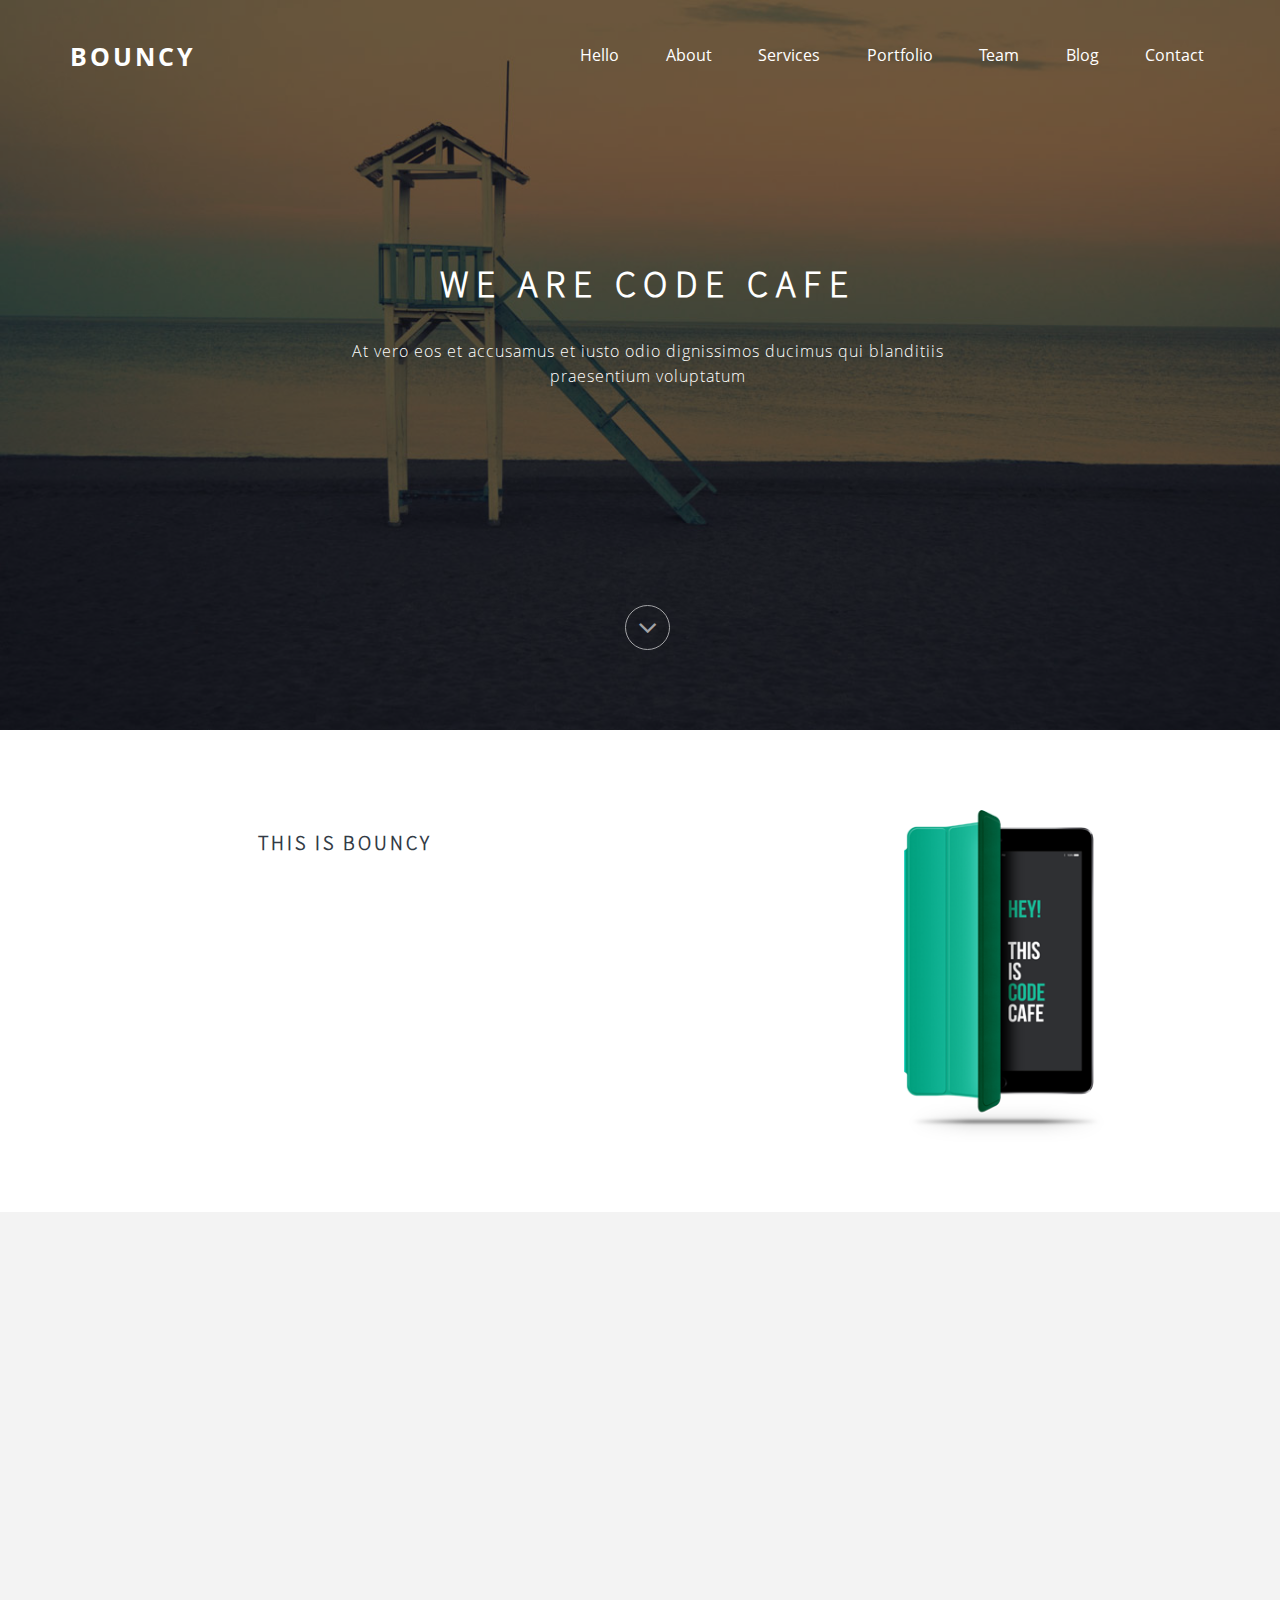
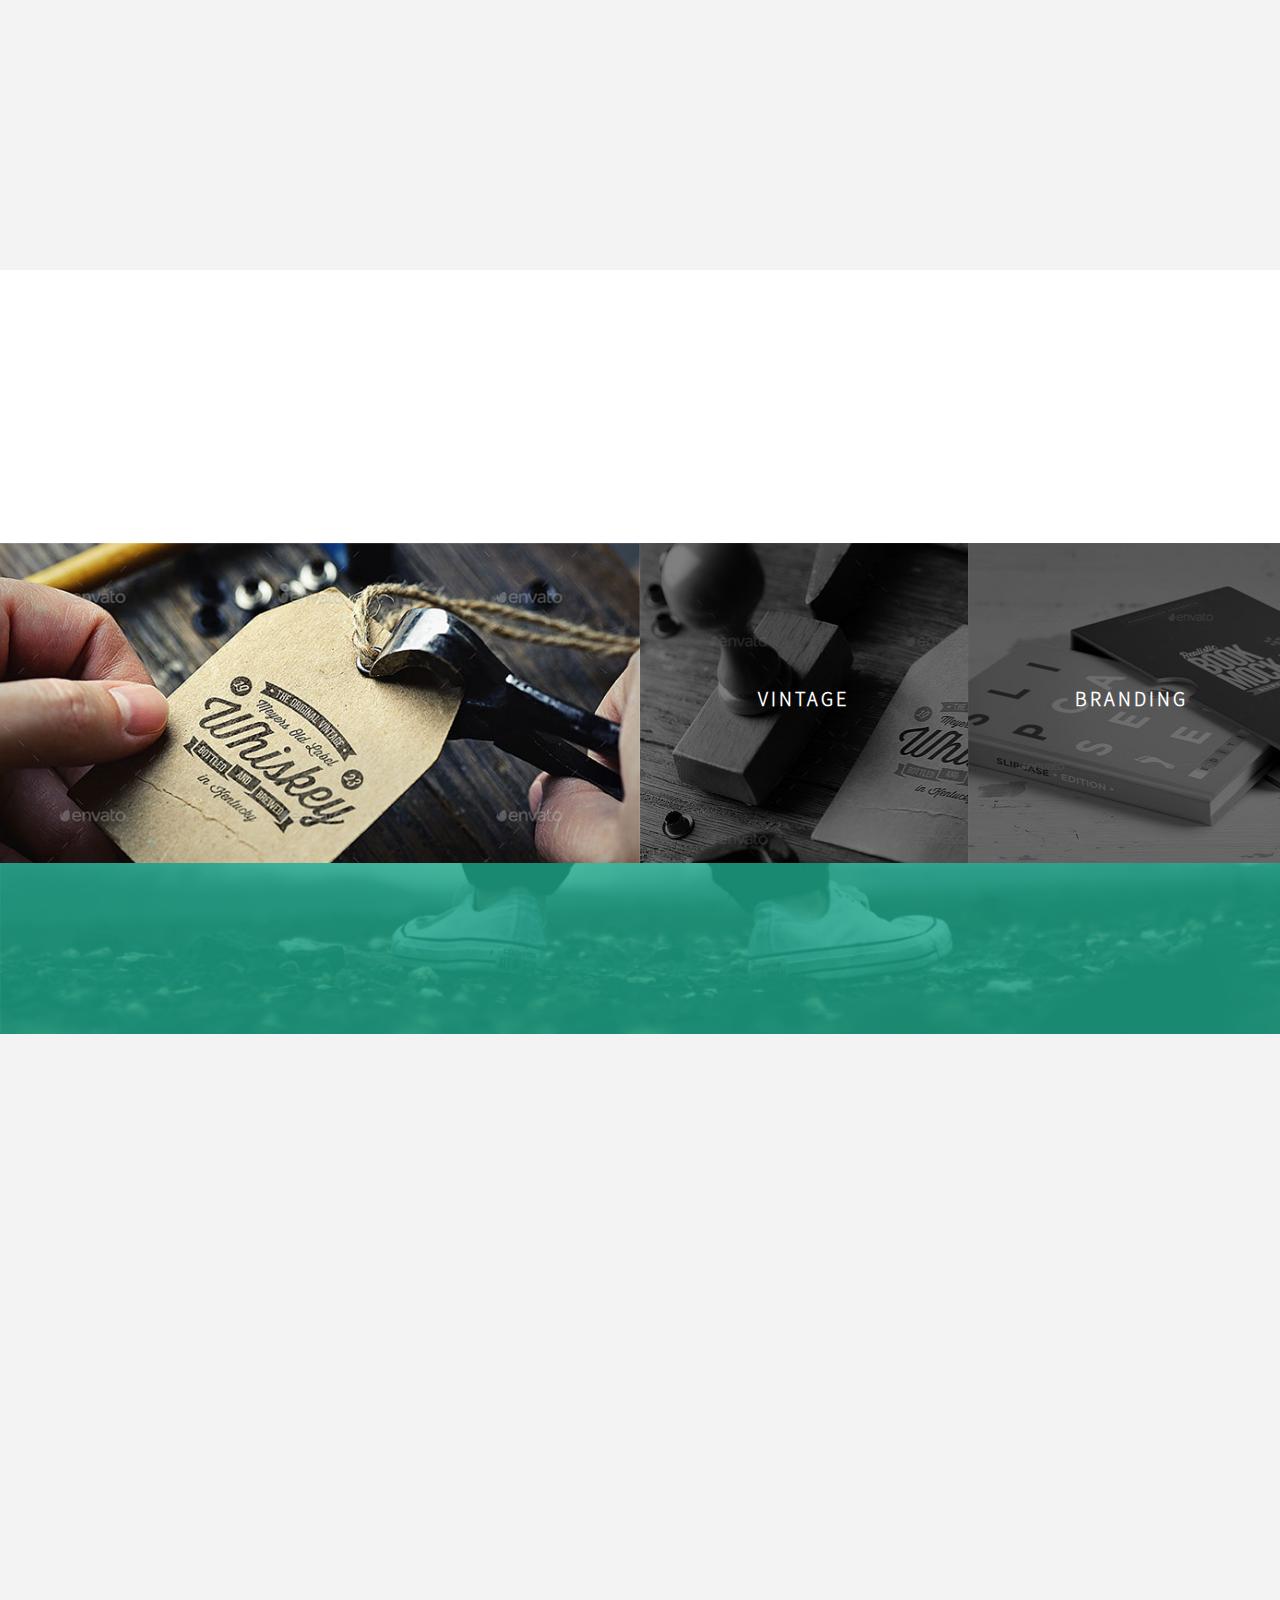
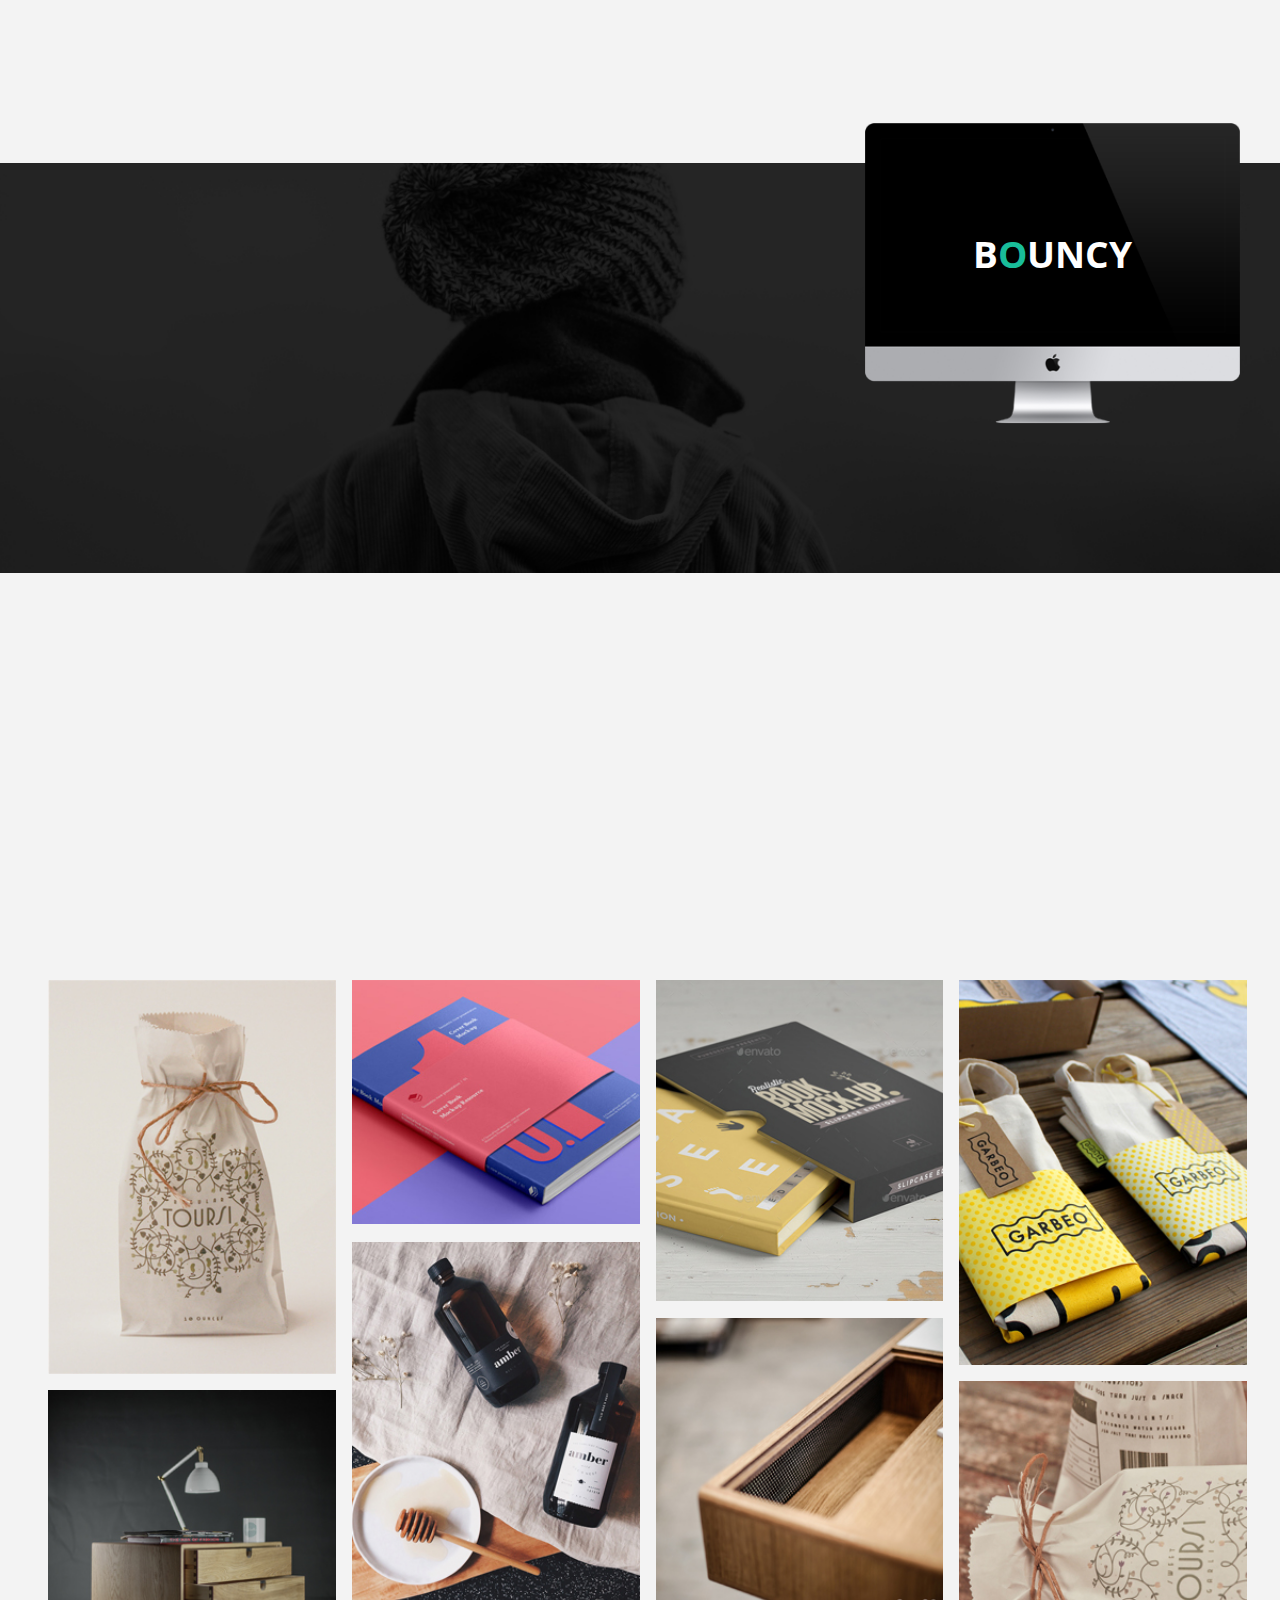
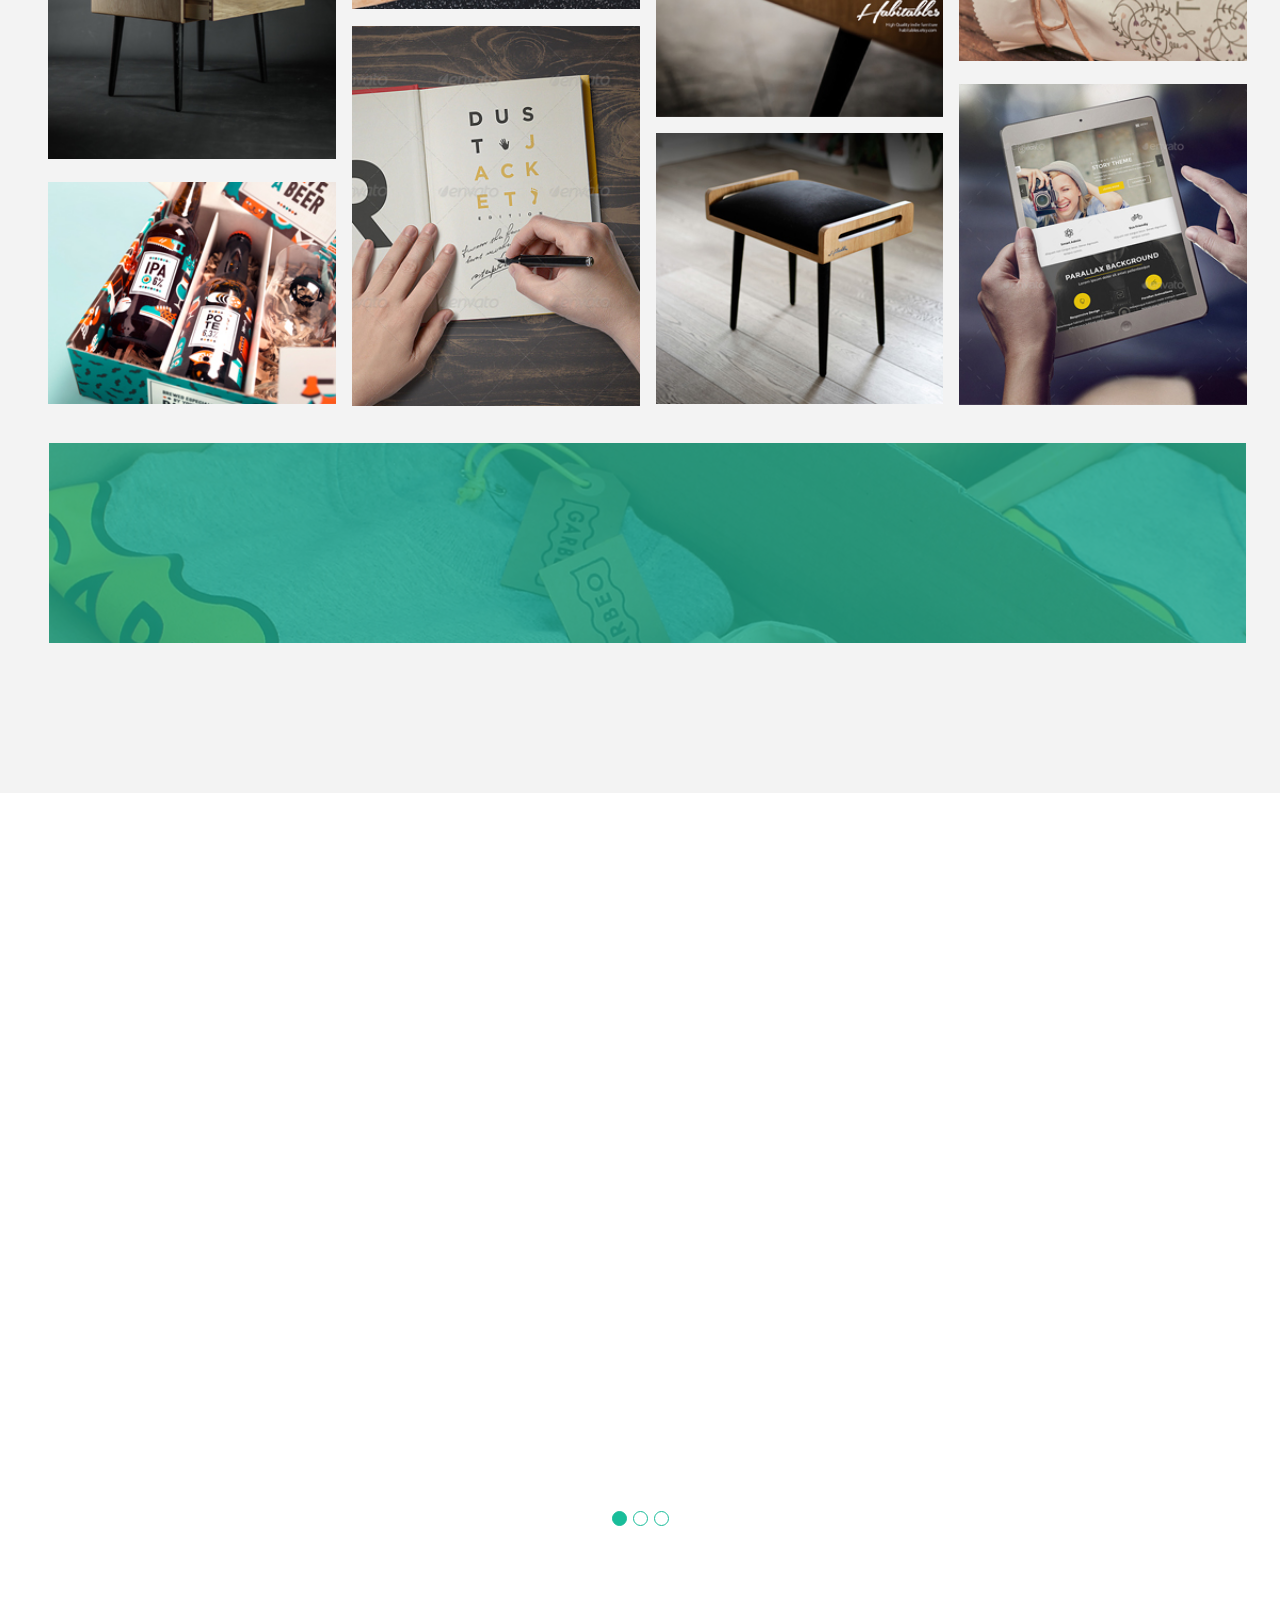
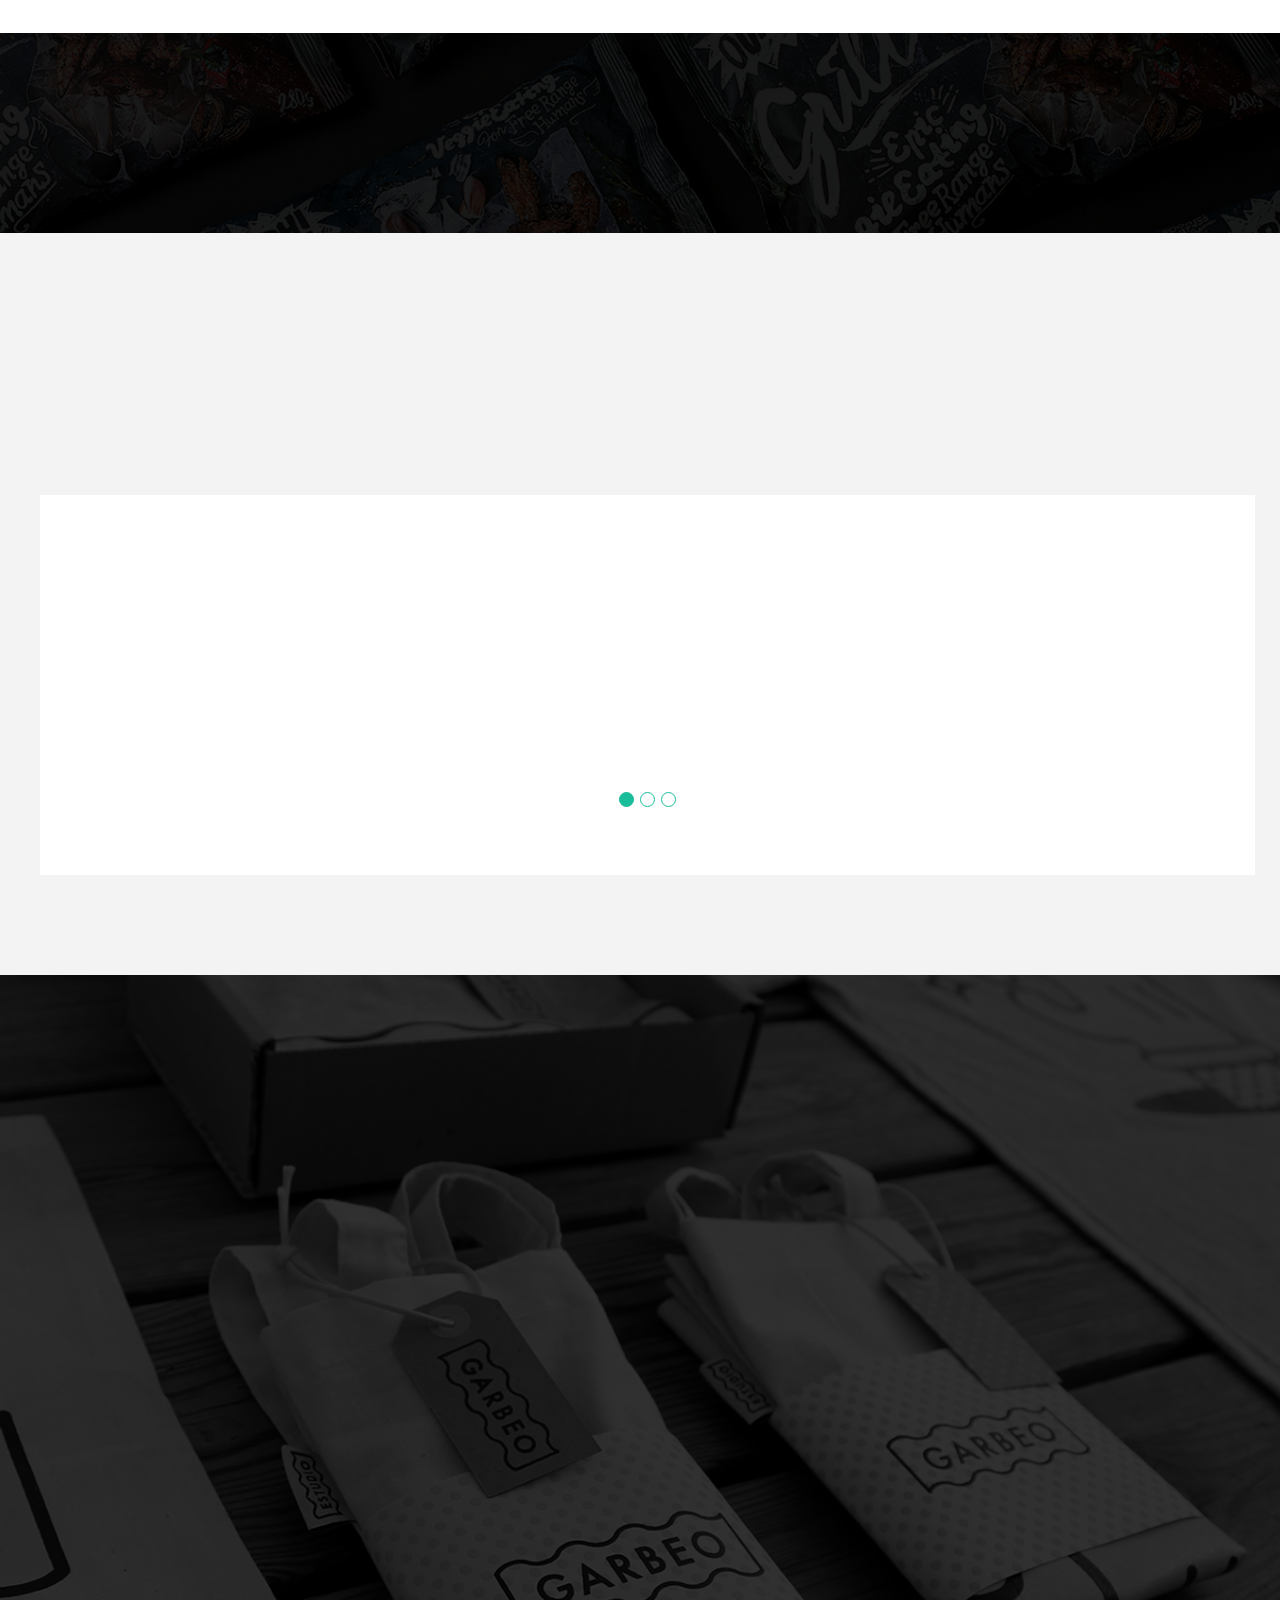
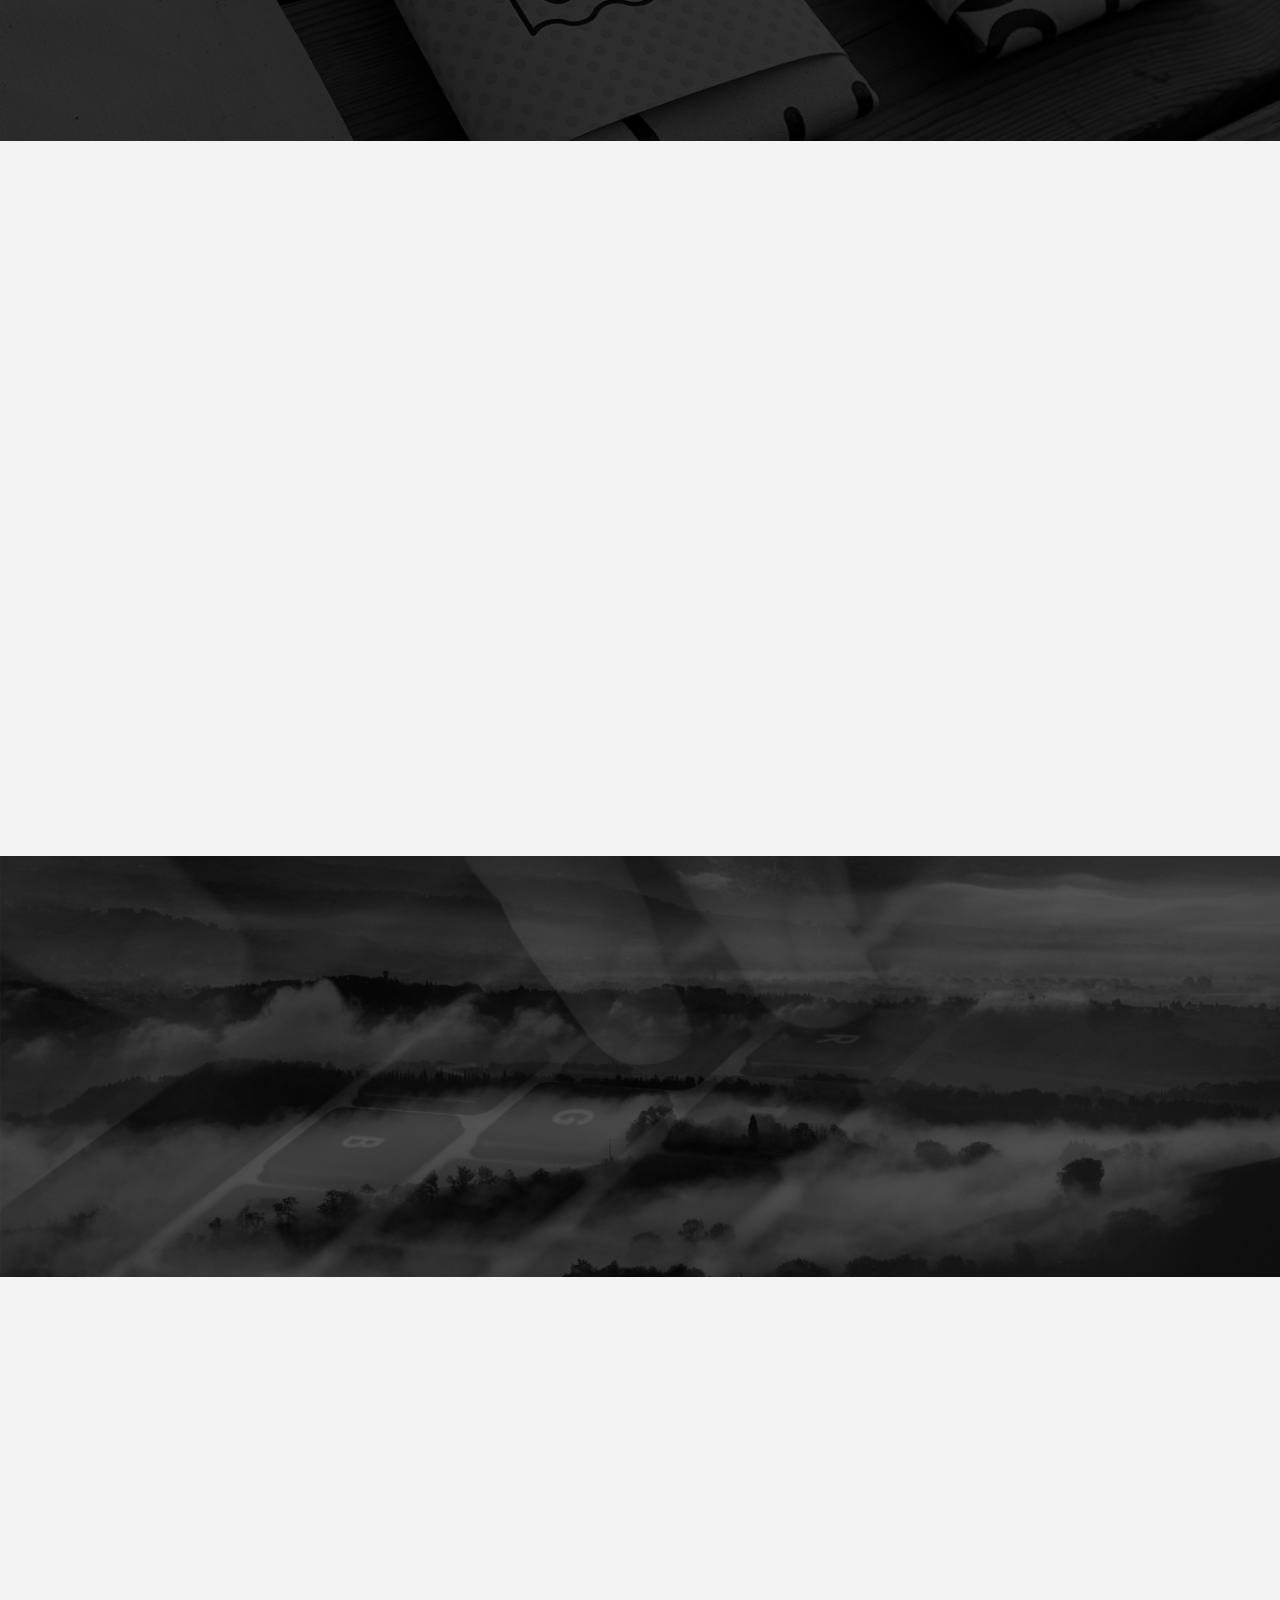
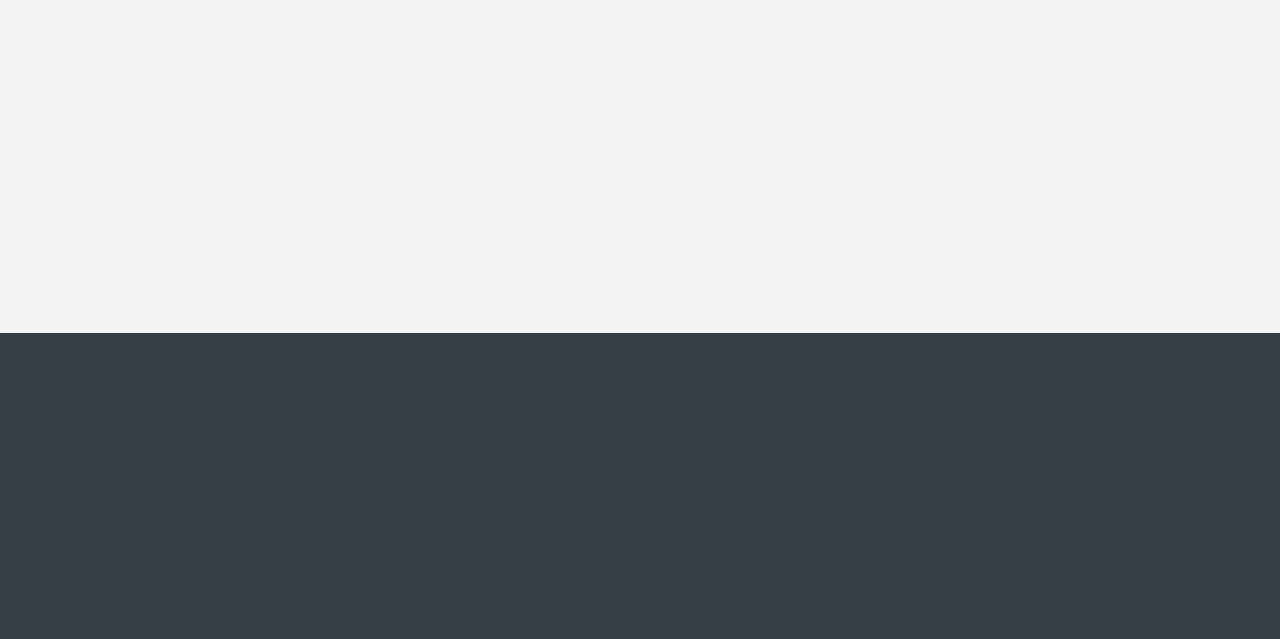
<file: project_1/index.html>
<!DOCTYPE html>
<!--[if lt IE 7 ]><html class="ie ie6" lang="en"> <![endif]-->
<!--[if IE 7 ]><html class="ie ie7" lang="en"> <![endif]-->
<!--[if IE 8 ]><html class="ie ie8" lang="en"> <![endif]-->
<!--[if (gte IE 9)|!(IE)]><!--><html lang="ru"> <!--<![endif]-->

<head>
	<meta charset="utf-8">

	<title>Заголовок</title>
	<meta name="description" content="">

	<!-- Bootstrap v3.3.4 Grid Styles -->
	<style>/*!
 * Bootstrap v3.3.7 (http://getbootstrap.com)
 * Copyright 2011-2016 Twitter, Inc.
 * Licensed under MIT (https://github.com/twbs/bootstrap/blob/master/LICENSE)
 */

/*!
 * Generated using the Bootstrap Customizer (http://getbootstrap.com/customize/?id=2300d3ba2100bc4464b5bf6d904802a8)
 * Config saved to config.json and https://gist.github.com/2300d3ba2100bc4464b5bf6d904802a8
 *//*!
 * Bootstrap v3.3.7 (http://getbootstrap.com)
 * Copyright 2011-2016 Twitter, Inc.
 * Licensed under MIT (https://github.com/twbs/bootstrap/blob/master/LICENSE)
 *//*! normalize.css v3.0.3 | MIT License | github.com/necolas/normalize.css */html{font-family:sans-serif;-ms-text-size-adjust:100%;-webkit-text-size-adjust:100%}body{margin:0}article,aside,details,figcaption,figure,footer,header,hgroup,main,menu,nav,section,summary{display:block}audio,canvas,progress,video{display:inline-block;vertical-align:baseline}audio:not([controls]){display:none;height:0}[hidden],template{display:none}a{background-color:transparent}a:active,a:hover{outline:0}abbr[title]{border-bottom:1px dotted}b,strong{font-weight:bold}dfn{font-style:italic}h1{font-size:2em;margin:0.67em 0}mark{background:#ff0;color:#000}small{font-size:80%}sub,sup{font-size:75%;line-height:0;position:relative;vertical-align:baseline}sup{top:-0.5em}sub{bottom:-0.25em}img{border:0}svg:not(:root){overflow:hidden}figure{margin:1em 40px}hr{-webkit-box-sizing:content-box;-moz-box-sizing:content-box;box-sizing:content-box;height:0}pre{overflow:auto}code,kbd,pre,samp{font-family:monospace, monospace;font-size:1em}button,input,optgroup,select,textarea{color:inherit;font:inherit;margin:0}button{overflow:visible}button,select{text-transform:none}button,html input[type="button"],input[type="reset"],input[type="submit"]{-webkit-appearance:button;cursor:pointer}button[disabled],html input[disabled]{cursor:default}button::-moz-focus-inner,input::-moz-focus-inner{border:0;padding:0}input{line-height:normal}input[type="checkbox"],input[type="radio"]{-webkit-box-sizing:border-box;-moz-box-sizing:border-box;box-sizing:border-box;padding:0}input[type="number"]::-webkit-inner-spin-button,input[type="number"]::-webkit-outer-spin-button{height:auto}input[type="search"]{-webkit-appearance:textfield;-webkit-box-sizing:content-box;-moz-box-sizing:content-box;box-sizing:content-box}input[type="search"]::-webkit-search-cancel-button,input[type="search"]::-webkit-search-decoration{-webkit-appearance:none}fieldset{border:1px solid #c0c0c0;margin:0 2px;padding:0.35em 0.625em 0.75em}legend{border:0;padding:0}textarea{overflow:auto}optgroup{font-weight:bold}table{border-collapse:collapse;border-spacing:0}td,th{padding:0}*{-webkit-box-sizing:border-box;-moz-box-sizing:border-box;box-sizing:border-box}*:before,*:after{-webkit-box-sizing:border-box;-moz-box-sizing:border-box;box-sizing:border-box}html{font-size:10px;-webkit-tap-highlight-color:rgba(0,0,0,0)}body{font-family:"Helvetica Neue",Helvetica,Arial,sans-serif;font-size:14px;line-height:1.42857143;color:#333;background-color:#fff}input,button,select,textarea{font-family:inherit;font-size:inherit;line-height:inherit}a{color:#337ab7;text-decoration:none}a:hover,a:focus{color:#23527c;text-decoration:underline}a:focus{outline:5px auto -webkit-focus-ring-color;outline-offset:-2px}figure{margin:0}img{vertical-align:middle}.img-responsive{display:block;max-width:100%;height:auto}.img-rounded{border-radius:6px}.img-thumbnail{padding:4px;line-height:1.42857143;background-color:#fff;border:1px solid #ddd;border-radius:4px;-webkit-transition:all .2s ease-in-out;-o-transition:all .2s ease-in-out;transition:all .2s ease-in-out;display:inline-block;max-width:100%;height:auto}.img-circle{border-radius:50%}hr{margin-top:20px;margin-bottom:20px;border:0;border-top:1px solid #eee}.sr-only{position:absolute;width:1px;height:1px;margin:-1px;padding:0;overflow:hidden;clip:rect(0, 0, 0, 0);border:0}.sr-only-focusable:active,.sr-only-focusable:focus{position:static;width:auto;height:auto;margin:0;overflow:visible;clip:auto}[role="button"]{cursor:pointer}.container{margin-right:auto;margin-left:auto;padding-left:15px;padding-right:15px}@media (min-width:768px){.container{width:750px}}@media (min-width:992px){.container{width:970px}}@media (min-width:1200px){.container{width:1200px}}.container-fluid{margin-right:auto;margin-left:auto;padding-left:15px;padding-right:15px}.row{margin-left:-15px;margin-right:-15px}.col-xs-1, .col-sm-1, .col-md-1, .col-lg-1, .col-xs-2, .col-sm-2, .col-md-2, .col-lg-2, .col-xs-3, .col-sm-3, .col-md-3, .col-lg-3, .col-xs-4, .col-sm-4, .col-md-4, .col-lg-4, .col-xs-5, .col-sm-5, .col-md-5, .col-lg-5, .col-xs-6, .col-sm-6, .col-md-6, .col-lg-6, .col-xs-7, .col-sm-7, .col-md-7, .col-lg-7, .col-xs-8, .col-sm-8, .col-md-8, .col-lg-8, .col-xs-9, .col-sm-9, .col-md-9, .col-lg-9, .col-xs-10, .col-sm-10, .col-md-10, .col-lg-10, .col-xs-11, .col-sm-11, .col-md-11, .col-lg-11, .col-xs-12, .col-sm-12, .col-md-12, .col-lg-12{position:relative;min-height:1px;padding-left:15px;padding-right:15px}.col-xs-1, .col-xs-2, .col-xs-3, .col-xs-4, .col-xs-5, .col-xs-6, .col-xs-7, .col-xs-8, .col-xs-9, .col-xs-10, .col-xs-11, .col-xs-12{float:left}.col-xs-12{width:100%}.col-xs-11{width:91.66666667%}.col-xs-10{width:83.33333333%}.col-xs-9{width:75%}.col-xs-8{width:66.66666667%}.col-xs-7{width:58.33333333%}.col-xs-6{width:50%}.col-xs-5{width:41.66666667%}.col-xs-4{width:33.33333333%}.col-xs-3{width:25%}.col-xs-2{width:16.66666667%}.col-xs-1{width:8.33333333%}.col-xs-pull-12{right:100%}.col-xs-pull-11{right:91.66666667%}.col-xs-pull-10{right:83.33333333%}.col-xs-pull-9{right:75%}.col-xs-pull-8{right:66.66666667%}.col-xs-pull-7{right:58.33333333%}.col-xs-pull-6{right:50%}.col-xs-pull-5{right:41.66666667%}.col-xs-pull-4{right:33.33333333%}.col-xs-pull-3{right:25%}.col-xs-pull-2{right:16.66666667%}.col-xs-pull-1{right:8.33333333%}.col-xs-pull-0{right:auto}.col-xs-push-12{left:100%}.col-xs-push-11{left:91.66666667%}.col-xs-push-10{left:83.33333333%}.col-xs-push-9{left:75%}.col-xs-push-8{left:66.66666667%}.col-xs-push-7{left:58.33333333%}.col-xs-push-6{left:50%}.col-xs-push-5{left:41.66666667%}.col-xs-push-4{left:33.33333333%}.col-xs-push-3{left:25%}.col-xs-push-2{left:16.66666667%}.col-xs-push-1{left:8.33333333%}.col-xs-push-0{left:auto}.col-xs-offset-12{margin-left:100%}.col-xs-offset-11{margin-left:91.66666667%}.col-xs-offset-10{margin-left:83.33333333%}.col-xs-offset-9{margin-left:75%}.col-xs-offset-8{margin-left:66.66666667%}.col-xs-offset-7{margin-left:58.33333333%}.col-xs-offset-6{margin-left:50%}.col-xs-offset-5{margin-left:41.66666667%}.col-xs-offset-4{margin-left:33.33333333%}.col-xs-offset-3{margin-left:25%}.col-xs-offset-2{margin-left:16.66666667%}.col-xs-offset-1{margin-left:8.33333333%}.col-xs-offset-0{margin-left:0}@media (min-width:768px){.col-sm-1, .col-sm-2, .col-sm-3, .col-sm-4, .col-sm-5, .col-sm-6, .col-sm-7, .col-sm-8, .col-sm-9, .col-sm-10, .col-sm-11, .col-sm-12{float:left}.col-sm-12{width:100%}.col-sm-11{width:91.66666667%}.col-sm-10{width:83.33333333%}.col-sm-9{width:75%}.col-sm-8{width:66.66666667%}.col-sm-7{width:58.33333333%}.col-sm-6{width:50%}.col-sm-5{width:41.66666667%}.col-sm-4{width:33.33333333%}.col-sm-3{width:25%}.col-sm-2{width:16.66666667%}.col-sm-1{width:8.33333333%}.col-sm-pull-12{right:100%}.col-sm-pull-11{right:91.66666667%}.col-sm-pull-10{right:83.33333333%}.col-sm-pull-9{right:75%}.col-sm-pull-8{right:66.66666667%}.col-sm-pull-7{right:58.33333333%}.col-sm-pull-6{right:50%}.col-sm-pull-5{right:41.66666667%}.col-sm-pull-4{right:33.33333333%}.col-sm-pull-3{right:25%}.col-sm-pull-2{right:16.66666667%}.col-sm-pull-1{right:8.33333333%}.col-sm-pull-0{right:auto}.col-sm-push-12{left:100%}.col-sm-push-11{left:91.66666667%}.col-sm-push-10{left:83.33333333%}.col-sm-push-9{left:75%}.col-sm-push-8{left:66.66666667%}.col-sm-push-7{left:58.33333333%}.col-sm-push-6{left:50%}.col-sm-push-5{left:41.66666667%}.col-sm-push-4{left:33.33333333%}.col-sm-push-3{left:25%}.col-sm-push-2{left:16.66666667%}.col-sm-push-1{left:8.33333333%}.col-sm-push-0{left:auto}.col-sm-offset-12{margin-left:100%}.col-sm-offset-11{margin-left:91.66666667%}.col-sm-offset-10{margin-left:83.33333333%}.col-sm-offset-9{margin-left:75%}.col-sm-offset-8{margin-left:66.66666667%}.col-sm-offset-7{margin-left:58.33333333%}.col-sm-offset-6{margin-left:50%}.col-sm-offset-5{margin-left:41.66666667%}.col-sm-offset-4{margin-left:33.33333333%}.col-sm-offset-3{margin-left:25%}.col-sm-offset-2{margin-left:16.66666667%}.col-sm-offset-1{margin-left:8.33333333%}.col-sm-offset-0{margin-left:0}}@media (min-width:992px){.col-md-1, .col-md-2, .col-md-3, .col-md-4, .col-md-5, .col-md-6, .col-md-7, .col-md-8, .col-md-9, .col-md-10, .col-md-11, .col-md-12{float:left}.col-md-12{width:100%}.col-md-11{width:91.66666667%}.col-md-10{width:83.33333333%}.col-md-9{width:75%}.col-md-8{width:66.66666667%}.col-md-7{width:58.33333333%}.col-md-6{width:50%}.col-md-5{width:41.66666667%}.col-md-4{width:33.33333333%}.col-md-3{width:25%}.col-md-2{width:16.66666667%}.col-md-1{width:8.33333333%}.col-md-pull-12{right:100%}.col-md-pull-11{right:91.66666667%}.col-md-pull-10{right:83.33333333%}.col-md-pull-9{right:75%}.col-md-pull-8{right:66.66666667%}.col-md-pull-7{right:58.33333333%}.col-md-pull-6{right:50%}.col-md-pull-5{right:41.66666667%}.col-md-pull-4{right:33.33333333%}.col-md-pull-3{right:25%}.col-md-pull-2{right:16.66666667%}.col-md-pull-1{right:8.33333333%}.col-md-pull-0{right:auto}.col-md-push-12{left:100%}.col-md-push-11{left:91.66666667%}.col-md-push-10{left:83.33333333%}.col-md-push-9{left:75%}.col-md-push-8{left:66.66666667%}.col-md-push-7{left:58.33333333%}.col-md-push-6{left:50%}.col-md-push-5{left:41.66666667%}.col-md-push-4{left:33.33333333%}.col-md-push-3{left:25%}.col-md-push-2{left:16.66666667%}.col-md-push-1{left:8.33333333%}.col-md-push-0{left:auto}.col-md-offset-12{margin-left:100%}.col-md-offset-11{margin-left:91.66666667%}.col-md-offset-10{margin-left:83.33333333%}.col-md-offset-9{margin-left:75%}.col-md-offset-8{margin-left:66.66666667%}.col-md-offset-7{margin-left:58.33333333%}.col-md-offset-6{margin-left:50%}.col-md-offset-5{margin-left:41.66666667%}.col-md-offset-4{margin-left:33.33333333%}.col-md-offset-3{margin-left:25%}.col-md-offset-2{margin-left:16.66666667%}.col-md-offset-1{margin-left:8.33333333%}.col-md-offset-0{margin-left:0}}@media (min-width:1200px){.col-lg-1, .col-lg-2, .col-lg-3, .col-lg-4, .col-lg-5, .col-lg-6, .col-lg-7, .col-lg-8, .col-lg-9, .col-lg-10, .col-lg-11, .col-lg-12{float:left}.col-lg-12{width:100%}.col-lg-11{width:91.66666667%}.col-lg-10{width:83.33333333%}.col-lg-9{width:75%}.col-lg-8{width:66.66666667%}.col-lg-7{width:58.33333333%}.col-lg-6{width:50%}.col-lg-5{width:41.66666667%}.col-lg-4{width:33.33333333%}.col-lg-3{width:25%}.col-lg-2{width:16.66666667%}.col-lg-1{width:8.33333333%}.col-lg-pull-12{right:100%}.col-lg-pull-11{right:91.66666667%}.col-lg-pull-10{right:83.33333333%}.col-lg-pull-9{right:75%}.col-lg-pull-8{right:66.66666667%}.col-lg-pull-7{right:58.33333333%}.col-lg-pull-6{right:50%}.col-lg-pull-5{right:41.66666667%}.col-lg-pull-4{right:33.33333333%}.col-lg-pull-3{right:25%}.col-lg-pull-2{right:16.66666667%}.col-lg-pull-1{right:8.33333333%}.col-lg-pull-0{right:auto}.col-lg-push-12{left:100%}.col-lg-push-11{left:91.66666667%}.col-lg-push-10{left:83.33333333%}.col-lg-push-9{left:75%}.col-lg-push-8{left:66.66666667%}.col-lg-push-7{left:58.33333333%}.col-lg-push-6{left:50%}.col-lg-push-5{left:41.66666667%}.col-lg-push-4{left:33.33333333%}.col-lg-push-3{left:25%}.col-lg-push-2{left:16.66666667%}.col-lg-push-1{left:8.33333333%}.col-lg-push-0{left:auto}.col-lg-offset-12{margin-left:100%}.col-lg-offset-11{margin-left:91.66666667%}.col-lg-offset-10{margin-left:83.33333333%}.col-lg-offset-9{margin-left:75%}.col-lg-offset-8{margin-left:66.66666667%}.col-lg-offset-7{margin-left:58.33333333%}.col-lg-offset-6{margin-left:50%}.col-lg-offset-5{margin-left:41.66666667%}.col-lg-offset-4{margin-left:33.33333333%}.col-lg-offset-3{margin-left:25%}.col-lg-offset-2{margin-left:16.66666667%}.col-lg-offset-1{margin-left:8.33333333%}.col-lg-offset-0{margin-left:0}}.clearfix:before,.clearfix:after,.container:before,.container:after,.container-fluid:before,.container-fluid:after,.row:before,.row:after{content:" ";display:table}.clearfix:after,.container:after,.container-fluid:after,.row:after{clear:both}.center-block{display:block;margin-left:auto;margin-right:auto}.pull-right{float:right !important}.pull-left{float:left !important}.hide{display:none !important}.show{display:block !important}.invisible{visibility:hidden}.text-hide{font:0/0 a;color:transparent;text-shadow:none;background-color:transparent;border:0}.hidden{display:none !important}.affix{position:fixed}@-ms-viewport{width:device-width}.visible-xs,.visible-sm,.visible-md,.visible-lg{display:none !important}.visible-xs-block,.visible-xs-inline,.visible-xs-inline-block,.visible-sm-block,.visible-sm-inline,.visible-sm-inline-block,.visible-md-block,.visible-md-inline,.visible-md-inline-block,.visible-lg-block,.visible-lg-inline,.visible-lg-inline-block{display:none !important}@media (max-width:767px){.visible-xs{display:block !important}table.visible-xs{display:table !important}tr.visible-xs{display:table-row !important}th.visible-xs,td.visible-xs{display:table-cell !important}}@media (max-width:767px){.visible-xs-block{display:block !important}}@media (max-width:767px){.visible-xs-inline{display:inline !important}}@media (max-width:767px){.visible-xs-inline-block{display:inline-block !important}}@media (min-width:768px) and (max-width:991px){.visible-sm{display:block !important}table.visible-sm{display:table !important}tr.visible-sm{display:table-row !important}th.visible-sm,td.visible-sm{display:table-cell !important}}@media (min-width:768px) and (max-width:991px){.visible-sm-block{display:block !important}}@media (min-width:768px) and (max-width:991px){.visible-sm-inline{display:inline !important}}@media (min-width:768px) and (max-width:991px){.visible-sm-inline-block{display:inline-block !important}}@media (min-width:992px) and (max-width:1199px){.visible-md{display:block !important}table.visible-md{display:table !important}tr.visible-md{display:table-row !important}th.visible-md,td.visible-md{display:table-cell !important}}@media (min-width:992px) and (max-width:1199px){.visible-md-block{display:block !important}}@media (min-width:992px) and (max-width:1199px){.visible-md-inline{display:inline !important}}@media (min-width:992px) and (max-width:1199px){.visible-md-inline-block{display:inline-block !important}}@media (min-width:1200px){.visible-lg{display:block !important}table.visible-lg{display:table !important}tr.visible-lg{display:table-row !important}th.visible-lg,td.visible-lg{display:table-cell !important}}@media (min-width:1200px){.visible-lg-block{display:block !important}}@media (min-width:1200px){.visible-lg-inline{display:inline !important}}@media (min-width:1200px){.visible-lg-inline-block{display:inline-block !important}}@media (max-width:767px){.hidden-xs{display:none !important}}@media (min-width:768px) and (max-width:991px){.hidden-sm{display:none !important}}@media (min-width:992px) and (max-width:1199px){.hidden-md{display:none !important}}@media (min-width:1200px){.hidden-lg{display:none !important}}.visible-print{display:none !important}@media print{.visible-print{display:block !important}table.visible-print{display:table !important}tr.visible-print{display:table-row !important}th.visible-print,td.visible-print{display:table-cell !important}}.visible-print-block{display:none !important}@media print{.visible-print-block{display:block !important}}.visible-print-inline{display:none !important}@media print{.visible-print-inline{display:inline !important}}.visible-print-inline-block{display:none !important}@media print{.visible-print-inline-block{display:inline-block !important}}@media print{.hidden-print{display:none !important}}</style>
	
	<!-- Header CSS (First Sections of Website: paste after release from _header.min.css here) -->
	<style>body {
  font-size: 16px;
  min-width: 320px;
  position: relative;
  color: #fff;
  line-height: 1.6;
  font-family: "OpenSans", sans-serif;
  overflow-x: hidden; }

.hidden {
  display: none; }

a {
  font-family: "OpenSansRegular";
  color: #fff;
  text-decoration: none; }
  a:hover {
    color: #fff;
    padding: 0; }
  a:active {
    color: #fff;
    text-transform: underline; }
  a:focus {
    color: #fff;
    text-transform: underline; }

b, strong {
  font-family: "RalewayBold", "Helvetica Neue", "Helvetica", "Roboto", "Arial", sans-serif;
  font-weight: normal; }

header {
  color: #fff; }

h1 {
  font-size: 2.3125em;
  font-family: "SourceSansProLight";
  text-transform: uppercase;
  letter-spacing: 8px; }

h2 {
  font-size: 1.25em;
  font-family: "SourceSansProLight"; }

h3 {
  font-size: 1em;
  font-family: "RobotoLight"; }

p {
  color: #81868e;
  font-size: 0.875em;
  font-family: "OpenSansRegular"; }

.logo {
  z-index: 2030;
  opacity: 1;
  text-align: left; }
  .logo h2 {
    color: #fff;
    margin: 16px 0;
    font-size: 1.5625em;
    text-transform: uppercase;
    font-family: "OpenSansBold"; }

header {
  text-align: center;
  height: 730px;
  background-image: url(img/header-bg.jpg);
  background-repeat: no-repeat;
  background-size: cover; }
  header p {
    font-size: 1em;
    color: #fff;
    font-family: "OpenSansLight";
    margin: 0 260px;
    letter-spacing: 1px; }
  header .content-head {
    padding-top: 138px; }
  header ul {
    float: right; }
    header ul li {
      list-style-type: none;
      display: inline-block;
      padding: 6px 20px;
      border: 1px solid transparent;
      -webkit-border-radius: 35px;
      border-radius: 35px;
      -webkit-transition: all .4s ease;
      transition: all .4s ease; }
      header ul li:hover {
        border: 1px solid #fff; }
      header ul li:active {
        border: 1px solid #fff; }

.opas {
  width: 100%;
  height: 100%;
  background-color: rgba(0, 0, 0, 0.5);
  padding-top: 20px;
  top: 50px; }

.arrow-bottom {
  display: inline-block;
  width: 45px;
  height: 45px;
  border: 1px solid #fff;
  -webkit-border-radius: 10em;
  border-radius: 10em;
  cursor: pointer;
  opacity: .6;
  -webkit-transition: all .25s ease;
  transition: all .25s ease; }
  .arrow-bottom:hover {
    opacity: 1;
    border: 1px solid #19bd9a;
    background-color: #19bd9a; }

.arrow-wrap {
  margin-top: 215px; }
  .arrow-wrap .fa-angle-down {
    font-size: 30px;
    color: #fff;
    -webkit-transform: translate(0, 6px);
    -ms-transform: translate(0, 6px);
    transform: translate(0, 6px); }
</style>

	<!-- Fonts Loader from _fonts.css (HTML5 LocalStorage) -->
	<script>!function(){function e(e,t,n){e.addEventListener?e.addEventListener(t,n,!1):e.attachEvent&&e.attachEvent("on"+t,n)}function t(e){return window.localStorage&&localStorage.font_css_cache&&localStorage.font_css_cache_file===e}function n(){if(window.localStorage&&window.XMLHttpRequest)if(t(o))a(localStorage.font_css_cache);else{var n=new XMLHttpRequest;n.open("GET",o,!0),e(n,"load",function(){4===n.readyState&&(a(n.responseText),localStorage.font_css_cache=n.responseText,localStorage.font_css_cache_file=o)}),n.send()}else{var c=document.createElement("link");c.href=o,c.rel="stylesheet",c.type="text/css",document.getElementsByTagName("head")[0].appendChild(c),document.cookie="font_css_cache"}}function a(e){var t=document.createElement("style");t.innerHTML=e,document.getElementsByTagName("head")[0].appendChild(t)}var o="_fonts.min.css";window.localStorage&&localStorage.font_css_cache||document.cookie.indexOf("font_css_cache")>-1?n():e(window,"load",n)}();</script>
	
	<!-- Load CSS Compilled without JS -->
	<noscript>
		
		<link rel="stylesheet" href="_main.min.css">
	</noscript>

	<meta http-equiv="X-UA-Compatible" content="IE=edge">
	<meta name="viewport" content="width=device-width, initial-scale=1, maximum-scale=1">
	<link rel="stylesheet" href="_fonts.min.css">
	<link rel="shortcut icon" href="img/favicon/favicon.ico" type="image/x-icon">
	<link rel="apple-touch-icon" href="img/favicon/apple-touch-icon.png">
	<link rel="apple-touch-icon" sizes="72x72" href="img/favicon/apple-touch-icon-72x72.png">
	<link rel="apple-touch-icon" sizes="114x114" href="img/favicon/apple-touch-icon-114x114.png">
	<link rel="stylesheet" href="libs/font-owesome/css/font-awesome.min.css">
	<link rel="stylesheet" href="libs/pe-icon-7-stroke/css/pe-icon-7-stroke.css">
	<link rel="stylesheet" href="libs/animate/animate.css">

</head>

<body>
	



	<header>
		<div class="opas">
			<div class="container">
				<div class="head">
					<div class="col-md-4 col-sm-4 col-xs-4">
						<div class="logo wow fadeInLeft" data-wow-delay=".2s">
							<h2>Bouncy</h2>
						</div>
					</div>

					<div class="col-md-8 col-sm-8 col-xs-8">
						<div class="nav">
							<ul>
								<li class="wow fadeInRight" data-wow-delay=".5s" ><a href="#">Hello</a></li>
								<li class="wow fadeInRight" data-wow-delay=".6s"><a href="#">About</a></li>
								<li class="wow fadeInRight" data-wow-delay=".7s"><a href="#">Services</a></li>
								<li class="wow fadeInRight" data-wow-delay=".8s"><a href="#">Portfolio</a></li>
								<li class="wow fadeInRight" data-wow-delay=".9s"><a href="#">Team</a></li>
								<li class="wow fadeInRight" data-wow-delay="1s"><a href="#">Blog</a></li>
								<li class="wow fadeInRight" data-wow-delay="1.1s"><a href="#">Contact</a>
							
								</li>
								
							</ul>
								
						</div>
						<a href="#" class="toggle-mnu hidden-lg"><span></span></a>
					</div>
						
				</div>
			</div>
			<div class="container">
				<div class="row">
					<div class="col-md-12">
						<div class="content-head">
							<h1 class="wow fadeInUp" data-wow-delay=".6s">We Are Code Cafe</h1>
							<p class="wow fadeInUp" data-wow-delay=".8s">At vero eos et accusamus et iusto odio dignissimos ducimus qui blanditiis praesentium voluptatum</p>
						</div>
					</div>
				</div>
			</div>
			<div class="container">
				<div class="row">
					<div class="col-md-12 col-sm-12">
						<div class="arrow-wrap wow fadeInUp" data-wow-delay="1.1s">
							<div class="arrow-bottom"><i class="fa fa-angle-down" aria-hidden="true"></i></div>
						</div>
					</div>
				</div>
			</div>
		</div>
	</header>

	<div class="section-1 homesect">
		<div class="container">
			<div class="row">
				<div class="col-sm-offset-2 col-md-5 sec-1-content">
					<h2 class="wow flipInX" data-wow-delay=".5s">This is Bouncy</h2>
					<p class="wow fadeInLeft" data-wow-delay=".4s">At vero eos et accusamus et iusto odio dignissimos ducimus qui blanditiis praesentium voluptatum deleniti atque corrupti quos dolores et quas molestias excepturi sint occaecati cupiditate non provident, similique sunt in culpa qui officia deserunt mollitia animi, id est laborum et dolorum fuga. Et harum quidem rerum facilis est et expedita distinctio. </p>
					<div class="button-wrap wow fadeInUp" data-wow-delay=".6s">
						<button class="buttons">Read More</button>
					</div>
				</div>
				<div class="col-md-5">
					<div class="img-wrap wow fadeInRight" data-wow-delay=".5s"><img src="img/ipad-1sec.png" alt=""></div>
				</div>
			</div>
		</div>
	</div>

	<div class="section-2 homesect gray-sec">
		<div class="container">
			<div class="row">
				<div class="head-tag wow flipInX" data-wow-delay=".5s">
					<h2>Details about bouncy</h2>
					<p>At vero eos et accusamus et iusto odio dignissimos ducimus qui blanditiis praesentium</p>
				</div>
			</div>
		</div>

		<div class="container">
			<div class="row">
				<div class="col-md-12">
					<div class="items">
						<div class="item  wow bounceInDown" data-wow-delay=".5s"><i class="pe-7s-like"></i></div>
						<div class="item  wow bounceInDown" data-wow-delay=".6s"><i class="pe-7s-mouse"></i></div>
						<div class="item  wow bounceInDown" data-wow-delay=".7s"><i class="pe-7s-light"></i></div>

					</div>
				</div>
			</div>
		</div>
		<div class="s-2-bottom-wrap ">
			<div class="container">
				<div class="row">
					<div class="col-md-offset-1 col-md-4">
						<h3 class=" wow bounceIn" data-wow-delay=".7s">Creative Ideas</h3>
						<p class="  wow fadeInUp" data-wow-delay=".9s">At <b>vero</b> eos et accusamus et iusto odio dignissimos <strong>ducimus</strong> qui blanditiis praesentium voluptatum deleniti atque corrupti quos dolores </p>
					</div>
					<div class="col-md-6">
						<div class="p-wrap wow fadeInUp" data-wow-delay=".9s"><p>At vero eos et accusamus et iusto odio dignissimos ducimus qui blanditiis praesentium voluptatum deleniti atque <strong>corrupti quos</strong> dolores et quas molestias <b>excepturi</b> sint occaecati cupiditate non provident, <strong>similique</strong> sunt in culpa qui officia deserunt mollitia animi, id est laborum et dolorum fuga. Et harum quidem r</p></div>
					</div>
				</div>
			</div>
		</div>
	</div>
	<div class="section-3 homesect">
		<div class="container">
			<div class="row">
				<div class="head-tag wow flipInX" data-wow-delay=".4s">
					<h2>Featured projects</h2>
					<p>At vero eos et accusamus et iusto odio dignissimos ducimus qui blanditiis praesentium</p>
				</div>
			</div>

		</div>

		<div class="row">
			<div class="futured">
				

				<div class="img-bg-1"></div>
				
				<div class="img-wrap-2 overlay black"><h2 class="h2">Vintage</h2></div>
				
				<div class="img-wrap-3 overlay black"><h2 >Branding</h2></div>


			</div>
		</div>
		<div class="bottom-sec">	
			<div class="container">
				<div class="row">
					<div class="col-md-offset-1 col-md-8 col-sm-8 col-xs-12">
						<p class=" wow fadeInLeft" data-wow-delay=".5s">At vero eos et <b>accusamus</b> et iusto odio dignissimos ducimus qui blanditiis</p>
					</div>
					<div class="col-md-3 col-sm-4">
						<div class="button-wrap wow fadeInRight" data-wow-delay=".6s">
							<button class="buttons">Submit Now</button>
						</div>
					</div>
				</div>
			</div>
		</div>
	</div>






	<div class="section-4 gray-sec ">
		<div class="container">
			<div class="row">
				<div class="head-tag wow flipInX" data-wow-delay=".4s">
					<h2>Our Services</h2>
					<p>At vero eos et accusamus et iusto odio dignissimos ducimus qui blanditiis praesentium</p>
				</div>
			</div>

		</div>
		<div class="sec-4-content-wrap">
			<div class="container">
				<div class="row">
					<div class="col-md-offset-1 col-md-1 ">
						<div class="items">
							<div class="item wow bounceInLeft" data-wow-delay=".5s"><i class="pe-7s-tools"></i></div>
							<div class="item wow bounceInLeft" data-wow-delay=".6s"><i class="pe-7s-paint"></i></div>
							<div class="item wow bounceInLeft" data-wow-delay=".7s"><i class="pe-7s-joy"></i></div>
							<div class="item wow bounceInLeft" data-wow-delay=".8s"><i class="pe-7s-plug"></i></div>
						</div>
					</div>
					<div class="text-con-4 col-md-4 col-sm-12">
						<h3 class="wow bounceInUp" data-wow-delay=".5s">Graphic Design</h3>
						<p class="wow fadeInUp" data-wow-delay=".6s">At vero eos et accusamus et <b>iusto</b> odio dignissimos <strong>ducimus</strong> qui blanditiis praesentium voluptatum deleniti</p>
						<p class="wow fadeInUp" data-wow-delay=".7s">quos dolores et quas molestias excepturi sint occaecati cupiditate non provident, <b>similique sunt</b> in culpa qui officia deserunt mollitia animi, id est laborum et dolorum fuga. </p>
					</div>
					<div class="col-md-6 col-sm-12 col-xs-12">
						<div class="circle-wrap">
							<div class="progress-wrap wow fadeInRight" data-wow-delay=".5s">
								<div  
								class="circle view-1 "
								data-value="0.0"
								data-size="120"
								data-thickness="5"
								data-animation-start-value="0"
								data-fill="{
								&quot;color&quot;: &quot;rgba(4, 115, 120, 1)&quot;,
								&quot;image&quot;: &quot;http://i.imgur.com/pT0i89v.png&quot;
							}"
							data-reverse="true">

							<strong><i></i></strong>

						</div>
						<h2>Branding</h2>
					</div>


					<div class="progress-wrap wow fadeInRight" data-wow-delay=".6s">
						<div 
						class="circle view-2"
						data-value="0.0"
						data-size="120"
						data-thickness="5"
						data-animation-start-value="0"
						data-fill="{
						&quot;color&quot;: &quot;rgba(4, 115, 120, 1)&quot;,
						&quot;image&quot;: &quot;http://i.imgur.com/pT0i89v.png&quot;
					}"
					data-reverse="true">

					<strong><i></i></strong>

				</div>
				<h2>Web Design</h2>
			</div>


			<div class="progress-wrap wow fadeInRight" data-wow-delay=".7s">
				<div 
				class="circle view-3 "
				data-value="0.0"
				data-size="120"
				data-thickness="5"
				data-animation-start-value="0"
				data-fill="{
				&quot;color&quot;: &quot;rgba(4, 115, 120, 1)&quot;,
				&quot;image&quot;: &quot;http://i.imgur.com/pT0i89v.png&quot;
			}"
			data-reverse="true">
			
			<strong><i></i></strong>

		</div>
		<h2>UI/UX</h2>
	</div>


</div>
</div>
</div>
</div>
<div class="row">
	<div class="bottom-sec-4">
		<div class="container">
			<div class="row">
				<div class="col-md-6 col-sm-8 col-xs-12">
					<h2 class="wow fadeInDown" data-wow-delay=".4s">Impressed ?</h2>
					<p class="wow fadeInUp" data-wow-delay=".6s">At vero eos et accusamus et iusto odio dignissimos ducimus qui blanditiis praesentium voluptatum deleniti atque corrupti quos dolores et quas molestias</p>
					<h3 class="wow fadeInUp" data-wow-delay=".7s"><strong>- Abdullah Noman</strong><br/>
						Creatice Director, <b>Code Cafe</b></h3>
					</div>
					<div class="col-md-offset-2 col-md-4 col-sm-12 col-xs-12">
						<div class="mac-wrap">

							<img src="img/mac-7.png" alt="" class="img-responsive">
							<h1>B<b>o</b>uncy</h1>
						</div>
					</div>
				</div>
			</div>
		</div>
	</div>
</div>


</div>

<div class="section-5 gray-sec">
	<div class="container">
		<div class="row">
			<div class="head-tag wow flipInX" data-wow-delay=".5s">
				<h2>The portfolio</h2>
				<p>At vero eos et accusamus et iusto odio dignissimos ducimus qui blanditiis praesentium</p>
			</div>
		</div>
	</div>

	<div class="container">
		<div class="row">
			<div class="nav-2-wrap">
			
				<div class="col-md-2"></div>
				<div class="col-md-8">
				<div class="nav-2 wow pulse" data-wow-delay=".7s">
					<ul>
						<a href="#">
							<li>All Works</li>
						</a>
						<a href="#">
							<li>Print</li>
						</a>
						<a href="#">
							<li>Identity</li>
						</a>
						<a href="#">
							<li>Branding</li>
						</a>
						<a href="#">
							<li>Web</li>
						</a>
						<a href="#">
							<li>HTML</li>
						</a>
						<a href="#">
							<li>Wordpress</li>
						</a>
					</ul>	
				</div>
				
			</div>
			<div class="col-md-2"></div>
			</div>


		</div>

		<div class="portfolio">
			<div class="row">
				<div class="line-img-1">
					<div class="col-md-3 line">
						<div class="overlay">
							<h2>TITLE HERE</h2>
							<p>At vero eos et accusamus et iusto odio dignissimos ducimus qui blanditiis praesentium</p>
							<a href="#"><i class="pe-7s-link"></i></a>
							<a href="#" class="a-2"> <i class="pe-7s-like"></i></a>
							<img src="img/portfolio/line1-1.jpg" alt="">
						</div>
					</div>

					<div class="col-md-3 line">
						<div class="overlay">
							<h2>TITLE HERE</h2>
							<p>At vero eos et accusamus et iusto odio dignissimos ducimus qui blanditiis praesentium</p>
							<a href="#"><i class="pe-7s-link"></i></a>
							<a href="#" class="a-2"> <i class="pe-7s-like"></i></a>
							<img src="img/portfolio/line1-2.jpg" alt="">
						</div>
					</div>

					<div class="col-md-3 line">
						<div class="overlay">
							<h2>TITLE HERE</h2>
							<p>At vero eos et accusamus et iusto odio dignissimos ducimus qui blanditiis praesentium</p>
							<a href="#"><i class="pe-7s-link"></i></a>
							<a href="#" class="a-2"> <i class="pe-7s-like"></i></a>
							<img src="img/portfolio/line1-3.jpg" alt="">
						</div>
					</div>

					<div class="col-md-3 line">
						<div class="overlay">
							<h2>TITLE HERE</h2>
							<p>At vero eos et accusamus et iusto odio dignissimos ducimus qui blanditiis praesentium</p>
							<a href="#"><i class="pe-7s-link"></i></a>
							<a href="#" class="a-2"> <i class="pe-7s-like"></i></a>
							<img src="img/portfolio/line1-4.jpg" alt="">
						</div>
					</div>


				</div>
			</div>



			<div class="row">
				<div class="line-img-2">
					<div class="col-md-3 line">
						<div class="overlay">
							<h2>TITLE HERE</h2>
							<p>At vero eos et accusamus et iusto odio dignissimos ducimus qui blanditiis praesentium</p>
							<a href="#"><i class="pe-7s-link"></i></a>
							<a href="#" class="a-2"> <i class="pe-7s-like"></i></a>
							<img src="img/portfolio/line2-1.jpg" alt="">
						</div>
					</div>



					<div class="col-md-3 line">
						<div class="overlay">
							<h2>TITLE HERE</h2>
							<p>At vero eos et accusamus et iusto odio dignissimos ducimus qui blanditiis praesentium</p>
							<a href="#"><i class="pe-7s-link"></i></a>
							<a href="#" class="a-2"> <i class="pe-7s-like"></i></a>
							<img src="img/portfolio/line2-2.jpg" alt="">
						</div>
					</div>


					<div class="col-md-3 line">
						<div class="overlay">
							<h2>TITLE HERE</h2>
							<p>At vero eos et accusamus et iusto odio dignissimos ducimus qui blanditiis praesentium</p>
							<a href="#"><i class="pe-7s-link"></i></a>
							<a href="#" class="a-2"> <i class="pe-7s-like"></i></a>
							<img src="img/portfolio/line2-3.jpg" alt="">
						</div>
					</div>

					<div class="col-md-3 line">
						<div class="overlay">
							<h2>TITLE HERE</h2>
							<p>At vero eos et accusamus et iusto odio dignissimos ducimus qui blanditiis praesentium</p>
							<a href="#"><i class="pe-7s-link"></i></a>
							<a href="#" class="a-2"> <i class="pe-7s-like"></i></a>
							<img src="img/portfolio/line2-4.jpg" alt="">
						</div>
					</div>

				</div>
			</div>


			<div class="row">
				<div class="line-img-3">
					<div class="col-md-3 line">
						<div class="overlay">
							<h2>TITLE HERE</h2>
							<p>At vero eos et accusamus et iusto odio dignissimos ducimus qui blanditiis praesentium</p>
							<a href="#"><i class="pe-7s-link"></i></a>
							<a href="#" class="a-2"> <i class="pe-7s-like"></i></a>
							<img src="img/portfolio/line3-1.jpg" alt="">
						</div>
					</div>


					<div class="col-md-3 line">
						<div class="overlay">
							<h2>TITLE HERE</h2>
							<p>At vero eos et accusamus et iusto odio dignissimos ducimus qui blanditiis praesentium</p>
							<a href="#"><i class="pe-7s-link"></i></a>
							<a href="#" class="a-2"> <i class="pe-7s-like"></i></a>
							<img src="img/portfolio/line3-2.jpg" alt="">
						</div>
					</div>


					<div class="col-md-3 line">
						<div class="overlay">
							<h2>TITLE HERE</h2>
							<p>At vero eos et accusamus et iusto odio dignissimos ducimus qui blanditiis praesentium</p>
							<a href="#"><i class="pe-7s-link"></i></a>
							<a href="#" class="a-2"> <i class="pe-7s-like"></i></a>
							<img src="img/portfolio/line3-3.jpg" alt="">
						</div>
					</div>

					<div class="col-md-3 line">
						<div class="overlay">
							<h2>TITLE HERE</h2>
							<p>At vero eos et accusamus et iusto odio dignissimos ducimus qui blanditiis praesentium</p>
							<a href="#"><i class="pe-7s-link"></i></a>
							<a href="#" class="a-2"> <i class="pe-7s-like"></i></a>
							<img src="img/portfolio/line3-4.jpg" alt="">
						</div>
					</div>
				</div>
			</div>

			<div class="row">

				<div class="bottom-sec-5">

					<div class="col-md-12">
						<h2 class="wow bounceInUp" data-wow-delay=".2s">
							At vero eos et <strong>accusamus</strong> et iusto odio <strong>dignissimos</strong> ducimus qui blanditiis 
						</h2>

						<div class="button-wrap wow bounceInUp" data-wow-delay=".3s">
							<button class="buttons">Start Project</button>
						</div>
					</div>
				</div>
			</div>
		</div>	
	</div>
</div>


<div class="section-6 homesect">
	<div class="container">
		<div class="row">
			<div class="head-tag wow flipInX" data-wow-delay=".6s">
				<h2>THE TEAM</h2>
				<p>At vero eos et accusamus et iusto odio dignissimos ducimus qui blanditiis praesentium</p>
			</div>
		</div>
	</div>

			<div class="slider-sec-6">
				
				<div class="slide">
					<div class="container">
						
						<div class="row">
							
							<div class="col-md-10 col-md-offset-1 col-sm-12 col-xs-12">
								
								<div class="img-wrap wow fadeInLeft" data-wow-delay=".7s">
									<img class="img-responsive" src="img/people.jpg" alt="Review">
								</div>
								<div class="slide-descr wow fadeInRight" data-wow-delay=".7s">
									<div class="text-wrap">
									<h2>Abdullah Noman</h2>
									<h4>Creative Director, Code Cafe</h4>
									</div>
									<p>At vero eos et accusamus et iusto odio dignissimos 
									ducimus qui blanditiis praesentium</p>

									<div class="line-progress-wrap">
										<div class="line-wrap-1">
											<h3>BRANDING</h3>
											<div class="bar progress-1"></div>
										</div>

										<div class="line-wrap-2">
											<h3>Web Design</h3>
											<div class="bar progress-2"></div>
										</div>

										<div class="line-wrap-3">
											<h3>User Interface</h3>
											<div class="bar progress-3"></div>
										</div>

									</div>
								</div>
													

							</div>

						</div>

					</div>
				</div>





					<div class="slide">
					<div class="container">
						
						<div class="row">
							
							<div class="col-md-10 col-md-offset-1">
								
								<div class="img-wrap wow fadeInLeft" data-wow-delay=".4s">
									<img class="img-responsive" src="img/people.jpg" alt="Review">
								</div>
								<div class="slide-descr wow fadeInRight" data-wow-delay=".4s">
									<div class="text-wrap">
									<h2>Abdullah Noman</h2>
									<h4>Creative Director, Code Cafe</h4>
									</div>
									<p>At vero eos et accusamus et iusto odio dignissimos 
									ducimus qui blanditiis praesentium</p>

									<div class="line-progress-wrap">
										<div class="line-wrap-1">
											<h3>BRANDING</h3>
											<div class="bar progress-4"></div>
										</div>

										<div class="line-wrap-2">
											<h3>Web Design</h3>
											<div class="bar progress-5"></div>
										</div>

										<div class="line-wrap-3">
											<h3>User Interface</h3>
											<div class="bar progress-6"></div>
										</div>

									</div>
								</div>
													

							</div>

						</div>

					</div>
				</div>






					<div class="slide">
					<div class="container">
						
						<div class="row">
							
							<div class="col-md-10 col-md-offset-1">
								
								<div class="img-wrap">
									<img class="img-responsive" src="img/people.jpg" alt="Review">
								</div>
								<div class="slide-descr">
									<div class="text-wrap">
									<h2>Abdullah Noman</h2>
									<h4>Creative Director, Code Cafe</h4>
									</div>
									<p>At vero eos et accusamus et iusto odio dignissimos 
									ducimus qui blanditiis praesentium</p>

									<div class="line-progress-wrap">
										<div class="line-wrap-1">
											<h3>BRANDING</h3>
											<div class="bar progress-7"></div>
										</div>

										<div class="line-wrap-2">
											<h3>Web Design</h3>
											<div class="bar progress-8"></div>
										</div>

										<div class="line-wrap-3">
											<h3>User Interface</h3>
											<div class="bar progress-9"></div>
										</div>

									</div>
								</div>
													

							</div>

						</div>
						
					</div>
				</div>






			</div>


			<div class="row">

				<div class="bottom-sec-6">

					<div class="col-md-12 bottom-wrap-text-6">
						<h2 class="wow fadeInDown" data-wow-delay=".4s">
							At vero eos et <strong>accusamus</strong> et iusto odio <strong>dignissimos</strong> ducimus qui blanditiis 
						</h2>

						<div class="button-wrap wow pulse" data-wow-delay=".6s">
							<button class="buttons">Contact Us</button>
						</div>
					</div>
				
			</div>
			</div>
</div>





<div class="section-7 gray-sec">
	<div class="container">
		<div class="row">
			<div class="head-tag wow flipInX" data-wow-delay=".6s">
				<h2>Testimonials</h2>
				<p>At vero eos et accusamus et iusto odio dignissimos ducimus qui blanditiis praesentium</p>
			</div>

			<div class="slider-sec-7">
				<div class="slide-sec-7">
					<div class="container">
						<div class="row">

							<div class="col-md-12">
								<div class="slide-content">
									<div class="img-wrap wow fadeInLeft" data-wow-delay=".7s"><img src="img/icon-slide-7.png" alt=""></div>


									<div class="slide-text wow fadeInUp" data-wow-delay=".7s">
										<p>At vero eos et accusamus et iusto odio dignissimos ducimus qui blanditiis praesentium voluptatum deleniti atque corrupti quos dolores et quas molestias excepturi sint occaecati cupiditate non provident, similique sunt in culpa qui officia deserunt mollitia.</p>
										<h3>PARTHO</h3>
										<h4>FOUNDER, ARTWAYS BD</h4>
									</div>
								</div>
							</div>
						</div>
					</div>
				</div>


			<div class="slide-sec-7">
					<div class="container">
						<div class="row">

							<div class="col-md-12">
								<div class="slide-content">
									<div class="img-wrap"><img src="img/icon-slide-7.png" alt=""></div>


									<div class="slide-text">
										<p>At vero eos et accusamus et iusto odio dignissimos ducimus qui blanditiis praesentium voluptatum deleniti atque corrupti quos dolores et quas molestias excepturi sint occaecati cupiditate non provident, similique sunt in culpa qui officia deserunt mollitia.</p>
										<h3>PARTHO</h3>
										<h4>FOUNDER, ARTWAYS BD</h4>
									</div>
								</div>
							</div>
						</div>
					</div>
				</div>



				<div class="slide-sec-7">
					<div class="container">
						<div class="row">

							<div class="col-md-12">
								<div class="slide-content">
									<div class="img-wrap"><img src="img/icon-slide-7.png" alt=""></div>


									<div class="slide-text">
										<p>At vero eos et accusamus et iusto odio dignissimos ducimus qui blanditiis praesentium voluptatum deleniti atque corrupti quos dolores et quas molestias excepturi sint occaecati cupiditate non provident, similique sunt in culpa qui officia deserunt mollitia.</p>
										<h3>PARTHO</h3>
										<h4>FOUNDER, ARTWAYS BD</h4>
									</div>
								</div>
							</div>
						</div>
					</div>
				</div>


			</div>



		</div>
	</div>

</div>


<div class="section-8">
	<div class="container">
		<div class="row">
			<div class="col-md-5">
				<div class="head-tag wow flipInX" data-wow-delay=".6s">
				<h2>LATEST NEWS</h2>
				<p>At vero eos et accusamus et iusto odio dignissimos ducimus qui blanditiis praesentium</p>
			</div>
			</div>
		</div>

		<div class="content">
		<div class="row">
			<div class="col-md-7 col-md-offset-1">
				<h2 class="wow bounceIn" data-wow-delay=".7s">The trending Landing Pages</h2>
				<h4 class="wow fadeInUp" data-wow-delay=".8s">by <span>Kabir Uddin</span></h4>
				<h5 class="wow fadeInUp" data-wow-delay=".9s">6950 Likes - 243 Comments - 703 shares</h5>
				<p class="wow fadeInUp" data-wow-delay="1s">At vero eos et accusamus et iusto odio dignissimos ducimus qui blanditiis praesentium voluptatum deleniti atque corrupti quos dolores et quas molestias excepturi sint occaecati cupiditate non provident, similique sunt in culpa qui officia deserunt mollitia animi, id est laborum et dolorum fuga. Et harum quidem rerum facilis est et expedita distinctio...  </p>
				<h3 class="wow pulse"  data-wow-delay="1.7s"><a href="#">+ Read More</a></h3>
					</div>

			</div>
		</div>
	</div>
</div>


<div class="section-9 gray-sec">
	<div class="container">
		<div class="row">
			
				<div class="head-tag wow flipInX" data-wow-delay=".6s">
				<h2>Our Price</h2>
				<p>At vero eos et accusamus et iusto odio dignissimos ducimus qui blanditiis praesentium</p>
			</div>
		
		</div>

		<div class="content-9">
			<div class="row">
				<div class="col-md-12">
					
						<div class="item wow bounceInUp" data-wow-delay=".7s">
							<div class="top-block">
								<h2>PREMIUM</h2>
							</div>
							<h1><b>$60</b></h1>
							<h3>Per Month</h3>
						</div>
						<div class="item wow bounceInUp" data-wow-delay=".8s">
							
							<ul>
								<li>
									<p>Full Branding</p>
								</li>
								<li>
									<p>Project Management</p>
								</li>
								<li>
									<p>Unlimited Revisions</p>
								</li>
								<li>
									<p>24/7 h Service</p>
								</li>
								<li>
									<p>Free Domain</p>
								</li>
								<li>
									<p>Free Hosting</p>
								</li>
							</ul>
							<div class="top-block">
								<h4>Let’s Start</h4>
							</div>
						</div>
						<div class="item wow bounceInUp" data-wow-delay=".9s">
							<div class="top-block">
								<h2>EXCLUSIVE</h2>
							</div>
							<h1><b>$80</b></h1>
							<h3>Per Month</h3>
						</div>

				</div>
			</div>
		</div>


</div>
</div>



<div class="section-10">

	<div class="container">
		<div class="row">
			<div class="col-md-12">
				
					<div class="head-tag wow flipInX" data-wow-delay=".4s">
				<h2>Subscribe us</h2>
				<p>At vero eos et accusamus et iusto odio dignissimos ducimus qui blanditiis praesentium</p>
			</div>
			</div>
		</div>

		<div class="row">
			<div class="col-md-9 col-md-offset-3 col-sm-12 col-sm-offset-1">
				<form id="form-1" class="form-1 wow fadeInUp" data-wow-delay=".7s">
					<input type="text" name="e-mail" placeholder="Email Address" required />
					<button><h2>SUBMIT</h2></button>
				</form>
			</div>
		</div>
	</div>


</div>

<div class="section-11 gray-sec">
	<div class="container">
		<div class="row">
			
				<div class="head-tag wow flipInX" data-wow-delay=".4s">
				<h2>Contact Us</h2>
				<p>At vero eos et accusamus et iusto odio dignissimos ducimus qui blanditiis praesentium</p>
			</div>
		
			<div class="row">
				<div class="content-11">
			<div class="row">
				<div class="col-md-12">
					
						<div class="item wow bounceInUp" data-wow-delay=".5s">
							<div class="top-block block-1">
								<i class="pe-7s-mail"></i>
							</div>
							<h2>EMAIL</h2>
							<h3>hello@codecafe.com  <br>
 Personal@codecafe.com</h3>
						</div>


						<div class="item wow bounceInUp" data-wow-delay=".6s">
							<div class="top-block   block-2">
								<i class="pe-7s-map-marker"></i>
							</div>
							<h2>OUR OFFICE</h2>
							<h3>240 Bhaatikhana, 8200 Barisal <br>
Bangladesh</h3>
						</div>


						<div class="item wow bounceInUp" data-wow-delay=".7s">
							<div class="top-block  block-3">
								<i class="pe-7s-call"></i>
							</div>
							
							<h2>PHONE</h2>
							<h3>+00 11 66 99 66 44 <br>
11 99 66 44 065</h3>
						</div>

			</div>

				
		</div>
	</div>
</div>
</div>
</div>
</div>	


<div class="footer">
	
		<div class="container">
			<div class="row">
				<div class="col-md-12">
					
						<h1 class="wow fadeInUp" data-wow-delay=".6s">Bouncy</h1>
					<h4 class="wow fadeInUp" data-wow-delay=".7s">Copyright 2015. All rights Reserved</h4>

					<div class="items wow flipInX" data-wow-delay=".9s">
						<div class="item1 circle">
						<a href="#"><i class="fa fa-facebook" aria-hidden="true"></i></a>
						</div>
						<div class="item2 circle">
							<a href="#"><i class="fa fa-twitter" aria-hidden="true"></i></a>
						</div>
						<div class="item3 circle">
						<a href="#"><span>in</span></a>
						</div>
						<div class="item4 circle">
						<a href="#"><i class="fa fa-instagram" aria-hidden="true"></i></a>
						</div>
						<div class="item5 circle">
						<a href="#"><i class="fa fa-vimeo" aria-hidden="true"></i></a>
						</div>
					</div>
				</div>
			</div>
		</div>
	
</div>


	<div class="hidden"></div>

	<!--[if lt IE 9]>
	<script src="libs/html5shiv/es5-shim.min.js"></script>
	<script src="libs/html5shiv/html5shiv.min.js"></script>
	<script src="libs/html5shiv/html5shiv-printshiv.min.js"></script>
	<script src="libs/respond/respond.min.js"></script>
	<![endif]-->
<!-- Load CSS -->

<script>

	//Load Libs CSS
	var ms=document.createElement("link");ms.rel="stylesheet";
	ms.href="libs/animate/animate.css";document.getElementsByTagName("head")[0].appendChild(ms);

	//Header Styles (compress & paste to header after release)
	var ms=document.createElement("link");ms.rel="stylesheet";
	ms.href="_header.min.css";document.getElementsByTagName("head")[0].appendChild(ms);
	
	//User Styles + Media Queries
	var ms=document.createElement("link");ms.rel="stylesheet";
	ms.href="_main.min.css";document.getElementsByTagName("head")[0].appendChild(ms);

</script>

<!-- Load Scripts -->

<script src="libs/jquery/jquery-1.11.2.min.js", "async"> </script>
	<script src="libs/jquer-viev/jquery.viewportchecker.min.js"></script>
	<script src="libs/circle-progres/circle-progress.min.js"></script>
	<script src="libs/progress-line/progressbar.js"></script>
	<script src="libs/owl/owl.carousel.min.js"></script>
	<script src="libs/wow/wow.min.js"></script>


<script src="js/common.js"></script>
</body>
</html>
</file>
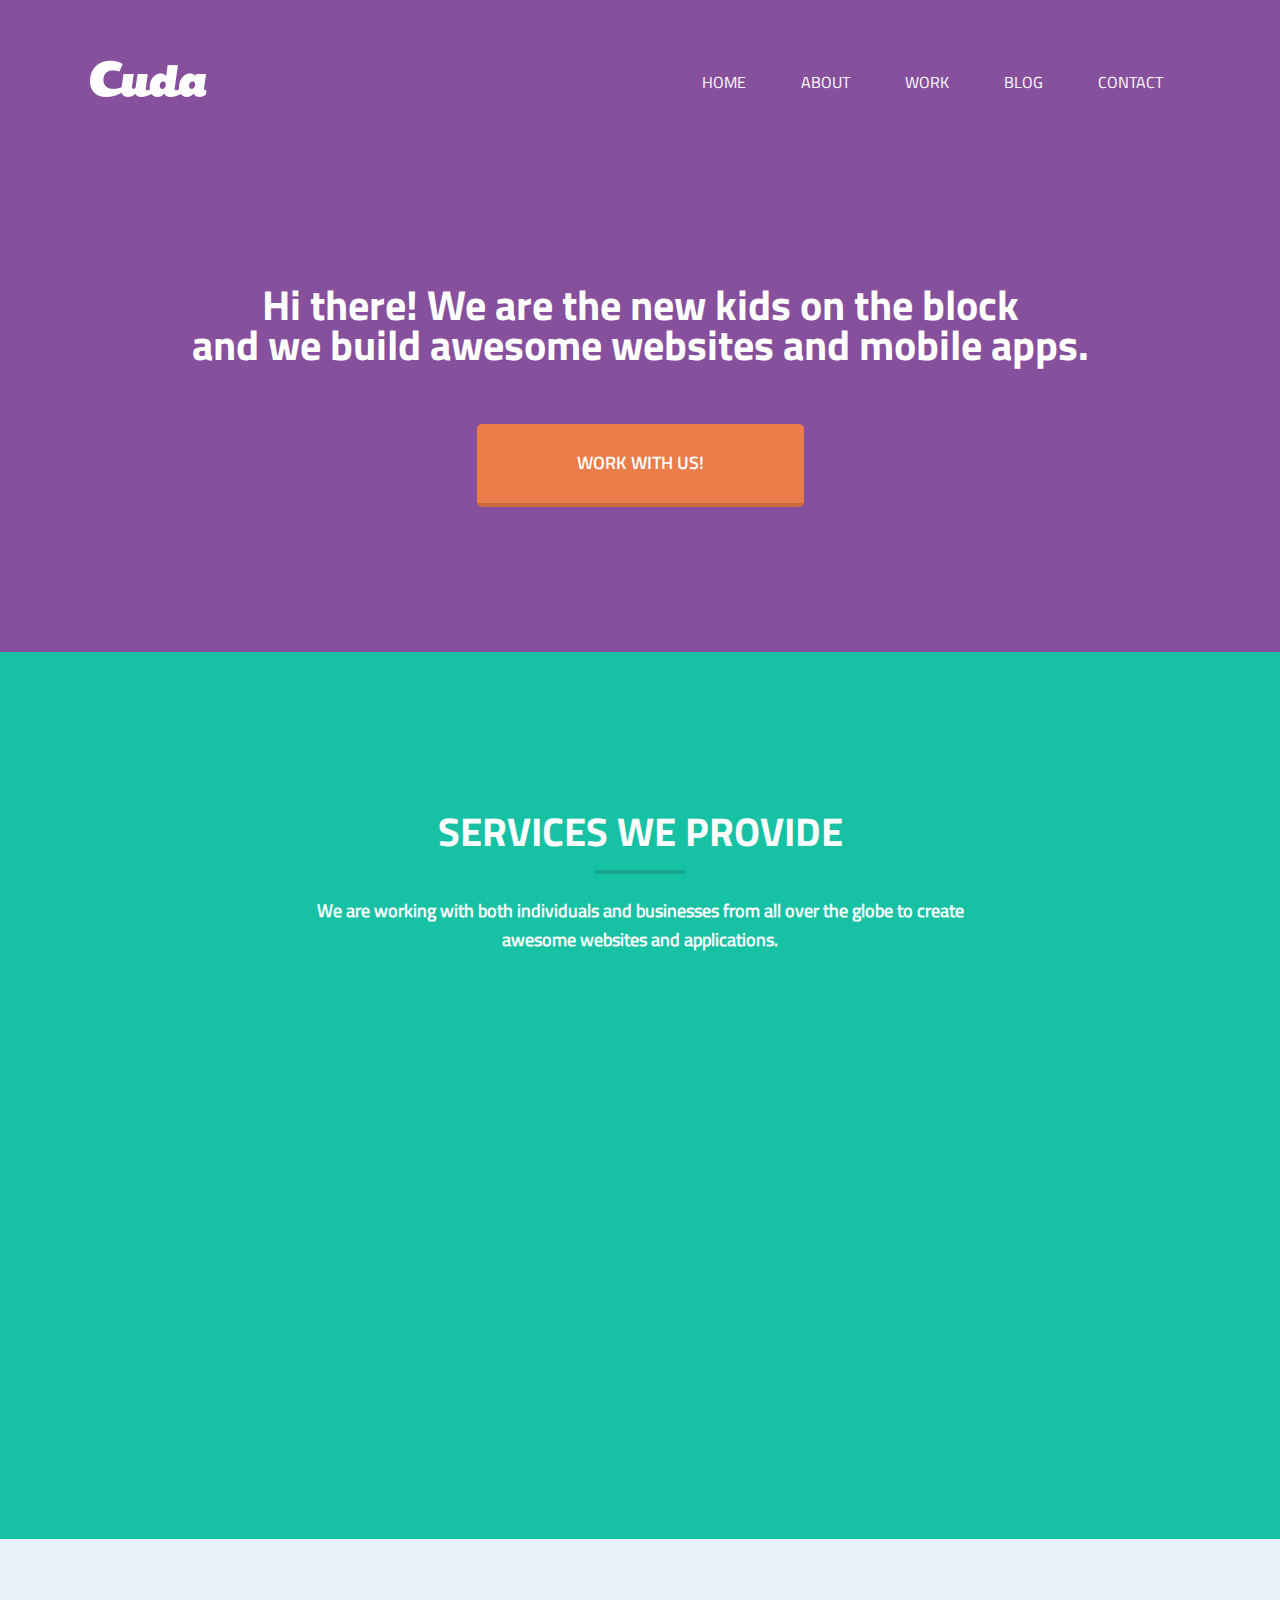
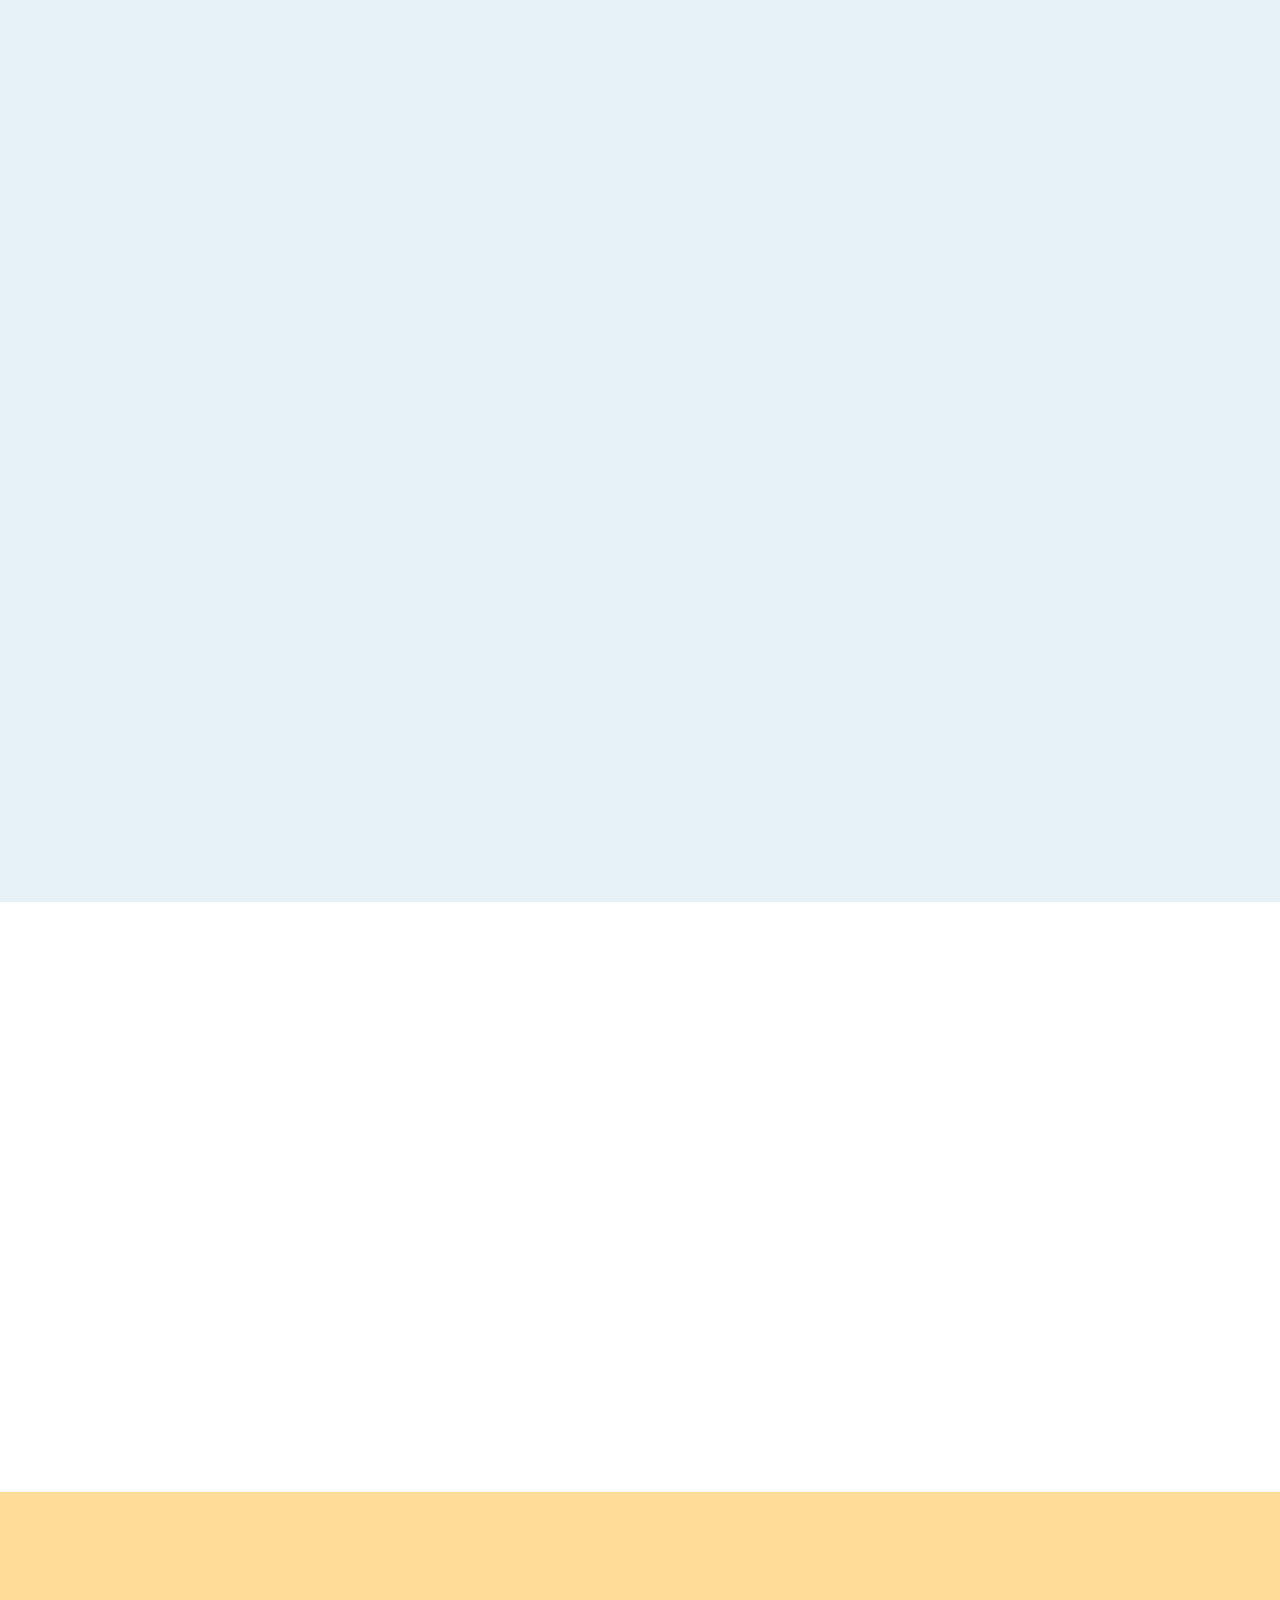
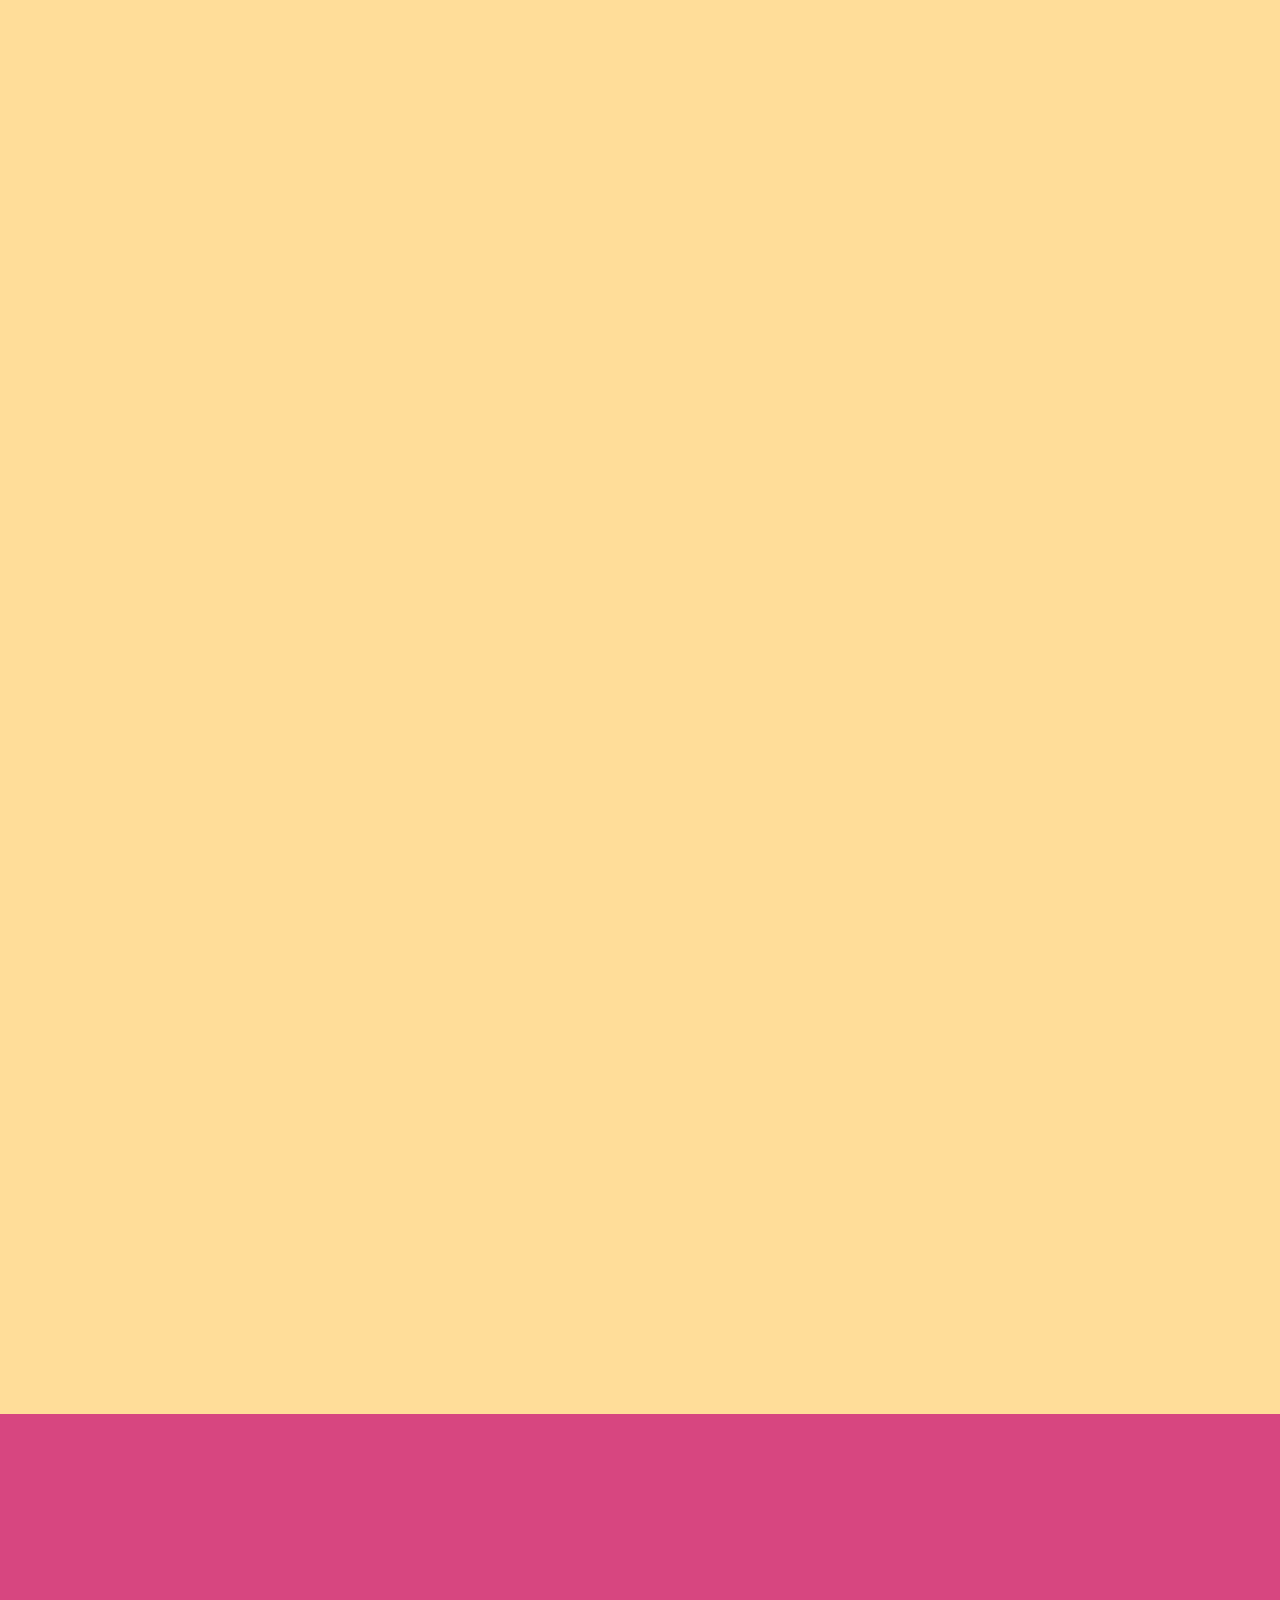
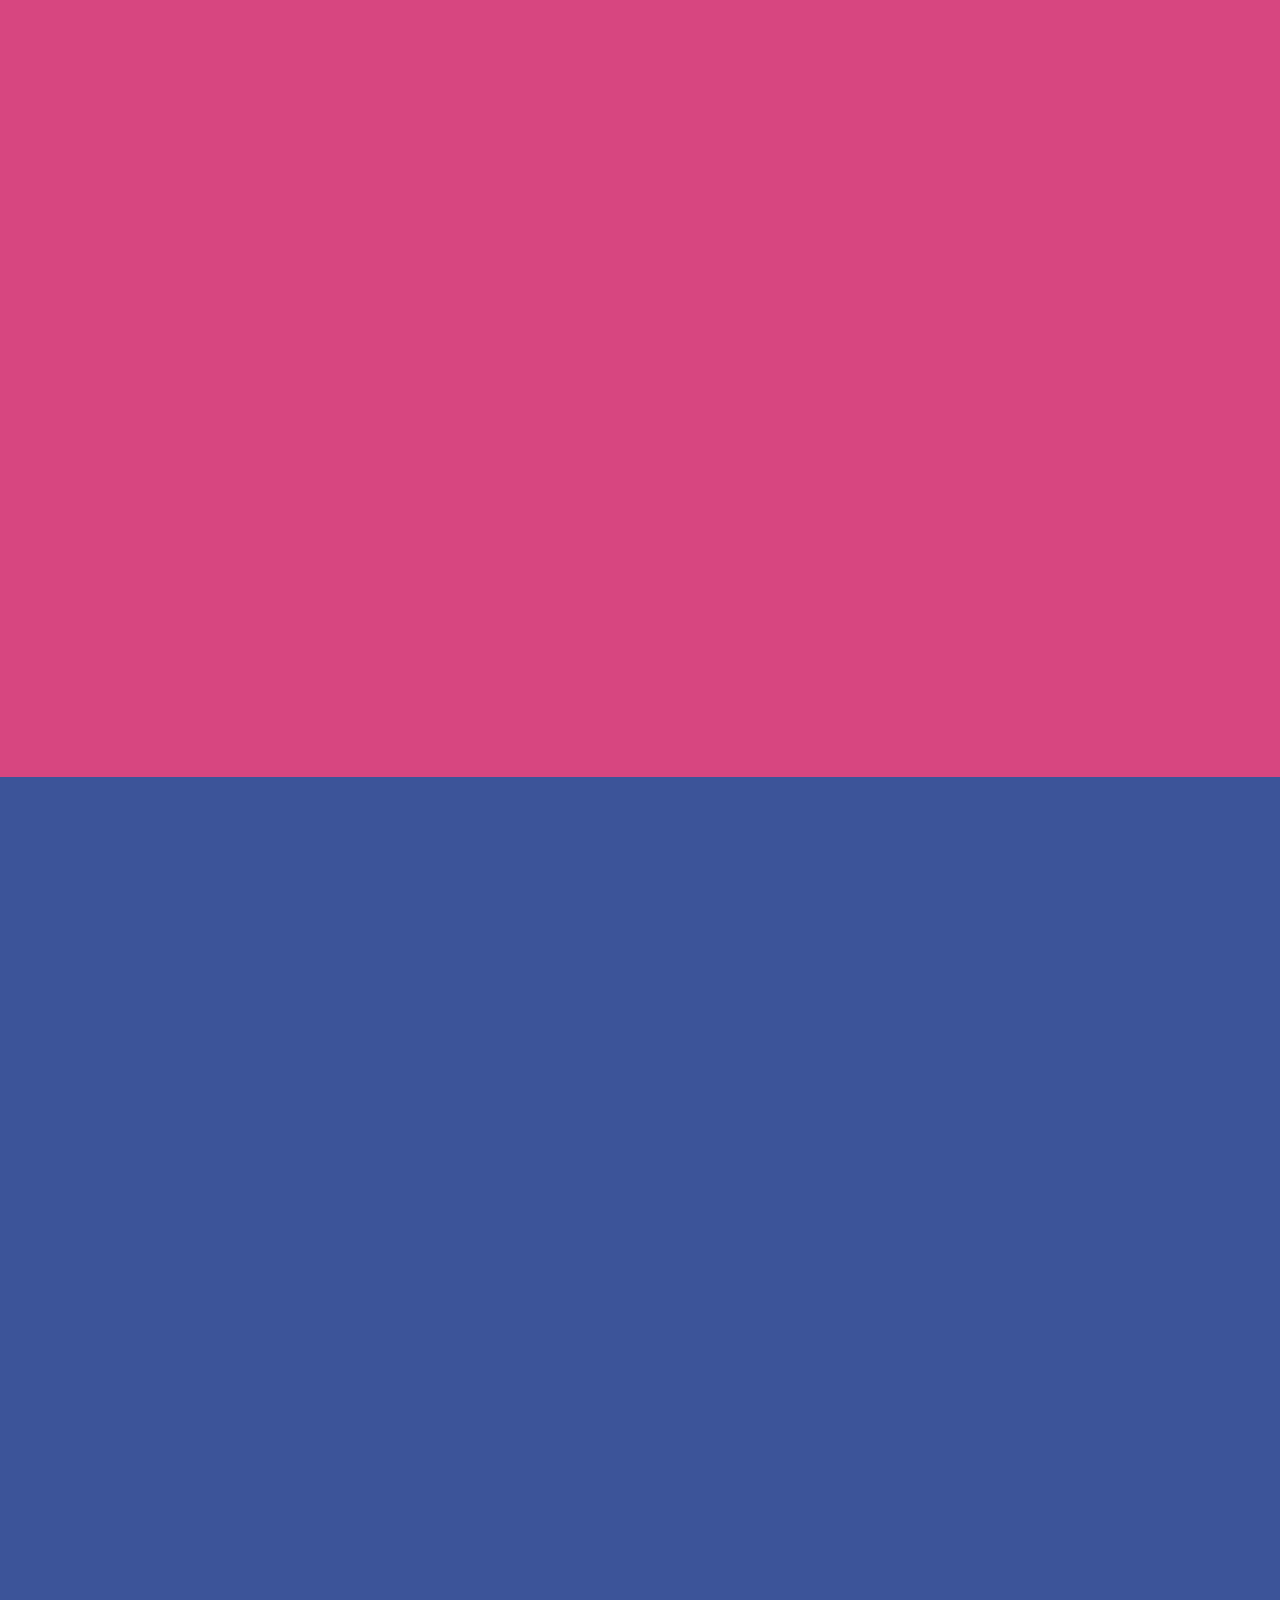
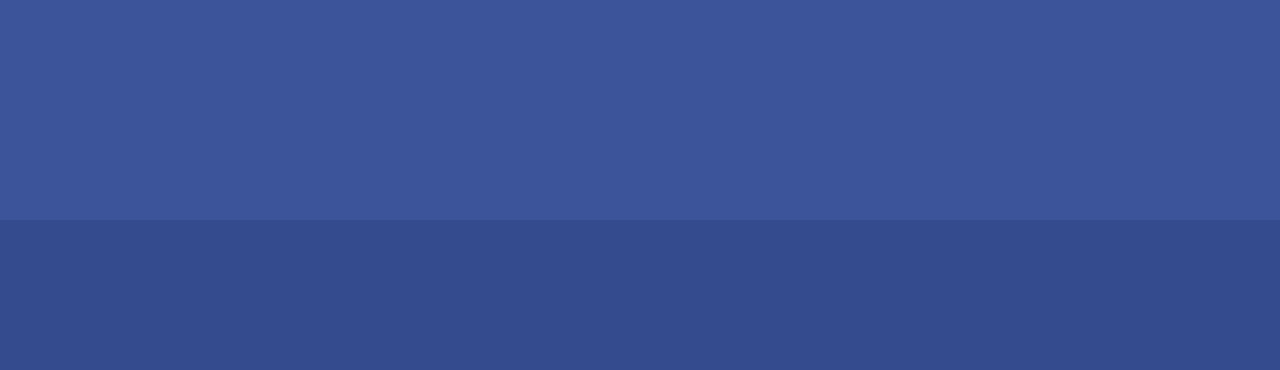
<file: project_2/index.html>
<!DOCTYPE html>
<!--[if lt IE 7 ]><html class="ie ie6" lang="en"> <![endif]-->
<!--[if IE 7 ]><html class="ie ie7" lang="en"> <![endif]-->
<!--[if IE 8 ]><html class="ie ie8" lang="en"> <![endif]-->
<!--[if (gte IE 9)|!(IE)]><!--><html lang="ru"> <!--<![endif]-->

<head>

	<meta charset="utf-8">

	<title>Заголовок</title>
	<meta name="description" content="">

	<!-- Bootstrap v3.3.4 Grid Styles -->
	<style>/*!
 * Bootstrap v3.3.7 (http://getbootstrap.com)
 * Copyright 2011-2016 Twitter, Inc.
 * Licensed under MIT (https://github.com/twbs/bootstrap/blob/master/LICENSE)
 */

/*!
 * Generated using the Bootstrap Customizer (http://getbootstrap.com/customize/?id=e8ccd45f21b517f4efa9c1a03c0c2a78)
 * Config saved to config.json and https://gist.github.com/e8ccd45f21b517f4efa9c1a03c0c2a78
 *//*!
 * Bootstrap v3.3.7 (http://getbootstrap.com)
 * Copyright 2011-2016 Twitter, Inc.
 * Licensed under MIT (https://github.com/twbs/bootstrap/blob/master/LICENSE)
 *//*! normalize.css v3.0.3 | MIT License | github.com/necolas/normalize.css */html{font-family:sans-serif;-ms-text-size-adjust:100%;-webkit-text-size-adjust:100%}body{margin:0}article,aside,details,figcaption,figure,footer,header,hgroup,main,menu,nav,section,summary{display:block}audio,canvas,progress,video{display:inline-block;vertical-align:baseline}audio:not([controls]){display:none;height:0}[hidden],template{display:none}a{background-color:transparent}a:active,a:hover{outline:0}abbr[title]{border-bottom:1px dotted}b,strong{font-weight:bold}dfn{font-style:italic}h1{font-size:2em;margin:0.67em 0}mark{background:#ff0;color:#000}small{font-size:80%}sub,sup{font-size:75%;line-height:0;position:relative;vertical-align:baseline}sup{top:-0.5em}sub{bottom:-0.25em}img{border:0}svg:not(:root){overflow:hidden}figure{margin:1em 40px}hr{-webkit-box-sizing:content-box;-moz-box-sizing:content-box;box-sizing:content-box;height:0}pre{overflow:auto}code,kbd,pre,samp{font-family:monospace, monospace;font-size:1em}button,input,optgroup,select,textarea{color:inherit;font:inherit;margin:0}button{overflow:visible}button,select{text-transform:none}button,html input[type="button"],input[type="reset"],input[type="submit"]{-webkit-appearance:button;cursor:pointer}button[disabled],html input[disabled]{cursor:default}button::-moz-focus-inner,input::-moz-focus-inner{border:0;padding:0}input{line-height:normal}input[type="checkbox"],input[type="radio"]{-webkit-box-sizing:border-box;-moz-box-sizing:border-box;box-sizing:border-box;padding:0}input[type="number"]::-webkit-inner-spin-button,input[type="number"]::-webkit-outer-spin-button{height:auto}input[type="search"]{-webkit-appearance:textfield;-webkit-box-sizing:content-box;-moz-box-sizing:content-box;box-sizing:content-box}input[type="search"]::-webkit-search-cancel-button,input[type="search"]::-webkit-search-decoration{-webkit-appearance:none}fieldset{border:1px solid #c0c0c0;margin:0 2px;padding:0.35em 0.625em 0.75em}legend{border:0;padding:0}textarea{overflow:auto}optgroup{font-weight:bold}table{border-collapse:collapse;border-spacing:0}td,th{padding:0}*{-webkit-box-sizing:border-box;-moz-box-sizing:border-box;box-sizing:border-box}*:before,*:after{-webkit-box-sizing:border-box;-moz-box-sizing:border-box;box-sizing:border-box}html{font-size:10px;-webkit-tap-highlight-color:rgba(0,0,0,0)}body{font-family:"Helvetica Neue",Helvetica,Arial,sans-serif;font-size:14px;line-height:1.42857143;color:#333;background-color:#fff}input,button,select,textarea{font-family:inherit;font-size:inherit;line-height:inherit}a{color:#337ab7;text-decoration:none}a:hover,a:focus{color:#23527c;text-decoration:underline}a:focus{outline:5px auto -webkit-focus-ring-color;outline-offset:-2px}figure{margin:0}img{vertical-align:middle}.img-responsive{display:block;max-width:100%;height:auto}.img-rounded{border-radius:6px}.img-thumbnail{padding:4px;line-height:1.42857143;background-color:#fff;border:1px solid #ddd;border-radius:4px;-webkit-transition:all .2s ease-in-out;-o-transition:all .2s ease-in-out;transition:all .2s ease-in-out;display:inline-block;max-width:100%;height:auto}.img-circle{border-radius:50%}hr{margin-top:20px;margin-bottom:20px;border:0;border-top:1px solid #eee}.sr-only{position:absolute;width:1px;height:1px;margin:-1px;padding:0;overflow:hidden;clip:rect(0, 0, 0, 0);border:0}.sr-only-focusable:active,.sr-only-focusable:focus{position:static;width:auto;height:auto;margin:0;overflow:visible;clip:auto}[role="button"]{cursor:pointer}.container{margin-right:auto;margin-left:auto;padding-left:10px;padding-right:10px}@media (min-width:768px){.container{width:740px}}@media (min-width:992px){.container{width:960px}}@media (min-width:1200px){.container{width:1120px}}.container-fluid{margin-right:auto;margin-left:auto;padding-left:10px;padding-right:10px}.row{margin-left:-10px;margin-right:-10px}.col-xs-1, .col-sm-1, .col-md-1, .col-lg-1, .col-xs-2, .col-sm-2, .col-md-2, .col-lg-2, .col-xs-3, .col-sm-3, .col-md-3, .col-lg-3, .col-xs-4, .col-sm-4, .col-md-4, .col-lg-4{position:relative;min-height:1px;padding-left:10px;padding-right:10px}.col-xs-1, .col-xs-2, .col-xs-3, .col-xs-4{float:left}.col-xs-4{width:100%}.col-xs-3{width:75%}.col-xs-2{width:50%}.col-xs-1{width:25%}.col-xs-pull-4{right:100%}.col-xs-pull-3{right:75%}.col-xs-pull-2{right:50%}.col-xs-pull-1{right:25%}.col-xs-pull-0{right:auto}.col-xs-push-4{left:100%}.col-xs-push-3{left:75%}.col-xs-push-2{left:50%}.col-xs-push-1{left:25%}.col-xs-push-0{left:auto}.col-xs-offset-4{margin-left:100%}.col-xs-offset-3{margin-left:75%}.col-xs-offset-2{margin-left:50%}.col-xs-offset-1{margin-left:25%}.col-xs-offset-0{margin-left:0}@media (min-width:768px){.col-sm-1, .col-sm-2, .col-sm-3, .col-sm-4{float:left}.col-sm-4{width:100%}.col-sm-3{width:75%}.col-sm-2{width:50%}.col-sm-1{width:25%}.col-sm-pull-4{right:100%}.col-sm-pull-3{right:75%}.col-sm-pull-2{right:50%}.col-sm-pull-1{right:25%}.col-sm-pull-0{right:auto}.col-sm-push-4{left:100%}.col-sm-push-3{left:75%}.col-sm-push-2{left:50%}.col-sm-push-1{left:25%}.col-sm-push-0{left:auto}.col-sm-offset-4{margin-left:100%}.col-sm-offset-3{margin-left:75%}.col-sm-offset-2{margin-left:50%}.col-sm-offset-1{margin-left:25%}.col-sm-offset-0{margin-left:0}}@media (min-width:992px){.col-md-1, .col-md-2, .col-md-3, .col-md-4{float:left}.col-md-4{width:100%}.col-md-3{width:75%}.col-md-2{width:50%}.col-md-1{width:25%}.col-md-pull-4{right:100%}.col-md-pull-3{right:75%}.col-md-pull-2{right:50%}.col-md-pull-1{right:25%}.col-md-pull-0{right:auto}.col-md-push-4{left:100%}.col-md-push-3{left:75%}.col-md-push-2{left:50%}.col-md-push-1{left:25%}.col-md-push-0{left:auto}.col-md-offset-4{margin-left:100%}.col-md-offset-3{margin-left:75%}.col-md-offset-2{margin-left:50%}.col-md-offset-1{margin-left:25%}.col-md-offset-0{margin-left:0}}@media (min-width:1200px){.col-lg-1, .col-lg-2, .col-lg-3, .col-lg-4{float:left}.col-lg-4{width:100%}.col-lg-3{width:75%}.col-lg-2{width:50%}.col-lg-1{width:25%}.col-lg-pull-4{right:100%}.col-lg-pull-3{right:75%}.col-lg-pull-2{right:50%}.col-lg-pull-1{right:25%}.col-lg-pull-0{right:auto}.col-lg-push-4{left:100%}.col-lg-push-3{left:75%}.col-lg-push-2{left:50%}.col-lg-push-1{left:25%}.col-lg-push-0{left:auto}.col-lg-offset-4{margin-left:100%}.col-lg-offset-3{margin-left:75%}.col-lg-offset-2{margin-left:50%}.col-lg-offset-1{margin-left:25%}.col-lg-offset-0{margin-left:0}}.clearfix:before,.clearfix:after,.container:before,.container:after,.container-fluid:before,.container-fluid:after,.row:before,.row:after{content:" ";display:table}.clearfix:after,.container:after,.container-fluid:after,.row:after{clear:both}.center-block{display:block;margin-left:auto;margin-right:auto}.pull-right{float:right !important}.pull-left{float:left !important}.hide{display:none !important}.show{display:block !important}.invisible{visibility:hidden}.text-hide{font:0/0 a;color:transparent;text-shadow:none;background-color:transparent;border:0}.hidden{display:none !important}.affix{position:fixed}@-ms-viewport{width:device-width}.visible-xs,.visible-sm,.visible-md,.visible-lg{display:none !important}.visible-xs-block,.visible-xs-inline,.visible-xs-inline-block,.visible-sm-block,.visible-sm-inline,.visible-sm-inline-block,.visible-md-block,.visible-md-inline,.visible-md-inline-block,.visible-lg-block,.visible-lg-inline,.visible-lg-inline-block{display:none !important}@media (max-width:767px){.visible-xs{display:block !important}table.visible-xs{display:table !important}tr.visible-xs{display:table-row !important}th.visible-xs,td.visible-xs{display:table-cell !important}}@media (max-width:767px){.visible-xs-block{display:block !important}}@media (max-width:767px){.visible-xs-inline{display:inline !important}}@media (max-width:767px){.visible-xs-inline-block{display:inline-block !important}}@media (min-width:768px) and (max-width:991px){.visible-sm{display:block !important}table.visible-sm{display:table !important}tr.visible-sm{display:table-row !important}th.visible-sm,td.visible-sm{display:table-cell !important}}@media (min-width:768px) and (max-width:991px){.visible-sm-block{display:block !important}}@media (min-width:768px) and (max-width:991px){.visible-sm-inline{display:inline !important}}@media (min-width:768px) and (max-width:991px){.visible-sm-inline-block{display:inline-block !important}}@media (min-width:992px) and (max-width:1199px){.visible-md{display:block !important}table.visible-md{display:table !important}tr.visible-md{display:table-row !important}th.visible-md,td.visible-md{display:table-cell !important}}@media (min-width:992px) and (max-width:1199px){.visible-md-block{display:block !important}}@media (min-width:992px) and (max-width:1199px){.visible-md-inline{display:inline !important}}@media (min-width:992px) and (max-width:1199px){.visible-md-inline-block{display:inline-block !important}}@media (min-width:1200px){.visible-lg{display:block !important}table.visible-lg{display:table !important}tr.visible-lg{display:table-row !important}th.visible-lg,td.visible-lg{display:table-cell !important}}@media (min-width:1200px){.visible-lg-block{display:block !important}}@media (min-width:1200px){.visible-lg-inline{display:inline !important}}@media (min-width:1200px){.visible-lg-inline-block{display:inline-block !important}}@media (max-width:767px){.hidden-xs{display:none !important}}@media (min-width:768px) and (max-width:991px){.hidden-sm{display:none !important}}@media (min-width:992px) and (max-width:1199px){.hidden-md{display:none !important}}@media (min-width:1200px){.hidden-lg{display:none !important}}.visible-print{display:none !important}@media print{.visible-print{display:block !important}table.visible-print{display:table !important}tr.visible-print{display:table-row !important}th.visible-print,td.visible-print{display:table-cell !important}}.visible-print-block{display:none !important}@media print{.visible-print-block{display:block !important}}.visible-print-inline{display:none !important}@media print{.visible-print-inline{display:inline !important}}.visible-print-inline-block{display:none !important}@media print{.visible-print-inline-block{display:inline-block !important}}@media print{.hidden-print{display:none !important}}</style>
	
	<!-- Header CSS (First Sections of Website: paste after release from _header.min.css here) -->
	<style>h1,h2,h3{font-family:TitilliumWeb-Bold}h4,h5{font-size:1.125em}a,h1,h2,h3,h5{text-transform:uppercase;color:#fff}a,h1,h2,h3,h4,h5,p{color:#fff}a,header nav ul a:hover{text-decoration:none}body{font-size:16px;min-width:320px;position:relative;line-height:1.6;font-family:TitilliumWeb-Regular,sans-serif;overflow-x:hidden}.hidden{display:none}h1{font-size:2.625em}h2{font-size:2.5em}h3{font-size:1.5em}h4{font-family:TitilliumWeb-Regular}h5{font-family:TitilliumWeb-SemiBold;margin:0}p{font-size:1em;font-family:TitilliumWeb-Light}.head-tag{padding-top:115px}a{list-style-type:none}a:active,a:focus,a:hover{color:#eeebf0;text-decoration:none}header{background-color:#87509c;text-align:center}header nav{padding-left:290px}header nav .toggle-mnu{float:right;position:absolute;right:0;top:0;text-align:center;line-height:48px;display:block;width:28px;height:28px;margin-top:14px}header nav .toggle-mnu span:after,header nav .toggle-mnu span:before{content:"";position:absolute;left:0;top:9px}header nav .toggle-mnu span:after{top:18px}header nav .toggle-mnu span{position:relative;display:block}header nav .toggle-mnu span,header nav .toggle-mnu span:after,header nav .toggle-mnu span:before{width:100%;height:2px;background-color:#fff;-webkit-transition:all .3s;transition:all .3s;-webkit-backface-visibility:hidden;backface-visibility:hidden;-webkit-border-radius:2px;border-radius:2px}header nav .toggle-mnu.on span{background-color:transparent}header nav ul a:active,header nav ul a:focus,header nav ul a:hover{color:#eeebf0;background-color:#643a79}header nav .toggle-mnu.on span:before{-webkit-transform:rotate(45deg) translate(-1px,0);-ms-transform:rotate(45deg) translate(-1px,0);transform:rotate(45deg) translate(-1px,0)}header nav .toggle-mnu.on span:after{-webkit-transform:rotate(-45deg) translate(6px,-7px);-ms-transform:rotate(-45deg) translate(6px,-7px);transform:rotate(-45deg) translate(6px,-7px)}header nav .toggle-mnu.on+#menu{opacity:1;visibility:visible}header nav ul{padding:0;margin:0}header nav ul a{padding:10px 20px;-webkit-border-radius:8px;border-radius:8px;display:inline-block;margin-left:15px;-webkit-transition:all .4s ease;transition:all .4s ease}header .top-line{padding-top:60px}header .top-line .logo{text-align:left}header .header-content{padding:150px 100px 145px}header .header-content h1{line-height:40px;text-transform:none;margin-bottom:0}header .header-content .button-wrap{padding-top:60px}header .header-content .button-wrap .buttons{display:inline-block;border:none;background-color:#eb7d4b;padding:25px 100px;border-bottom:#c86a40 4px solid;-webkit-transition:all .25s ease;transition:all .25s ease;text-decoration:none;-webkit-border-radius:5px;border-radius:5px}header .header-content .button-wrap .buttons:active,header .header-content .button-wrap .buttons:focus,header .header-content .button-wrap .buttons:hover{color:#111;text-decoration:none;background-color:#ff915f}
</style>

	<!-- Fonts Loader from _fonts.css (HTML5 LocalStorage) 
	<script>!function(){function e(e,t,n){e.addEventListener?e.addEventListener(t,n,!1):e.attachEvent&&e.attachEvent("on"+t,n)}function t(e){return window.localStorage&&localStorage.font_css_cache&&localStorage.font_css_cache_file===e}function n(){if(window.localStorage&&window.XMLHttpRequest)if(t(o))a(localStorage.font_css_cache);else{var n=new XMLHttpRequest;n.open("GET",o,!0),e(n,"load",function(){4===n.readyState&&(a(n.responseText),localStorage.font_css_cache=n.responseText,localStorage.font_css_cache_file=o)}),n.send()}else{var c=document.createElement("link");c.href=o,c.rel="stylesheet",c.type="text/css",document.getElementsByTagName("head")[0].appendChild(c),document.cookie="font_css_cache"}}function a(e){var t=document.createElement("style");t.innerHTML=e,document.getElementsByTagName("head")[0].appendChild(t)}var o="_fonts.min.css";window.localStorage&&localStorage.font_css_cache||document.cookie.indexOf("font_css_cache")>-1?n():e(window,"load",n)}();</script>
	
	Load CSS Compilled without JS -->
	<noscript>
		<link rel="stylesheet" href="_main.min.css">
	</noscript>

	<meta http-equiv="X-UA-Compatible" content="IE=edge">
	<meta name="viewport" content="width=device-width, initial-scale=1, maximum-scale=1">
	<link rel="stylesheet" href="_fonts.min.css">
	<link rel="shortcut icon" href="img/favicon/favicon.ico" type="image/x-icon">
	<link rel="apple-touch-icon" href="img/favicon/apple-touch-icon.png">
	<link rel="apple-touch-icon" sizes="72x72" href="img/favicon/apple-touch-icon-72x72.png">
	<link rel="apple-touch-icon" sizes="114x114" href="img/favicon/apple-touch-icon-114x114.png">
	<link rel="stylesheet" href="libs/font-owesome/css/font-awesome.min.css">
	<link rel="stylesheet" href="libs/pe-icon-7-stroke/css/pe-icon-7-stroke.css">
	<link rel="stylesheet" href="libs/animate/animate.css">
</head>

<body>

<header>
	<div class="container">
		<div class="row">
			<div class="top-line">
			<div class="col-md-1 col-sm-1 col-xs-1">
				<div class="logo wow fadeInLeft" data-wow-delay=".5s"><a href="#"><img src="img/logo.png" alt="logo"></a></div>
			</div>

			<div class="col-md-3 col-sm-3 col-xs-3">
				<nav>
					<ul class="top-mnu ">
						<a href="#" class="wow fadeInRight" data-wow-delay=".5s">
							<li>Home</li>
						</a>
						<a href="#"class="wow fadeInRight" data-wow-delay=".5s">
							<li>About</li>
						</a>
						<a href="#"class="wow fadeInRight" data-wow-delay=".5s">
							<li>Work</li>
						</a>
						<a href="#"class="wow fadeInRight" data-wow-delay=".5s">
							<li>Blog</li>
						</a>
						<a href="#"class="wow fadeInRight" data-wow-delay=".5s">
							<li>Contact</li>
						</a>
					</ul>
          <a href="#" class="toggle-mnu hidden-lg"><span></span></a>
				</nav>
			</div>
			</div>
		</div>

			<div class="row">

				<div class="col-md-4 col-sm-4 header-content">


					<h1 class="wow fadeInUp" data-wow-delay=".5s">Hi there! We are the new kids on the block <br> and we build awesome websites and mobile apps.</h1>
					<div class="button-wrap wow fadeInUp" data-wow-delay=".6s">
						<button class="buttons"><h5>Work with us!</h5></button>
					</div>

				</div>
			</div>
	</div>

</header>






<div class="section-1">
	<div class="container">
		<div class="row">
			<div class="col-md-4">
				<div class="head-tag wow fadeInUp" data-wow-delay="1.4s">
				<h2>SERVICES WE PROVIDE</h2>
				<h4>We are working with both individuals and businesses from all over the globe 
					to create awesome websites and applications.
				</h4>
				</div>
			</div>
		</div>


	<div class="row">
		<div class="item-wrap">
		<div class="col-md-1">
			<div class="item wow pulse"data-wow-delay=".5s">
				<div class="img-wrap"><img src="img/item-sec-1-1.png" alt="item"></div>
				<h3>Branding</h3>
				<p>Lorem ipsum dolor sit amet, 
consectetuer adipiscing elit, sed diam nonummy nibh.</p>
			</div>
		</div>

		<div class="col-md-1">
			<div class="item wow pulse"data-wow-delay=".6s">
				<div class="img-wrap"><img src="img/item-sec-1-2.png" alt="item"></div>
				<h3>Design</h3>
				<p>Sed ut perspiciatis unde omnis iste natus error sit voluptatem</p>
			</div>
		</div>

		<div class="col-md-1">
			<div class="item wow pulse"data-wow-delay=".7s">
				<div class="img-wrap"><img src="img/item-sec-1-3.png" alt="item"></div>
				<h3>Development</h3>
				<p>At vero eos et accusamus et iusto odio dignissimos qui blanditiis praesentium.</p>
			</div>
		</div>

		<div class="col-md-1">
			<div class="item wow pulse"data-wow-delay=".8s">
				<div class="img-wrap"><img src="img/item-sec-1-4.png" alt="item"></div>
				<h3>ROCKET SCIENCE</h3>
				<p>Et harum quidem rerum est et expedita distinctio. Nam libero tempore.</p>
			</div>
		</div>
	</div>
	</div>
</div>
</div>



<div class="section-2">
	<div class="container">
		<div class="row">
			<div class="col-md-4">
				<div class="head-tag wow fadeInUp" data-wow-delay=".3s">
				<h2>MEET OUR BEAUTIFUL TEAM</h2>
				<h4>We are working with both individuals and businesses from all over the globe 
					to create awesome websites and applications.
				</h4>
				</div>
			</div>
		</div>


	<div class="row">
		<div class="item-wrap">
		<div class="col-md-1">
			<div class="item wow bounceInUp" data-wow-delay=".4s">
				<div class="i-wrap"><i class="fa fa-user-o" aria-hidden="true"></i></div>
				<h3>ANNE HATHAWAY</h3>
				<span>CEO / Marketing Guru</span>
				<p>Lorem ipsum dolor sit amet, 
					consectetuer adipiscing elit, sed diam nonummy nibh.</p>
					

					<div class="items wow flipInX" data-wow-delay=".9s">
						<div class="item1 circle">
						<a href="#"><i class="fa fa-facebook" aria-hidden="true"></i></a>
						</div>
						<div class="item2 circle">
							<a href="#"><i class="fa fa-twitter" aria-hidden="true"></i></a>
						</div>
						<div class="item3 circle">
						<a href="#"><i class="fa fa-envelope" aria-hidden="true"></i></a>
						</div>
						<div class="item4 circle">
						<a href="#"><i class="fa fa-instagram" aria-hidden="true"></i></a>
						</div>
					</div>
			</div>
		</div>

		<div class="col-md-1">
			<div class="item wow bounceInUp" data-wow-delay=".5s">
				<div class="i-wrap"><i class="fa fa-user-o" aria-hidden="true"></i></div>
				<h3>Kate Upton</h3>
				<span>Creative Director</span>
				<p>Lorem ipsum dolor sit amet, 
					consectetuer adipiscing elit, sed diam nonummy nibh.</p>
					

					<div class="items wow flipInX" data-wow-delay=".9s">
						<div class="item1 circle">
						<a href="#"><i class="fa fa-facebook" aria-hidden="true"></i></a>
						</div>
						<div class="item2 circle">
							<a href="#"><i class="fa fa-twitter" aria-hidden="true"></i></a>
						</div>
						<div class="item3 circle">
						<a href="#"><i class="fa fa-envelope" aria-hidden="true"></i></a>
						</div>
						<div class="item4 circle">
						<a href="#"><i class="fa fa-instagram" aria-hidden="true"></i></a>
						</div>
					</div>
			</div>
		</div>

		<div class="col-md-1">
			<div class="item wow bounceInUp" data-wow-delay=".6s">
				<div class="i-wrap"><i class="fa fa-user-o" aria-hidden="true"></i></div>
				<h3>Olivia Wilde</h3>
				<span>Lead Designer</span>
				<p>Lorem ipsum dolor sit amet, 
					consectetuer adipiscing elit, sed diam nonummy nibh.</p>
					

					<div class="items wow flipInX" data-wow-delay=".9s">
						<div class="item1 circle">
						<a href="#"><i class="fa fa-facebook" aria-hidden="true"></i></a>
						</div>
						<div class="item2 circle">
							<a href="#"><i class="fa fa-twitter" aria-hidden="true"></i></a>
						</div>
						<div class="item3 circle">
						<a href="#"><i class="fa fa-envelope" aria-hidden="true"></i></a>
						</div>
						<div class="item4 circle">
						<a href="#"><i class="fa fa-instagram" aria-hidden="true"></i></a>
						</div>
					</div>
			</div>
		</div>


		<div class="col-md-1">
			<div class="item wow bounceInUp" data-wow-delay=".7s">
				<div class="i-wrap"><i class="fa fa-user-o" aria-hidden="true"></i></div>
				<h3>Ashley Greene</h3>
				<span>SEO / Developer</span>
				<p>Lorem ipsum dolor sit amet, 
					consectetuer adipiscing elit, sed diam nonummy nibh.</p>
					

					<div class="items wow flipInX" data-wow-delay=".9s">
						<div class="item1 circle">
						<a href="#"><i class="fa fa-facebook" aria-hidden="true"></i></a>
						</div>
						<div class="item2 circle">
							<a href="#"><i class="fa fa-twitter" aria-hidden="true"></i></a>
						</div>
						<div class="item3 circle">
						<a href="#"><i class="fa fa-envelope" aria-hidden="true"></i></a>
						</div>
						<div class="item4 circle">
						<a href="#"><i class="fa fa-instagram" aria-hidden="true"></i></a>
						</div>
					</div>
			</div>
		</div>
</div>
</div>
</div>
		</div>




<div class="section-3 gray-sec">
	<div class="container">
		<div class="row">
			<div class="col-md-4">
				<div class="head-tag wow fadeInUp" data-wow-delay=".3s">
				<h2>WE GOT SKILLS!</h2>
				<h4>Lorem ipsum dolor sit amet, consectetur adipisicing elit, sed do eiusmod 
tempor incididunt ut labore et dolore magna aliqua.
				</h4>
				</div>
			</div>
		</div>
			
		<div class="row">
			

			<div class="circle-wrap">
				<div class="col-md-1">
					<div class="progress-wrap wow bounceInUp" data-wow-delay=".4s">
						<div  
						class="circle view-1 "
						data-value="0.0"
						data-size="160"
						data-thickness="15"
						data-animation-start-value="0"
						data-fill="{
						&quot;color&quot;: &quot;rgba(4, 115, 120, 1)&quot;,
						&quot;image&quot;: &quot;http://i.imgur.com/pT0i89v.png&quot;
					}"
					data-reverse="true">

					<strong></strong><i></i>

				</div>
				<h3>Web Design</h3>
			</div>
		</div>


<div class="col-md-1">
	<div class="progress-wrap wow bounceInUp" data-wow-delay=".5s">
		<div 
		class="circle view-2"
		data-value="0.0"
		data-size="160"
		data-thickness="15"
		data-animation-start-value="0"
		data-fill="{
		&quot;color&quot;: &quot;rgba(4, 115, 120, 1)&quot;,
		&quot;image&quot;: &quot;http://i.imgur.com/pT0i89v.png&quot;
	}"
	data-reverse="true">

	<strong><i></i></strong>

</div>
<h3>HTML / CSS</h3>
</div>
</div>




<div class="col-md-1">
	<div class="progress-wrap wow bounceInUp" data-wow-delay=".6s">
		<div 
		class="circle view-3 "
		data-value="0.0"
		data-size="160"
		data-thickness="15"
		data-animation-start-value="0"
		data-fill="{
		&quot;color&quot;: &quot;rgba(4, 115, 120, 1)&quot;,
		&quot;image&quot;: &quot;http://i.imgur.com/pT0i89v.png&quot;
	}"
	data-reverse="true">

	<strong><i></i></strong>

</div>
<h3>GRAPHIC DESIGN</h3>
</div>
</div>




<div class="col-md-1">
	<div class="progress-wrap wow bounceInUp" data-wow-delay=".7s">
		<div 
		class="circle view-4 "
		data-value="0.0"
		data-size="160"
		data-thickness="15"
		data-animation-start-value="0"
		data-fill="{
		&quot;color&quot;: &quot;rgba(4, 115, 120, 1)&quot;,
		&quot;image&quot;: &quot;http://i.imgur.com/pT0i89v.png&quot;
	}"
	data-reverse="true">

	<strong><i></i></strong>

</div>
<h3>UI/UX</h3>
</div>
</div>


</div>
</div>
	




</div>
</div>



<div class="section-4 gray-sec">
	<div class="container">
		<div class="row">
			<div class="col-md-4">
				<div class="head-tag wow fadeInUp" data-wow-delay=".3s">
				<h2>OUR PORTFOLIO</h2>
				<h4>Neque porro quisquam est, qui dolorem ipsum quia dolor sit amet
 consectetur, adipisci velit, sed quia non numquam
				</h4>
				</div>
			</div>
		</div>
			

			<div class="row">
			<div class="top-line">

			<div class="col-md-4 col-sm-4">
				<nav>
					<ul class="wow fadeInUp" data-wow-delay=".4s">
						<a href="#">
							<li>ALL</li>
						</a>
						<a href="#">
							<li>WEB</li>
						</a>
						<a href="#">
							<li>APPS</li>
						</a>
						<a href="#">
							<li>ICONS</li>
						</a>
						
					</ul>
				</nav>
			</div>
			</div>
		</div>
			
			<div class="row">
				<div class="item-sec-4-wrap">
					<div class="col-md-2">
					<div class="item wow bounceInLeft" data-wow-delay=".5s">
						<div class="img-wrap"><img src="img/item-sec-4-1.png" alt="item"></div>
						<h4>Isometric Perspective Mock-Up</h4>
					</div>
					</div>
					<div class="col-md-2">
					<div class="item wow bounceInRight" data-wow-delay=".5s">
						<div class="img-wrap"><img src="img/item-sec-4-2.png" alt="item"></div>
						<h4>Time Zone App UI</h4>
					</div>
					</div>
					<div class="col-md-2">
					<div class="item wow bounceInLeft" data-wow-delay=".6s">
						<div class="img-wrap"><img src="img/item-sec-4-3.png" alt="item"></div>
						<h4>Viro Media Players UI</h4>
					</div>
					</div>
					<div class="col-md-2">
					<div class="item wow bounceInRight" data-wow-delay=".6s">
						<div class="img-wrap"><img src="img/item-sec-4-4.png" alt="item"></div>
						<h4>Blog / Magazine Flat UI Kit</h4>
					</div>
					</div>
				</div>	
			</div>
				


			<div class="row">
				<div class="button-wrap wow fadeInUp" data-wow-delay=".6s">
						<button class="buttons"><h5>LOAD MORE PROJECTS</h5></button>
					</div>

			</div>
	</div>
</div>




<div class="section-5">
	<div class="container">
		<div class="row">
			<div class="col-md-4">
				<div class="head-tag wow fadeInUp" data-wow-delay=".3s">
				<h2>WHAT POEPLE SAY ABOUT US</h2>
				<h4>Our clients love us!

				</h4>
				</div>
			</div>
		</div>

		<div class="row">
				<div class="item-sec-5-wrap">
					<div class="col-md-2">
					<div class="item wow fadeInUp" data-wow-delay=".4s">
						<div class="left"><div class="img-wrap"><i class="fa fa-user-o" aria-hidden="true"></i></div></div>
						<div class="right"><h4>“Vivamus luctus urna sed urna ultricies ac tempor dui sagittis. In condimentum facilisis porta.”</h4>
						<h3>ANNE HATHAWAY</h3>
						<span>Lead Designer at Behance</span>
						</div>
					</div>
					</div>
					<div class="col-md-2">
					<div class="item wow fadeInUp" data-wow-delay=".4s">
						<div class="left"><div class="img-wrap"><i class="fa fa-user-o" aria-hidden="true"></i></div></div>
						<div class="right"><h4>“Vivamus luctus urna sed urna ultricies ac tempor dui sagittis. In condimentum facilisis porta.”</h4>
						<h3>ADRIANA LIMA</h3>
						<span>Founder of Instagram</span>
						</div>
					</div>
					</div>
					<div class="col-md-2">
					<div class="item wow fadeInUp" data-wow-delay=".5s">
						<div class="left"><div class="img-wrap"><i class="fa fa-user-o" aria-hidden="true"></i></div></div>
						<div class="right"><h4>“Nullam dapibus blandit orci, viverra gravida dui lobortis eget. Maecenas fringilla urna eu nisl scelerisque.”</h4>
						<h3>	Chanel Iman</h3>
						<span>CEO of Pinterest</span>
						</div>
					</div>
					</div>
					<div class="col-md-2">
					<div class="item wow fadeInUp" data-wow-delay=".5s">
						<div class="left"><div class="img-wrap"><i class="fa fa-user-o" aria-hidden="true"></i></div></div>
						<div class="right"><h4>“Phasellus non purus vel arcu tempor commodo. Fusce semper, purus vel luctus molestie, risus sem cursus neque.”</h4>
						<h3>	EMMA STONE</h3>
						<span>Co-Founder of Shazam</span>
						</div>
					</div>
					</div>
				</div>	
			</div>

	</div>
</div>



<div class="section-6">
	<div class="container">
		<div class="row">
			<div class="col-md-4">
				<div class="head-tag wow fadeInUp" data-wow-delay=".3s">
				<h2>GET IN TOUCH</h2>
				<h4>1600 Pennsylvania Ave NW, Washington, DC 20500, United States of America. Tel: (202) 456-1111</h4>
				</div>
			</div>
		</div>

		<div class="row">
			<div class="col-md-4">
			<form id="form" class="wow fadeInUp" data-wow-delay=".4s">
			<input class="inp-1" type="text" name="name" placeholder="Your Name" required />
				<input type="text" name="email" placeholder="Your Email" required /><br />
				<textarea name="Message" placeholder="Your Message" id="textarea" cols="30" rows="10"></textarea><br>
			
				<div class="button-wrap wow fadeInUp" data-wow-delay=".4s">
						<button class="buttons"><h5>SEND MESSAGE</h5></button>
					</div>
			</form>
			</div>
		</div>
	</div>
</div>


<footer>	
	<div class="container">
		<div class="row">
			<div class="col-md-4">
				<nav>
					<ul class="wow flipInX pulse" data-wow-delay=".8s">
						<li>
							<a href="#">
								<h5 class="first">Facebook</h5>
							</a>
						</li>
						<li>
							<a href="#">
								<h5>Twitter</h5>
							</a>
						</li>
						<li>
							<a href="#">
								<h5>Google+</h5>
							</a>
						</li>
						<li>
							<a href="#">
								<h5>LinkedIn</h5>
							</a>
						</li>
						<li>
							<a href="#">
								<h5>Behance</h5>
							</a>
						</li>
						<li>
							<a href="#">
								<h5>Dribbble</h5>
							</a>
						</li>
						<li>
							<a href="#">
								<h5>GitHub</h5>
							</a>
						</li>
					</ul>
				</nav>
			</div>
		</div>
	</div>
</footer>


	<div class="hidden"></div>

	<!--[if lt IE 9]>
	<script src="libs/html5shiv/es5-shim.min.js"></script>
	<script src="libs/html5shiv/html5shiv.min.js"></script>
	<script src="libs/html5shiv/html5shiv-printshiv.min.js"></script>
	<script src="libs/respond/respond.min.js"></script>
	<![endif]-->

<!-- Load CSS -->
<script>

	//Load Libs CSS
	var ms=document.createElement("link");ms.rel="stylesheet";
	ms.href="libs/animate/animate.css";document.getElementsByTagName("head")[0].appendChild(ms);

	//Header Styles (compress & paste to header after release)
	var ms=document.createElement("link");ms.rel="stylesheet";
	ms.href="_header.min.css";document.getElementsByTagName("head")[0].appendChild(ms);
	
	//User Styles + Media Queries
	var ms=document.createElement("link");ms.rel="stylesheet";
	ms.href="_main.min.css";document.getElementsByTagName("head")[0].appendChild(ms);

</script>

<!-- Load Scripts -->

<script src="libs/jquery/jquery-1.11.2.min.js", "async"> </script>
	<script src="libs/jquer-viev/jquery.viewportchecker.min.js"></script>
	<script src="libs/circle-progres/circle-progress.min.js"></script>
	<script src="libs/wow/wow.min.js"></script>
<script src="js/common.js"></script>
</body>
</html>
</file>
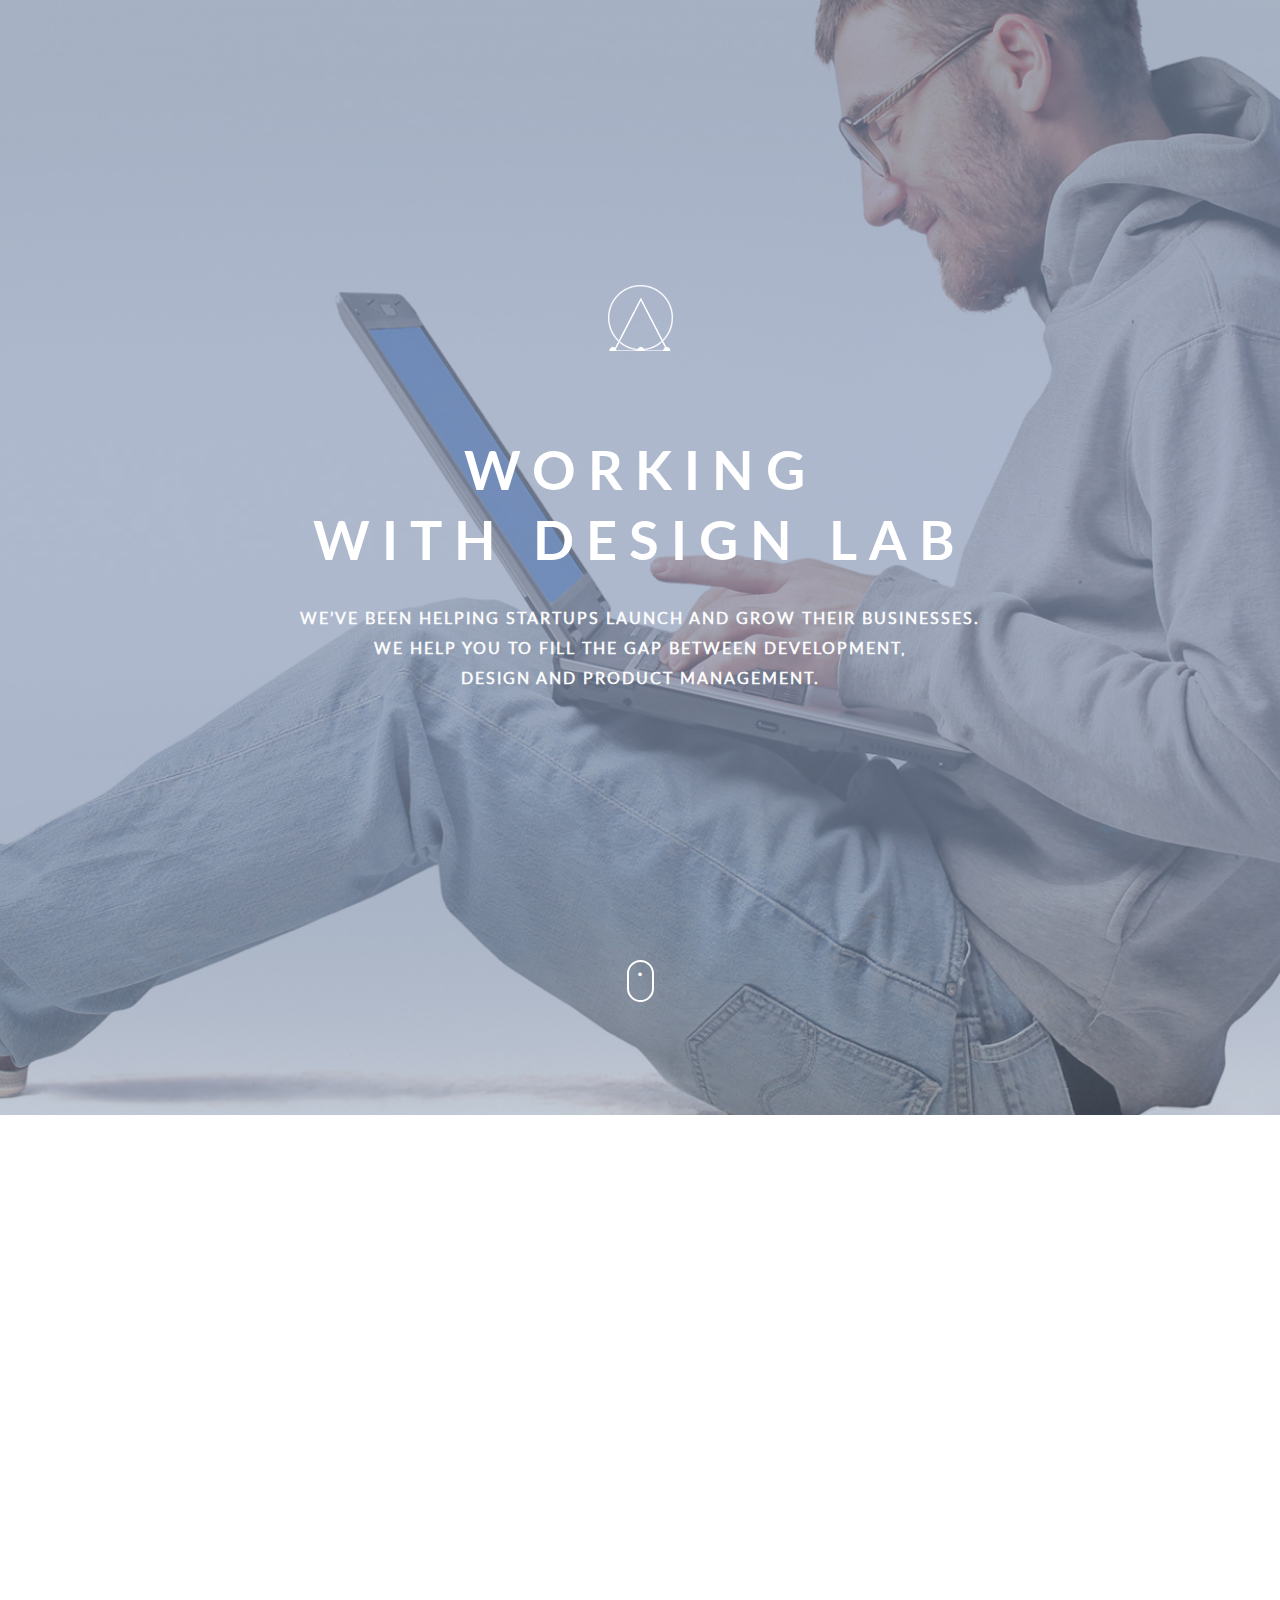
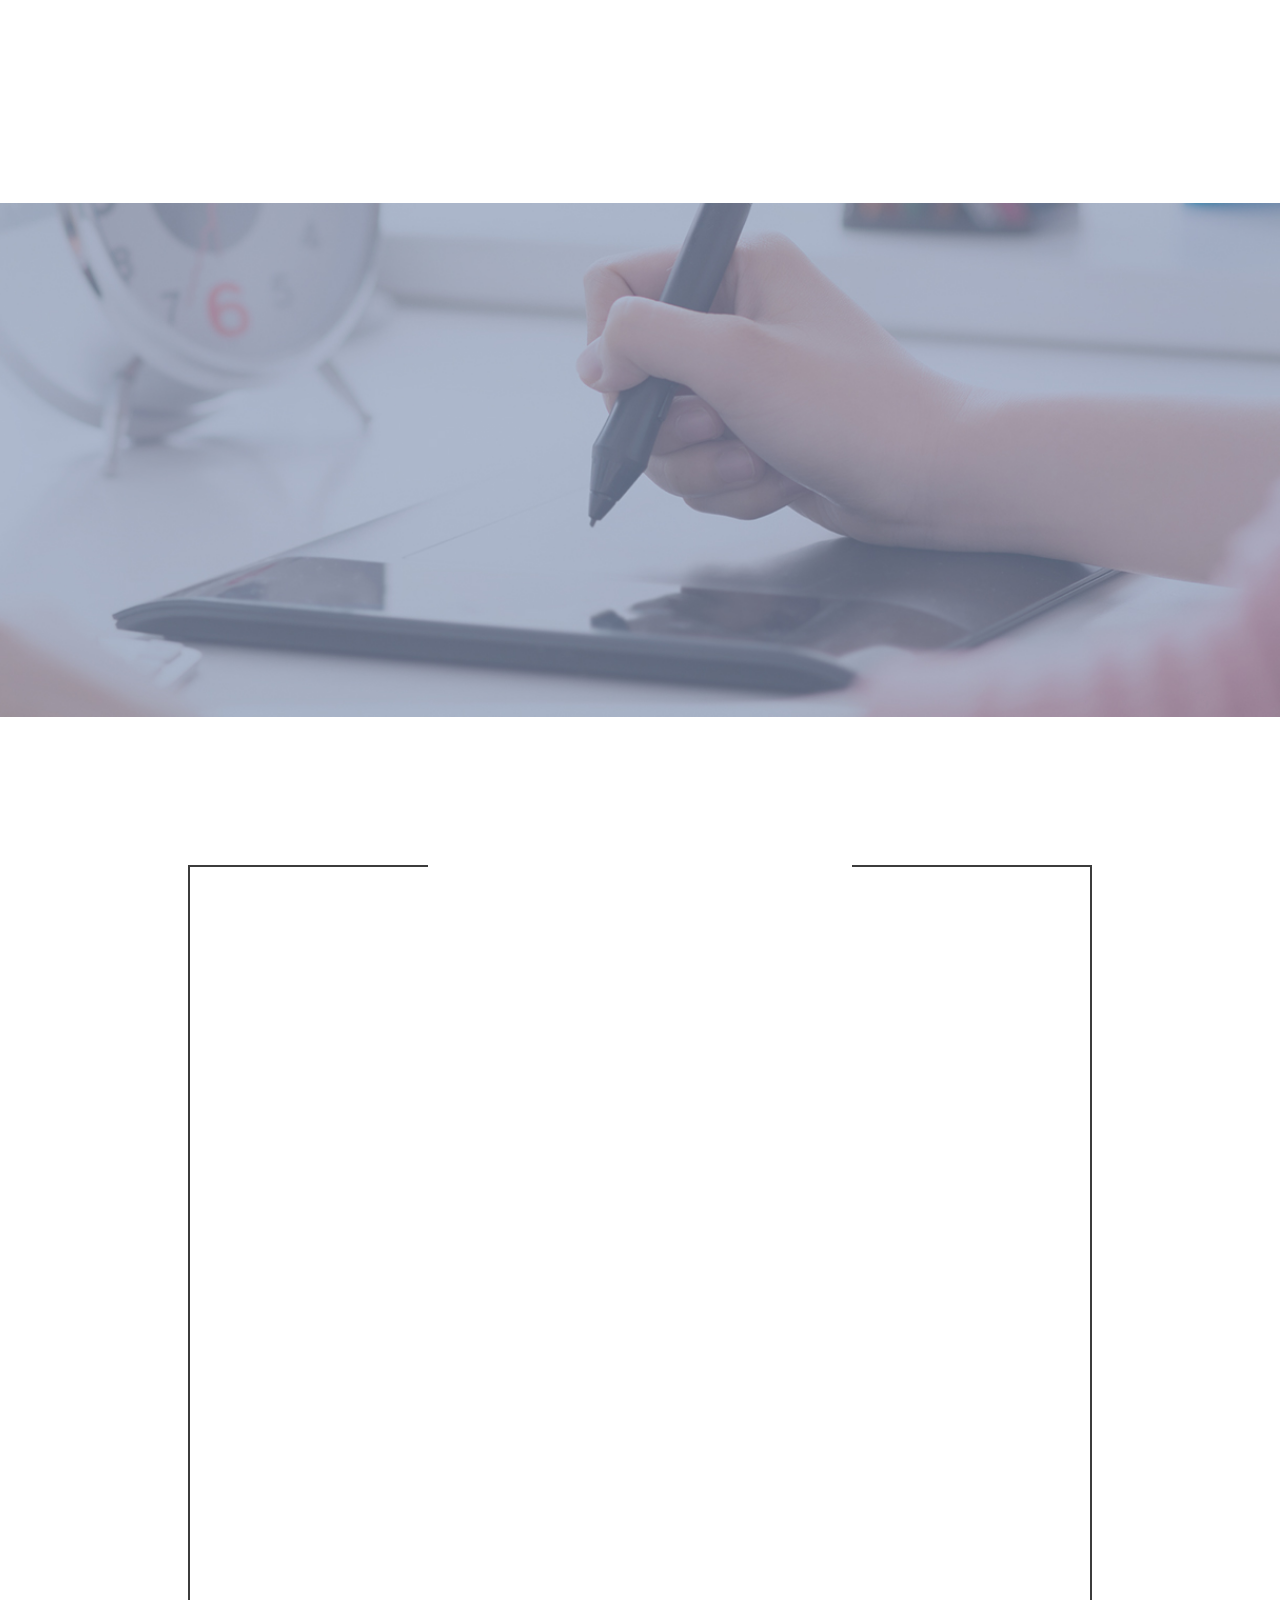
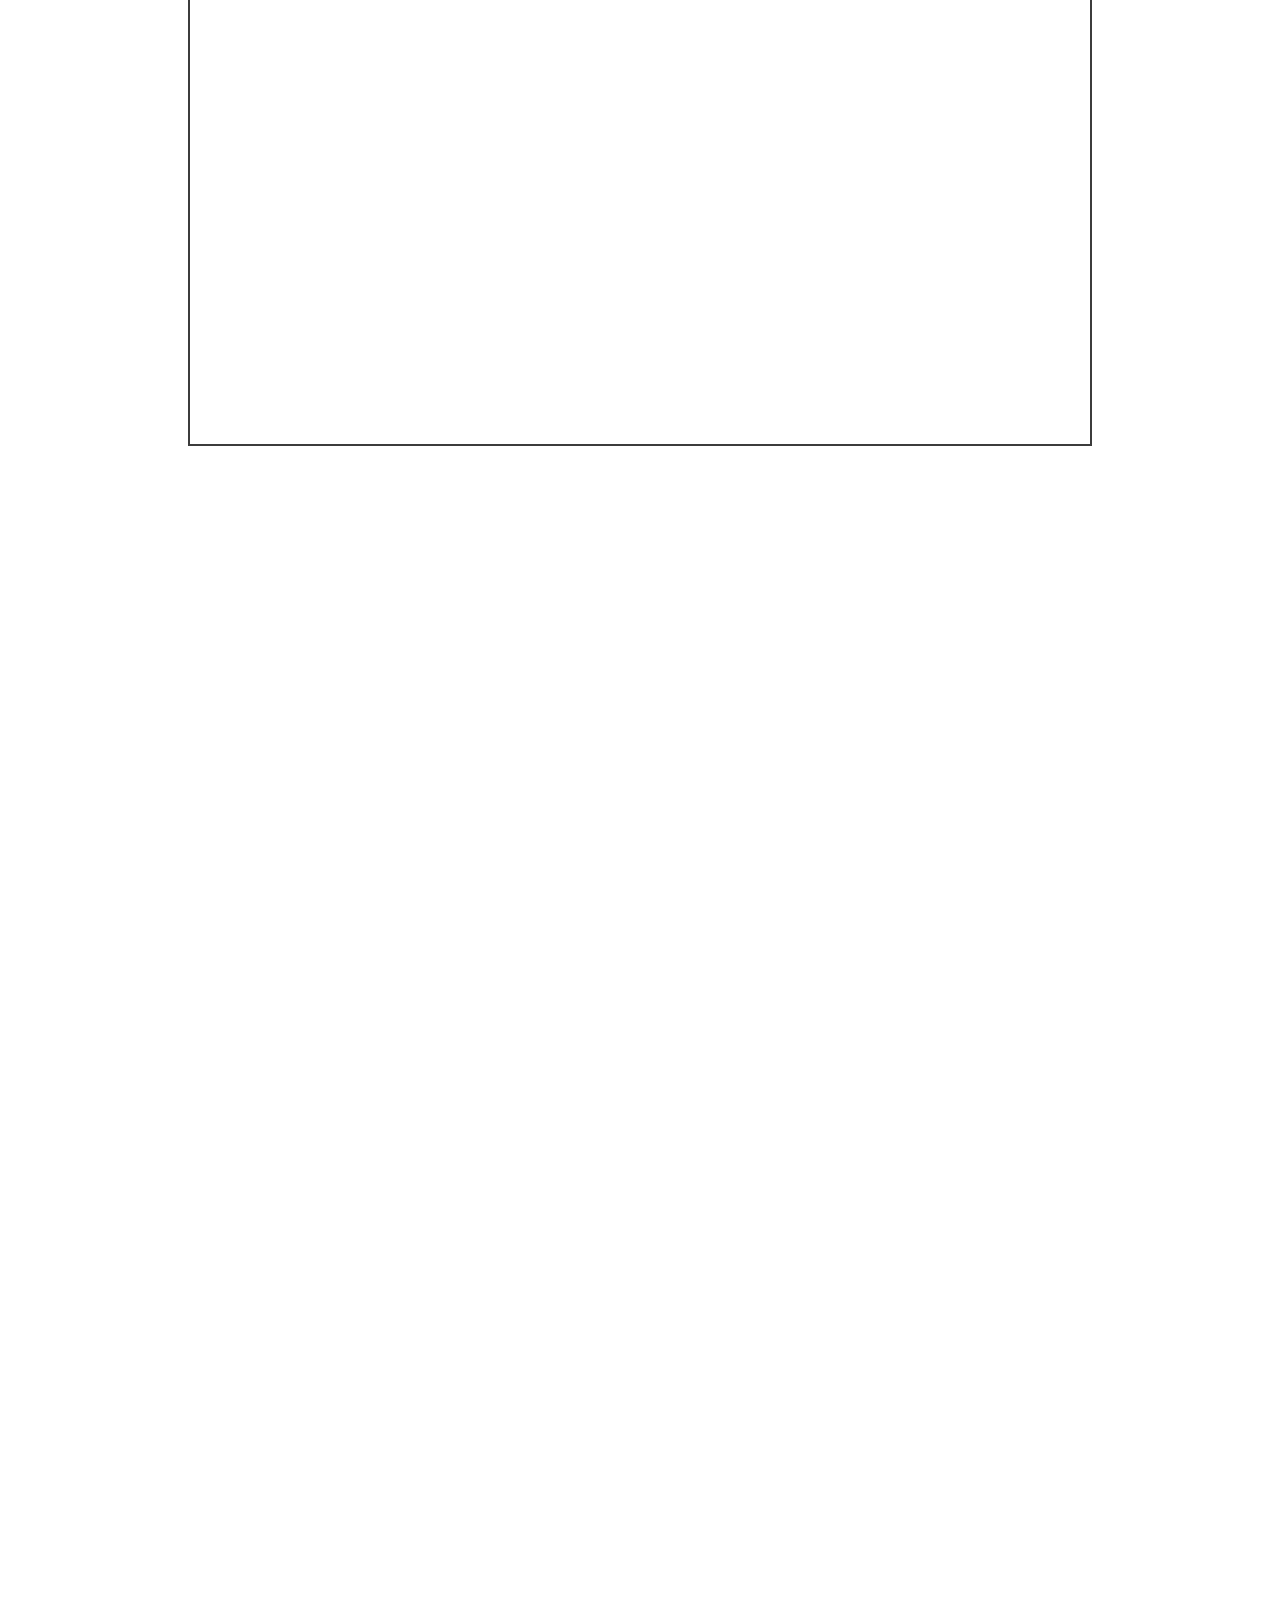
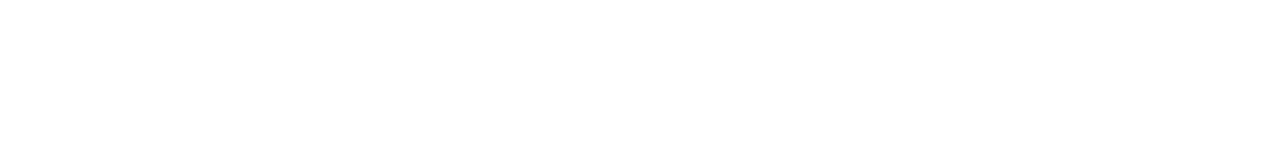
<file: project_3/index.html>
<!DOCTYPE html>
<!--[if lt IE 7 ]><html class="ie ie6" lang="en"> <![endif]-->
<!--[if IE 7 ]><html class="ie ie7" lang="en"> <![endif]-->
<!--[if IE 8 ]><html class="ie ie8" lang="en"> <![endif]-->
<!--[if (gte IE 9)|!(IE)]><!--><html lang="ru"> <!--<![endif]-->

<head>

	<meta charset="utf-8">

	<title>task-work</title>
	<meta name="description" content="">



	<!-- Load CSS Compilled without JS -->
	<noscript>
		<link rel="stylesheet" href="main.css">
	</noscript>

	<meta http-equiv="X-UA-Compatible" content="IE=edge">
	<meta name="viewport" content="width=device-width, initial-scale=1, maximum-scale=1">

	<link rel="shortcut icon" href="img/favicon/favicon.ico" type="image/x-icon">
	<link rel="apple-touch-icon" href="img/favicon/apple-touch-icon.png">
	<link rel="apple-touch-icon" sizes="72x72" href="img/favicon/apple-touch-icon-72x72.png">
	<link rel="apple-touch-icon" sizes="114x114" href="img/favicon/apple-touch-icon-114x114.png">
	<link rel="stylesheet" href="fonts.css">

</head>

<body>

<header>
	<div class="container">
		<div class="content">
			<div class="img-wrap wow flipInX" data-wow-delay=".2s"><a href="#"><img src="img/logo.png" alt="logo"></a></div>
			<h1 class="wow fadeInUp" data-wow-delay=".3s">
				Working <br>with design lab
			</h1>
			<h4 class="wow fadeInUp" data-wow-delay=".4s">We’ve been helping startups launch and grow their businesses. <br> We help you to fill the gap between development, <br> 
				design and product management.
			</h4>

			<div class="arrow-wrap wow fadeInUp" data-wow-delay=".6s">
			<div class="arrow-bottom"><a href="#">.</a></div>
			</div>



		</div>
	</div>
</header>

<div class="section-1">
	<div class="container">
		<div class="content">
			<fieldset class="frame wow  flipInX" data-wow-delay=".5s" data-wow-duration="1.3s">
				<legend align="center"><h2>About us</h2></legend>
				<div class="frame-content">
					<p> When you work with us, you are part of a team of committed collaborators. <br>
						All aspects of our software development process are integrated, iterative and agile.</p>
						<p>
							Our approach unifies design, development and  <br>
							product management to create exceptional products. <br> 
							We start each project by understanding your business goals, <br> 
							the user’s needs and the product requirements. <br>
							Then we help translate them into effective and elegant solutions.
						</p>
				</div>
			</fieldset>
		</div>
	</div>
</div>


	
<div class="section-2 white">
	<div class="container">
		<div class="content">
			<fieldset class="frame wow  flipInX" data-wow-delay=".5s" data-wow-duration="1.3s">
				<legend align="center"><h2>Services</h2></legend>
				<div class="frame-content">
					<p>Before we sign a contract or write a line of code our team will spend the necessary <br> time needed to understand your product vision. <br>
The outcome of this scoping session is a proposal or high-level statement of work. <br>
Based on your requirements, we can provide a complete offering or just the pieces <br> you need. </p>
	
				</div>
			</fieldset>
		</div>
	</div>
</div>




<div class="section-3">
	<div class="container">
		<div class="content">
			<fieldset class="frame ">
				<legend align="center" class="wow  flipInx" data-wow-delay=".3s"><h2>what we do</h2></legend>
				<div class="frame-content">
					<div class="items">
						<div class="item wow  bounceInUp" data-wow-delay=".4s" >
							<div class="img-wrap"><img src="img/item-sec-3/item-sec-3-1.png" alt="Design"></div>
							<h3>Design</h3>
							<p>Our design practice offers a full range of services including branding strategy, <br>
								interaction and visual design and user experience testing. <br> 
								Throughout your project, our designers create and implement visual designs and workflows, solicit user feedback, and work with you to make sure what gets built is what is needed. </p>
						</div>

						<div class="item wow bounceInUp" data-wow-delay=".5s">
							<div class="img-wrap"><img src="img/item-sec-3/item-sec-3-2.png" alt="Development"></div>
							<h3>Development</h3>
							<p>All engineers are fluent in the latest enterprise, mobile and web development technologies. 
								They collaborate with your team to write, test, and improve code on a daily basis, using proven practices such as test-driven development and pair programing.</p>
						</div>


						<div class="item wow bounceInUp" data-wow-delay=".6s">
							<div class="img-wrap"><img src="img/item-sec-3/item-sec-3-3.png" alt="Product Management"></div>
							<h3>Product Management</h3>
							<p>Planning and development is iterative. Because we are constantly coding and testing, the products we build are always ready to go live. This iterative process allows for changes as business requirements evolve. </p>
						</div>
					</div>
	
				</div>
			</fieldset>
		</div>
	</div>
</div>


<div class="section-4 white">
	<div class="container">
		<div class="items-wrap wow fadeInUp" data-wow-delay=".4s" data-wow-duration="1.3s">
		<div class="row-1">
				<div class="item-1 item-sec-4">
					<h2>topworkz</h2>
				</div>
				<div class="item-2 item-sec-4">
					<h2>joint</h2>
				</div>
				<div class="item-3 item-sec-4">
					<h2>Market</h2>
				</div>
			</div>
			<div class="row-2">
				<div class="item-4 item-sec-4">
					<h2>worktop</h2>
				</div>
				<div class="item-5 item-sec-4">
					<h2>lable</h2>
				</div>
				<div class="item-6 item-sec-4 ">
					<h2>Kyiv</h2>
				</div>
			</div>
		</div>
	</div>
</div>

<div class="section-5">
	<div class="container">
			<fieldset class="frame wow fadeInUp" data-wow-delay=".4s">
				<legend align="center"><h2>Contact us</h2></legend>
				<div class="frame-content">
					<p>Planning and development is iterative. Because we are constantly coding and testing, <br> the products we build are always ready to go live. This iterative process allows for <br> changes as business requirements evolve. </p>
					
					<div class="button-wrap">
						<button>
								<span>Contact us</span>
						</button>
					</div>
				</div>
			</fieldset>
</div>

</div>

<footer>
	<div class="container">
		<div class="content wow flipInX" data-wow-delay=".6s" data-wow-duration="1">
			<div class="img-wrap inline"><img src="img/footer-logo.png" alt="logo"></div>
			<p class="inline">© 2014. All Rights Reserved <a href="#">Ellipsis.com</a></p>
		</div>
	</div>
</footer>

<!-- Load CSS -->
<script>

	//Load Libs CSS
	var ms=document.createElement("link");ms.rel="stylesheet";
	ms.href="libs/animate/animate.css";document.getElementsByTagName("head")[0].appendChild(ms);
	//User Styles + Media Queries
	var ms=document.createElement("link");ms.rel="stylesheet";
	ms.href="main.css";document.getElementsByTagName("head")[0].appendChild(ms);

</script>

<!-- Load Scripts -->
<script src="libs/jquery/jquery-1.11.2.min.js"> </script>
<script src="libs/wow/wow.min.js"></script>
<script src="js/common.js"></script>

</body>
</html>
</file>
<file: project_1/libs/pe-icon-7-stroke/css/pe-icon-7-stroke.css>
@font-face {
	font-family: 'Pe-icon-7-stroke';
	src:url('../fonts/Pe-icon-7-stroke.eot?d7yf1v');
	src:url('../fonts/Pe-icon-7-stroke.eot?#iefixd7yf1v') format('embedded-opentype'),
		url('../fonts/Pe-icon-7-stroke.woff?d7yf1v') format('woff'),
		url('../fonts/Pe-icon-7-stroke.ttf?d7yf1v') format('truetype'),
		url('../fonts/Pe-icon-7-stroke.svg?d7yf1v#Pe-icon-7-stroke') format('svg');
	font-weight: normal;
	font-style: normal;
}

[class^="pe-7s-"], [class*=" pe-7s-"] {
	display: inline-block;
	font-family: 'Pe-icon-7-stroke';
	speak: none;
	font-style: normal;
	font-weight: normal;
	font-variant: normal;
	text-transform: none;
	line-height: 1;

	/* Better Font Rendering =========== */
	-webkit-font-smoothing: antialiased;
	-moz-osx-font-smoothing: grayscale;
}

.pe-7s-album:before {
	content: "\e6aa";
}
.pe-7s-arc:before {
	content: "\e6ab";
}
.pe-7s-back-2:before {
	content: "\e6ac";
}
.pe-7s-bandaid:before {
	content: "\e6ad";
}
.pe-7s-car:before {
	content: "\e6ae";
}
.pe-7s-diamond:before {
	content: "\e6af";
}
.pe-7s-door-lock:before {
	content: "\e6b0";
}
.pe-7s-eyedropper:before {
	content: "\e6b1";
}
.pe-7s-female:before {
	content: "\e6b2";
}
.pe-7s-gym:before {
	content: "\e6b3";
}
.pe-7s-hammer:before {
	content: "\e6b4";
}
.pe-7s-headphones:before {
	content: "\e6b5";
}
.pe-7s-helm:before {
	content: "\e6b6";
}
.pe-7s-hourglass:before {
	content: "\e6b7";
}
.pe-7s-leaf:before {
	content: "\e6b8";
}
.pe-7s-magic-wand:before {
	content: "\e6b9";
}
.pe-7s-male:before {
	content: "\e6ba";
}
.pe-7s-map-2:before {
	content: "\e6bb";
}
.pe-7s-next-2:before {
	content: "\e6bc";
}
.pe-7s-paint-bucket:before {
	content: "\e6bd";
}
.pe-7s-pendrive:before {
	content: "\e6be";
}
.pe-7s-photo:before {
	content: "\e6bf";
}
.pe-7s-piggy:before {
	content: "\e6c0";
}
.pe-7s-plugin:before {
	content: "\e6c1";
}
.pe-7s-refresh-2:before {
	content: "\e6c2";
}
.pe-7s-rocket:before {
	content: "\e6c3";
}
.pe-7s-settings:before {
	content: "\e6c4";
}
.pe-7s-shield:before {
	content: "\e6c5";
}
.pe-7s-smile:before {
	content: "\e6c6";
}
.pe-7s-usb:before {
	content: "\e6c7";
}
.pe-7s-vector:before {
	content: "\e6c8";
}
.pe-7s-wine:before {
	content: "\e6c9";
}
.pe-7s-cloud-upload:before {
	content: "\e68a";
}
.pe-7s-cash:before {
	content: "\e68c";
}
.pe-7s-close:before {
	content: "\e680";
}
.pe-7s-bluetooth:before {
	content: "\e68d";
}
.pe-7s-cloud-download:before {
	content: "\e68b";
}
.pe-7s-way:before {
	content: "\e68e";
}
.pe-7s-close-circle:before {
	content: "\e681";
}
.pe-7s-id:before {
	content: "\e68f";
}
.pe-7s-angle-up:before {
	content: "\e682";
}
.pe-7s-wristwatch:before {
	content: "\e690";
}
.pe-7s-angle-up-circle:before {
	content: "\e683";
}
.pe-7s-world:before {
	content: "\e691";
}
.pe-7s-angle-right:before {
	content: "\e684";
}
.pe-7s-volume:before {
	content: "\e692";
}
.pe-7s-angle-right-circle:before {
	content: "\e685";
}
.pe-7s-users:before {
	content: "\e693";
}
.pe-7s-angle-left:before {
	content: "\e686";
}
.pe-7s-user-female:before {
	content: "\e694";
}
.pe-7s-angle-left-circle:before {
	content: "\e687";
}
.pe-7s-up-arrow:before {
	content: "\e695";
}
.pe-7s-angle-down:before {
	content: "\e688";
}
.pe-7s-switch:before {
	content: "\e696";
}
.pe-7s-angle-down-circle:before {
	content: "\e689";
}
.pe-7s-scissors:before {
	content: "\e697";
}
.pe-7s-wallet:before {
	content: "\e600";
}
.pe-7s-safe:before {
	content: "\e698";
}
.pe-7s-volume2:before {
	content: "\e601";
}
.pe-7s-volume1:before {
	content: "\e602";
}
.pe-7s-voicemail:before {
	content: "\e603";
}
.pe-7s-video:before {
	content: "\e604";
}
.pe-7s-user:before {
	content: "\e605";
}
.pe-7s-upload:before {
	content: "\e606";
}
.pe-7s-unlock:before {
	content: "\e607";
}
.pe-7s-umbrella:before {
	content: "\e608";
}
.pe-7s-trash:before {
	content: "\e609";
}
.pe-7s-tools:before {
	content: "\e60a";
}
.pe-7s-timer:before {
	content: "\e60b";
}
.pe-7s-ticket:before {
	content: "\e60c";
}
.pe-7s-target:before {
	content: "\e60d";
}
.pe-7s-sun:before {
	content: "\e60e";
}
.pe-7s-study:before {
	content: "\e60f";
}
.pe-7s-stopwatch:before {
	content: "\e610";
}
.pe-7s-star:before {
	content: "\e611";
}
.pe-7s-speaker:before {
	content: "\e612";
}
.pe-7s-signal:before {
	content: "\e613";
}
.pe-7s-shuffle:before {
	content: "\e614";
}
.pe-7s-shopbag:before {
	content: "\e615";
}
.pe-7s-share:before {
	content: "\e616";
}
.pe-7s-server:before {
	content: "\e617";
}
.pe-7s-search:before {
	content: "\e618";
}
.pe-7s-film:before {
	content: "\e6a5";
}
.pe-7s-science:before {
	content: "\e619";
}
.pe-7s-disk:before {
	content: "\e6a6";
}
.pe-7s-ribbon:before {
	content: "\e61a";
}
.pe-7s-repeat:before {
	content: "\e61b";
}
.pe-7s-refresh:before {
	content: "\e61c";
}
.pe-7s-add-user:before {
	content: "\e6a9";
}
.pe-7s-refresh-cloud:before {
	content: "\e61d";
}
.pe-7s-paperclip:before {
	content: "\e69c";
}
.pe-7s-radio:before {
	content: "\e61e";
}
.pe-7s-note2:before {
	content: "\e69d";
}
.pe-7s-print:before {
	content: "\e61f";
}
.pe-7s-network:before {
	content: "\e69e";
}
.pe-7s-prev:before {
	content: "\e620";
}
.pe-7s-mute:before {
	content: "\e69f";
}
.pe-7s-power:before {
	content: "\e621";
}
.pe-7s-medal:before {
	content: "\e6a0";
}
.pe-7s-portfolio:before {
	content: "\e622";
}
.pe-7s-like2:before {
	content: "\e6a1";
}
.pe-7s-plus:before {
	content: "\e623";
}
.pe-7s-left-arrow:before {
	content: "\e6a2";
}
.pe-7s-play:before {
	content: "\e624";
}
.pe-7s-key:before {
	content: "\e6a3";
}
.pe-7s-plane:before {
	content: "\e625";
}
.pe-7s-joy:before {
	content: "\e6a4";
}
.pe-7s-photo-gallery:before {
	content: "\e626";
}
.pe-7s-pin:before {
	content: "\e69b";
}
.pe-7s-phone:before {
	content: "\e627";
}
.pe-7s-plug:before {
	content: "\e69a";
}
.pe-7s-pen:before {
	content: "\e628";
}
.pe-7s-right-arrow:before {
	content: "\e699";
}
.pe-7s-paper-plane:before {
	content: "\e629";
}
.pe-7s-delete-user:before {
	content: "\e6a7";
}
.pe-7s-paint:before {
	content: "\e62a";
}
.pe-7s-bottom-arrow:before {
	content: "\e6a8";
}
.pe-7s-notebook:before {
	content: "\e62b";
}
.pe-7s-note:before {
	content: "\e62c";
}
.pe-7s-next:before {
	content: "\e62d";
}
.pe-7s-news-paper:before {
	content: "\e62e";
}
.pe-7s-musiclist:before {
	content: "\e62f";
}
.pe-7s-music:before {
	content: "\e630";
}
.pe-7s-mouse:before {
	content: "\e631";
}
.pe-7s-more:before {
	content: "\e632";
}
.pe-7s-moon:before {
	content: "\e633";
}
.pe-7s-monitor:before {
	content: "\e634";
}
.pe-7s-micro:before {
	content: "\e635";
}
.pe-7s-menu:before {
	content: "\e636";
}
.pe-7s-map:before {
	content: "\e637";
}
.pe-7s-map-marker:before {
	content: "\e638";
}
.pe-7s-mail:before {
	content: "\e639";
}
.pe-7s-mail-open:before {
	content: "\e63a";
}
.pe-7s-mail-open-file:before {
	content: "\e63b";
}
.pe-7s-magnet:before {
	content: "\e63c";
}
.pe-7s-loop:before {
	content: "\e63d";
}
.pe-7s-look:before {
	content: "\e63e";
}
.pe-7s-lock:before {
	content: "\e63f";
}
.pe-7s-lintern:before {
	content: "\e640";
}
.pe-7s-link:before {
	content: "\e641";
}
.pe-7s-like:before {
	content: "\e642";
}
.pe-7s-light:before {
	content: "\e643";
}
.pe-7s-less:before {
	content: "\e644";
}
.pe-7s-keypad:before {
	content: "\e645";
}
.pe-7s-junk:before {
	content: "\e646";
}
.pe-7s-info:before {
	content: "\e647";
}
.pe-7s-home:before {
	content: "\e648";
}
.pe-7s-help2:before {
	content: "\e649";
}
.pe-7s-help1:before {
	content: "\e64a";
}
.pe-7s-graph3:before {
	content: "\e64b";
}
.pe-7s-graph2:before {
	content: "\e64c";
}
.pe-7s-graph1:before {
	content: "\e64d";
}
.pe-7s-graph:before {
	content: "\e64e";
}
.pe-7s-global:before {
	content: "\e64f";
}
.pe-7s-gleam:before {
	content: "\e650";
}
.pe-7s-glasses:before {
	content: "\e651";
}
.pe-7s-gift:before {
	content: "\e652";
}
.pe-7s-folder:before {
	content: "\e653";
}
.pe-7s-flag:before {
	content: "\e654";
}
.pe-7s-filter:before {
	content: "\e655";
}
.pe-7s-file:before {
	content: "\e656";
}
.pe-7s-expand1:before {
	content: "\e657";
}
.pe-7s-exapnd2:before {
	content: "\e658";
}
.pe-7s-edit:before {
	content: "\e659";
}
.pe-7s-drop:before {
	content: "\e65a";
}
.pe-7s-drawer:before {
	content: "\e65b";
}
.pe-7s-download:before {
	content: "\e65c";
}
.pe-7s-display2:before {
	content: "\e65d";
}
.pe-7s-display1:before {
	content: "\e65e";
}
.pe-7s-diskette:before {
	content: "\e65f";
}
.pe-7s-date:before {
	content: "\e660";
}
.pe-7s-cup:before {
	content: "\e661";
}
.pe-7s-culture:before {
	content: "\e662";
}
.pe-7s-crop:before {
	content: "\e663";
}
.pe-7s-credit:before {
	content: "\e664";
}
.pe-7s-copy-file:before {
	content: "\e665";
}
.pe-7s-config:before {
	content: "\e666";
}
.pe-7s-compass:before {
	content: "\e667";
}
.pe-7s-comment:before {
	content: "\e668";
}
.pe-7s-coffee:before {
	content: "\e669";
}
.pe-7s-cloud:before {
	content: "\e66a";
}
.pe-7s-clock:before {
	content: "\e66b";
}
.pe-7s-check:before {
	content: "\e66c";
}
.pe-7s-chat:before {
	content: "\e66d";
}
.pe-7s-cart:before {
	content: "\e66e";
}
.pe-7s-camera:before {
	content: "\e66f";
}
.pe-7s-call:before {
	content: "\e670";
}
.pe-7s-calculator:before {
	content: "\e671";
}
.pe-7s-browser:before {
	content: "\e672";
}
.pe-7s-box2:before {
	content: "\e673";
}
.pe-7s-box1:before {
	content: "\e674";
}
.pe-7s-bookmarks:before {
	content: "\e675";
}
.pe-7s-bicycle:before {
	content: "\e676";
}
.pe-7s-bell:before {
	content: "\e677";
}
.pe-7s-battery:before {
	content: "\e678";
}
.pe-7s-ball:before {
	content: "\e679";
}
.pe-7s-back:before {
	content: "\e67a";
}
.pe-7s-attention:before {
	content: "\e67b";
}
.pe-7s-anchor:before {
	content: "\e67c";
}
.pe-7s-albums:before {
	content: "\e67d";
}
.pe-7s-alarm:before {
	content: "\e67e";
}
.pe-7s-airplay:before {
	content: "\e67f";
}
</file>
<file: project_2/libs/pe-icon-7-stroke/css/pe-icon-7-stroke.css>
@font-face {
	font-family: 'Pe-icon-7-stroke';
	src:url('../fonts/Pe-icon-7-stroke.eot?d7yf1v');
	src:url('../fonts/Pe-icon-7-stroke.eot?#iefixd7yf1v') format('embedded-opentype'),
		url('../fonts/Pe-icon-7-stroke.woff?d7yf1v') format('woff'),
		url('../fonts/Pe-icon-7-stroke.ttf?d7yf1v') format('truetype'),
		url('../fonts/Pe-icon-7-stroke.svg?d7yf1v#Pe-icon-7-stroke') format('svg');
	font-weight: normal;
	font-style: normal;
}

[class^="pe-7s-"], [class*=" pe-7s-"] {
	display: inline-block;
	font-family: 'Pe-icon-7-stroke';
	speak: none;
	font-style: normal;
	font-weight: normal;
	font-variant: normal;
	text-transform: none;
	line-height: 1;

	/* Better Font Rendering =========== */
	-webkit-font-smoothing: antialiased;
	-moz-osx-font-smoothing: grayscale;
}

.pe-7s-album:before {
	content: "\e6aa";
}
.pe-7s-arc:before {
	content: "\e6ab";
}
.pe-7s-back-2:before {
	content: "\e6ac";
}
.pe-7s-bandaid:before {
	content: "\e6ad";
}
.pe-7s-car:before {
	content: "\e6ae";
}
.pe-7s-diamond:before {
	content: "\e6af";
}
.pe-7s-door-lock:before {
	content: "\e6b0";
}
.pe-7s-eyedropper:before {
	content: "\e6b1";
}
.pe-7s-female:before {
	content: "\e6b2";
}
.pe-7s-gym:before {
	content: "\e6b3";
}
.pe-7s-hammer:before {
	content: "\e6b4";
}
.pe-7s-headphones:before {
	content: "\e6b5";
}
.pe-7s-helm:before {
	content: "\e6b6";
}
.pe-7s-hourglass:before {
	content: "\e6b7";
}
.pe-7s-leaf:before {
	content: "\e6b8";
}
.pe-7s-magic-wand:before {
	content: "\e6b9";
}
.pe-7s-male:before {
	content: "\e6ba";
}
.pe-7s-map-2:before {
	content: "\e6bb";
}
.pe-7s-next-2:before {
	content: "\e6bc";
}
.pe-7s-paint-bucket:before {
	content: "\e6bd";
}
.pe-7s-pendrive:before {
	content: "\e6be";
}
.pe-7s-photo:before {
	content: "\e6bf";
}
.pe-7s-piggy:before {
	content: "\e6c0";
}
.pe-7s-plugin:before {
	content: "\e6c1";
}
.pe-7s-refresh-2:before {
	content: "\e6c2";
}
.pe-7s-rocket:before {
	content: "\e6c3";
}
.pe-7s-settings:before {
	content: "\e6c4";
}
.pe-7s-shield:before {
	content: "\e6c5";
}
.pe-7s-smile:before {
	content: "\e6c6";
}
.pe-7s-usb:before {
	content: "\e6c7";
}
.pe-7s-vector:before {
	content: "\e6c8";
}
.pe-7s-wine:before {
	content: "\e6c9";
}
.pe-7s-cloud-upload:before {
	content: "\e68a";
}
.pe-7s-cash:before {
	content: "\e68c";
}
.pe-7s-close:before {
	content: "\e680";
}
.pe-7s-bluetooth:before {
	content: "\e68d";
}
.pe-7s-cloud-download:before {
	content: "\e68b";
}
.pe-7s-way:before {
	content: "\e68e";
}
.pe-7s-close-circle:before {
	content: "\e681";
}
.pe-7s-id:before {
	content: "\e68f";
}
.pe-7s-angle-up:before {
	content: "\e682";
}
.pe-7s-wristwatch:before {
	content: "\e690";
}
.pe-7s-angle-up-circle:before {
	content: "\e683";
}
.pe-7s-world:before {
	content: "\e691";
}
.pe-7s-angle-right:before {
	content: "\e684";
}
.pe-7s-volume:before {
	content: "\e692";
}
.pe-7s-angle-right-circle:before {
	content: "\e685";
}
.pe-7s-users:before {
	content: "\e693";
}
.pe-7s-angle-left:before {
	content: "\e686";
}
.pe-7s-user-female:before {
	content: "\e694";
}
.pe-7s-angle-left-circle:before {
	content: "\e687";
}
.pe-7s-up-arrow:before {
	content: "\e695";
}
.pe-7s-angle-down:before {
	content: "\e688";
}
.pe-7s-switch:before {
	content: "\e696";
}
.pe-7s-angle-down-circle:before {
	content: "\e689";
}
.pe-7s-scissors:before {
	content: "\e697";
}
.pe-7s-wallet:before {
	content: "\e600";
}
.pe-7s-safe:before {
	content: "\e698";
}
.pe-7s-volume2:before {
	content: "\e601";
}
.pe-7s-volume1:before {
	content: "\e602";
}
.pe-7s-voicemail:before {
	content: "\e603";
}
.pe-7s-video:before {
	content: "\e604";
}
.pe-7s-user:before {
	content: "\e605";
}
.pe-7s-upload:before {
	content: "\e606";
}
.pe-7s-unlock:before {
	content: "\e607";
}
.pe-7s-umbrella:before {
	content: "\e608";
}
.pe-7s-trash:before {
	content: "\e609";
}
.pe-7s-tools:before {
	content: "\e60a";
}
.pe-7s-timer:before {
	content: "\e60b";
}
.pe-7s-ticket:before {
	content: "\e60c";
}
.pe-7s-target:before {
	content: "\e60d";
}
.pe-7s-sun:before {
	content: "\e60e";
}
.pe-7s-study:before {
	content: "\e60f";
}
.pe-7s-stopwatch:before {
	content: "\e610";
}
.pe-7s-star:before {
	content: "\e611";
}
.pe-7s-speaker:before {
	content: "\e612";
}
.pe-7s-signal:before {
	content: "\e613";
}
.pe-7s-shuffle:before {
	content: "\e614";
}
.pe-7s-shopbag:before {
	content: "\e615";
}
.pe-7s-share:before {
	content: "\e616";
}
.pe-7s-server:before {
	content: "\e617";
}
.pe-7s-search:before {
	content: "\e618";
}
.pe-7s-film:before {
	content: "\e6a5";
}
.pe-7s-science:before {
	content: "\e619";
}
.pe-7s-disk:before {
	content: "\e6a6";
}
.pe-7s-ribbon:before {
	content: "\e61a";
}
.pe-7s-repeat:before {
	content: "\e61b";
}
.pe-7s-refresh:before {
	content: "\e61c";
}
.pe-7s-add-user:before {
	content: "\e6a9";
}
.pe-7s-refresh-cloud:before {
	content: "\e61d";
}
.pe-7s-paperclip:before {
	content: "\e69c";
}
.pe-7s-radio:before {
	content: "\e61e";
}
.pe-7s-note2:before {
	content: "\e69d";
}
.pe-7s-print:before {
	content: "\e61f";
}
.pe-7s-network:before {
	content: "\e69e";
}
.pe-7s-prev:before {
	content: "\e620";
}
.pe-7s-mute:before {
	content: "\e69f";
}
.pe-7s-power:before {
	content: "\e621";
}
.pe-7s-medal:before {
	content: "\e6a0";
}
.pe-7s-portfolio:before {
	content: "\e622";
}
.pe-7s-like2:before {
	content: "\e6a1";
}
.pe-7s-plus:before {
	content: "\e623";
}
.pe-7s-left-arrow:before {
	content: "\e6a2";
}
.pe-7s-play:before {
	content: "\e624";
}
.pe-7s-key:before {
	content: "\e6a3";
}
.pe-7s-plane:before {
	content: "\e625";
}
.pe-7s-joy:before {
	content: "\e6a4";
}
.pe-7s-photo-gallery:before {
	content: "\e626";
}
.pe-7s-pin:before {
	content: "\e69b";
}
.pe-7s-phone:before {
	content: "\e627";
}
.pe-7s-plug:before {
	content: "\e69a";
}
.pe-7s-pen:before {
	content: "\e628";
}
.pe-7s-right-arrow:before {
	content: "\e699";
}
.pe-7s-paper-plane:before {
	content: "\e629";
}
.pe-7s-delete-user:before {
	content: "\e6a7";
}
.pe-7s-paint:before {
	content: "\e62a";
}
.pe-7s-bottom-arrow:before {
	content: "\e6a8";
}
.pe-7s-notebook:before {
	content: "\e62b";
}
.pe-7s-note:before {
	content: "\e62c";
}
.pe-7s-next:before {
	content: "\e62d";
}
.pe-7s-news-paper:before {
	content: "\e62e";
}
.pe-7s-musiclist:before {
	content: "\e62f";
}
.pe-7s-music:before {
	content: "\e630";
}
.pe-7s-mouse:before {
	content: "\e631";
}
.pe-7s-more:before {
	content: "\e632";
}
.pe-7s-moon:before {
	content: "\e633";
}
.pe-7s-monitor:before {
	content: "\e634";
}
.pe-7s-micro:before {
	content: "\e635";
}
.pe-7s-menu:before {
	content: "\e636";
}
.pe-7s-map:before {
	content: "\e637";
}
.pe-7s-map-marker:before {
	content: "\e638";
}
.pe-7s-mail:before {
	content: "\e639";
}
.pe-7s-mail-open:before {
	content: "\e63a";
}
.pe-7s-mail-open-file:before {
	content: "\e63b";
}
.pe-7s-magnet:before {
	content: "\e63c";
}
.pe-7s-loop:before {
	content: "\e63d";
}
.pe-7s-look:before {
	content: "\e63e";
}
.pe-7s-lock:before {
	content: "\e63f";
}
.pe-7s-lintern:before {
	content: "\e640";
}
.pe-7s-link:before {
	content: "\e641";
}
.pe-7s-like:before {
	content: "\e642";
}
.pe-7s-light:before {
	content: "\e643";
}
.pe-7s-less:before {
	content: "\e644";
}
.pe-7s-keypad:before {
	content: "\e645";
}
.pe-7s-junk:before {
	content: "\e646";
}
.pe-7s-info:before {
	content: "\e647";
}
.pe-7s-home:before {
	content: "\e648";
}
.pe-7s-help2:before {
	content: "\e649";
}
.pe-7s-help1:before {
	content: "\e64a";
}
.pe-7s-graph3:before {
	content: "\e64b";
}
.pe-7s-graph2:before {
	content: "\e64c";
}
.pe-7s-graph1:before {
	content: "\e64d";
}
.pe-7s-graph:before {
	content: "\e64e";
}
.pe-7s-global:before {
	content: "\e64f";
}
.pe-7s-gleam:before {
	content: "\e650";
}
.pe-7s-glasses:before {
	content: "\e651";
}
.pe-7s-gift:before {
	content: "\e652";
}
.pe-7s-folder:before {
	content: "\e653";
}
.pe-7s-flag:before {
	content: "\e654";
}
.pe-7s-filter:before {
	content: "\e655";
}
.pe-7s-file:before {
	content: "\e656";
}
.pe-7s-expand1:before {
	content: "\e657";
}
.pe-7s-exapnd2:before {
	content: "\e658";
}
.pe-7s-edit:before {
	content: "\e659";
}
.pe-7s-drop:before {
	content: "\e65a";
}
.pe-7s-drawer:before {
	content: "\e65b";
}
.pe-7s-download:before {
	content: "\e65c";
}
.pe-7s-display2:before {
	content: "\e65d";
}
.pe-7s-display1:before {
	content: "\e65e";
}
.pe-7s-diskette:before {
	content: "\e65f";
}
.pe-7s-date:before {
	content: "\e660";
}
.pe-7s-cup:before {
	content: "\e661";
}
.pe-7s-culture:before {
	content: "\e662";
}
.pe-7s-crop:before {
	content: "\e663";
}
.pe-7s-credit:before {
	content: "\e664";
}
.pe-7s-copy-file:before {
	content: "\e665";
}
.pe-7s-config:before {
	content: "\e666";
}
.pe-7s-compass:before {
	content: "\e667";
}
.pe-7s-comment:before {
	content: "\e668";
}
.pe-7s-coffee:before {
	content: "\e669";
}
.pe-7s-cloud:before {
	content: "\e66a";
}
.pe-7s-clock:before {
	content: "\e66b";
}
.pe-7s-check:before {
	content: "\e66c";
}
.pe-7s-chat:before {
	content: "\e66d";
}
.pe-7s-cart:before {
	content: "\e66e";
}
.pe-7s-camera:before {
	content: "\e66f";
}
.pe-7s-call:before {
	content: "\e670";
}
.pe-7s-calculator:before {
	content: "\e671";
}
.pe-7s-browser:before {
	content: "\e672";
}
.pe-7s-box2:before {
	content: "\e673";
}
.pe-7s-box1:before {
	content: "\e674";
}
.pe-7s-bookmarks:before {
	content: "\e675";
}
.pe-7s-bicycle:before {
	content: "\e676";
}
.pe-7s-bell:before {
	content: "\e677";
}
.pe-7s-battery:before {
	content: "\e678";
}
.pe-7s-ball:before {
	content: "\e679";
}
.pe-7s-back:before {
	content: "\e67a";
}
.pe-7s-attention:before {
	content: "\e67b";
}
.pe-7s-anchor:before {
	content: "\e67c";
}
.pe-7s-albums:before {
	content: "\e67d";
}
.pe-7s-alarm:before {
	content: "\e67e";
}
.pe-7s-airplay:before {
	content: "\e67f";
}
</file>
<file: project_3/main.css>
body {
  padding: 0;
  margin: 0; }

.container {
  width: 100%;
  margin: 0 auto;
  text-align: center; }

h1 {
  font-size: 3.375em;
  color: #fff;
  font-family: "LatoBold", "Helvetica Neue", "Helvetica", "Roboto", "Arial", sans-serif;
  text-transform: uppercase;
  letter-spacing: 12px;
  line-height: 70px; }

h2 {
  color: #3c3c3c;
  font-size: 2.125em;
  font-family: "LatoBold", "Helvetica Neue", "Helvetica", "Roboto", "Arial", sans-serif;
  text-transform: uppercase;
  letter-spacing: 6px; }

h3 {
  font-size: 1.25em;
  font-family: "LatoBold", "Helvetica Neue", "Helvetica", "Roboto", "Arial", sans-serif;
  text-transform: uppercase;
  color: #3c3c3c; }

h4 {
  font-family: 0.9375em;
  color: #fafbfc;
  font-family: "LatoRegular", "Helvetica Neue", "Helvetica", "Roboto", "Arial", sans-serif;
  text-transform: uppercase;
  line-height: 30px;
  letter-spacing: 2px; }

p {
  font-size: 1em;
  font-family: "LatoLight", "Helvetica Neue", "Helvetica", "Roboto", "Arial", sans-serif;
  color: #626262;
  margin: 0; }

a {
  text-transform: none;
  text-decoration: none; }

.frame {
  border: solid 2px #3c3c3c;
  width: 900px;
  margin: 0 auto;
  padding: 0; }
  .frame legend {
    width: 420px; }
    .frame legend h2 {
      color: #3c3c3c; }

.white h2 {
  color: #fff; }

.white .frame {
  border: solid 2px #fff; }
  .white .frame legend {
    width: 420px; }
    .white .frame legend h2 {
      color: #fff; }
  .white .frame .frame-content p {
    color: #fff; }

header {
  background-image: url(img/header-bg.jpg);
  background-size: cover;
  background-position: 100% 100%;
  background-repeat: no-repeat; }
  header .content {
    text-align: center;
    padding-top: 285px; }
    header .content h1 {
      margin-top: 84px;
      margin-bottom: 25px; }
    header .content .arrow-wrap {
      padding-top: 245px;
      padding-bottom: 113px; }
      header .content .arrow-wrap .arrow-bottom {
        width: 23px;
        display: inline-block;
        height: 38px;
        -webkit-border-radius: 25px;
        border-radius: 25px;
        border: 2px solid #fffefe;
        -webkit-transition: all .5s ease;
        transition: all .5s ease;
        cursor: pointer; }
        header .content .arrow-wrap .arrow-bottom a {
          text-transform: none;
          text-decoration: none;
          color: #fffefe;
          font-size: 30px;
          line-height: 0px;
          -webkit-transition: all .5s ease;
          transition: all .5s ease; }
        header .content .arrow-wrap .arrow-bottom:hover {
          border: 2px solid #00EAB5; }
          header .content .arrow-wrap .arrow-bottom:hover a {
            line-height: 40px; }

.section-1 {
  padding: 160px 0 160px 0; }
  .section-1 .frame {
    border: solid 2px #3c3c3c;
    width: 900px;
    margin: 0 auto; }
    .section-1 .frame .frame-content h2 {
      -webkit-transform: translate(0, -30px);
      -ms-transform: translate(0, -30px);
      transform: translate(0, -30px);
      background-color: #fff;
      width: 420px;
      margin: 0 auto; }
    .section-1 .frame .frame-content p:nth-child(2) {
      padding: 35px 220px 55px 220px; }
    .section-1 .frame .frame-content p:nth-child(1) {
      padding: 45px 160px 0px 160px; }

.section-2 {
  padding: 110px 0;
  background-image: url(img/bg-secion-2.jpg);
  background-size: cover;
  background-position: 100% 100%;
  background-repeat: no-repeat; }
  .section-2 .frame-content p {
    padding: 45px 160px 55px 160px; }

.section-3 {
  padding: 100px 0 115px 0; }
  .section-3 .items {
    padding-bottom: 90px; }
    .section-3 .items .item {
      text-align: center;
      padding-top: 105px; }
      .section-3 .items .item p {
        padding: 0 160px 0px 160px;
        font-size: 14px; }
      .section-3 .items .item h3 {
        margin: 35px 0; }

.section-4 .items-wrap .item-sec-4 {
  position: relative;
  text-align: left;
  float: left;
  margin-left: 0.65%; }
  .section-4 .items-wrap .item-sec-4::before {
    content: '';
    width: 100%;
    height: 100%;
    position: absolute;
    top: 0;
    left: 0;
    background-color: rgba(0, 0, 0, 0.5);
    z-index: 0;
    -webkit-transition: all .5s ease;
    transition: all .5s ease; }
  .section-4 .items-wrap .item-sec-4:hover:before {
    background-color: transparent; }
  .section-4 .items-wrap .item-sec-4:hover h2 {
    color: transparent; }
  .section-4 .items-wrap .item-sec-4 h2 {
    padding: 170px 0 45px 45px;
    margin: 0;
    position: relative;
    color: #fff;
    -webkit-transition: all .3s ease;
    transition: all .3s ease; }
  .section-4 .items-wrap .item-sec-4:nth-child(1) {
    margin-left: 0; }
  .section-4 .items-wrap .item-sec-4:nth-child(4) {
    margin-left: 0; }

.section-4 .items-wrap .item-1 {
  background-image: url(img/item-sec-4/item-sec-4-1.jpg);
  background-size: cover;
  background-repeat: no-repeat;
  width: 29.85%; }

.section-4 .items-wrap .item-2 {
  background-image: url(img/item-sec-4/item-sec-4-2.jpg);
  background-size: cover;
  background-repeat: no-repeat;
  width: 39%;
  display: inline-block; }

.section-4 .items-wrap .item-3 {
  background-image: url(img/item-sec-4/item-sec-4-3.jpg);
  background-size: cover;
  background-repeat: no-repeat;
  width: 29.85%;
  margin-left: 0.65%; }

.section-4 .items-wrap .item-4 {
  background-image: url(img/item-sec-4/item-sec-4-4.jpg);
  background-size: cover;
  background-repeat: no-repeat;
  width: 29.85%;
  margin-top: 0.65%;
  margin-bottom: 130px; }

.section-4 .items-wrap .item-5 {
  background-image: url(img/item-sec-4/item-sec-4-5.jpg);
  background-size: cover;
  background-repeat: no-repeat;
  width: 39%;
  margin-top: 0.65%;
  margin-bottom: 130px; }

.section-4 .items-wrap .item-6 {
  background-image: url(img/item-sec-4/item-sec-4-6.jpg);
  background-size: cover;
  background-repeat: no-repeat;
  width: 29.85%;
  margin-top: 0.65%;
  margin-bottom: 130px; }

.section-5 {
  padding: 50px 0; }
  .section-5 .frame .frame-content p {
    padding: 55px 0 45px 0;
    font-family: "TimesNewRomanRegular"; }
  .section-5 .frame .frame-content .button-wrap {
    padding-bottom: 45px; }
    .section-5 .frame .frame-content .button-wrap button {
      padding: 20px 135px;
      background-color: #3c3c3c;
      border: none;
      -webkit-transition: all .5s ease;
      transition: all .5s ease; }
      .section-5 .frame .frame-content .button-wrap button:hover {
        background-color: #4b4a4a; }
      .section-5 .frame .frame-content .button-wrap button span {
        font-size: 16px;
        font-family: "LatoRegular";
        color: #fff;
        text-transform: uppercase; }

footer .content {
  padding: 30px 0 60px 0;
  height: 50px;
  vertical-align: top; }
  footer .content .img-wrap img {
    -webkit-transform: translate 0, -50px;
    -ms-transform: translate 0, -50px;
    transform: translate 0, -50px; }
  footer .content p, footer .content a {
    font-family: "TimesNewRomanRegular";
    color: #3c3c3c;
    font-size: 14px; }
  footer .content p {
    padding-left: 35px; }
  footer .content .inline {
    margin: 0 auto  !important;
    display: inline-block;
    vertical-align: middle; }

/*==========  Desktop First Method  ==========*/
/* Large Devices, Wide Screens */
@media only screen and (max-width: 1200px) {
  /**/ }

/* Medium Devices, Desktops */
@media only screen and (max-width: 960px) {
  h2 {
    font-size: 28px; }
  h1 {
    font-size: 40px;
    line-height: 1.4; }
  h4 {
    font-size: 14px; }
  .frame {
    width: 90%;
    margin: 0 auto; }
    .frame legend {
      width: 250px; }
  .section-1 {
    padding: 160px 0 160px 0; }
    .section-1 .frame {
      border: solid 2px #3c3c3c;
      width: 90%;
      margin: 0 auto; }
      .section-1 .frame .frame-content p:nth-child(2) {
        padding: 35px 30px 55px 30px; }
      .section-1 .frame .frame-content p:nth-child(1) {
        padding: 60px 30px 0px 30px; }
  .section-2 .frame legend {
    width: 225px; }
  .section-2 .frame .frame-content p {
    padding: 55px 30px 45px 30px; }
  .section-3 .frame legend {
    width: 300px; }
  .section-3 .frame .frame-content .items .item p {
    padding-left: 30px;
    padding-right: 30px; }
  .section-4 .items-wrap .item-sec-4 {
    float: none;
    width: 100%;
    margin-left: 0;
    margin-top: 10px;
    margin-bottom: 0; }
  .section-5 .frame .frame-content p {
    padding-left: 30px;
    padding-right: 30px; } }

/* Small Devices, Tablets */
@media only screen and (max-width: 768px) {
  /*Disable Animation on Mobile Devices*/ }

/* Extra Small Devices, Phones */
@media only screen and (max-width: 480px) {
  h2 {
    font-size: 24px; }
  h1 {
    font-size: 28px;
    line-height: 1.4; }
  h3 {
    font-size: 18px; }
  h4 {
    font-size: 12px;
    padding: 0 10px 0 10px; }
  p {
    font-size: 13px; }
  .frame {
    width: 90%;
    margin: 0 auto; }
    .frame legend {
      width: 200px; }
  header {
    background-position: 85% 100%; }
    header .content {
      padding-top: 150px; }
      header .content h1 {
        margin-top: 40px; }
      header .content .arrow-wrap {
        padding: 100px 0 70px 0; }
  .section-1 {
    padding: 160px 0 160px 0; }
    .section-1 .frame {
      border: solid 2px #3c3c3c;
      width: 90%;
      margin: 0 auto; }
      .section-1 .frame .frame-content p:nth-child(2) {
        padding: 25px 20px 45px 20px; }
      .section-1 .frame .frame-content p:nth-child(1) {
        padding: 60px 30px 0px 30px; }
  .section-2 .frame legend {
    width: 225px; }
  .section-2 .frame .frame-content p {
    padding: 55px 20px 45px 20px; }
  .section-3 .frame legend {
    width: 300px; }
  .section-3 .frame .frame-content .items .item p {
    padding-left: 20px;
    padding-right: 20px; }
  .section-4 .items-wrap .item-sec-4 {
    float: none;
    width: 100%;
    margin-left: 0;
    margin-top: 10px;
    margin-bottom: 0;
    background-position: center; }
  .section-5 .frame legend {
    width: 220px; }
  .section-5 .frame .frame-content p {
    padding-left: 20px;
    padding-right: 20px; }
  .section-5 .frame .frame-content .button-wrap button {
    padding: 15px 45px; }
  footer .content .inline {
    display: block; }
  footer .content p {
    padding-left: 0;
    padding-top: 15px; } }

/* Custom, iPhone Retina */
@media only screen and (max-width: 320px) {
  h2 {
    font-size: 20px; }
  h1 {
    font-size: 24px;
    line-height: 1.4; }
  h3 {
    font-size: 16px; }
  h4 {
    font-size: 12px;
    padding: 0 10px 0 10px; }
  p {
    font-size: 13px; }
  .frame {
    width: 90%;
    margin: 0 auto; }
    .frame legend {
      width: 180px; }
  header {
    background-position: 85% 100%; }
    header .content {
      padding-top: 150px; }
      header .content h1 {
        margin-top: 40px;
        padding: 0 15px 0 15px; }
      header .content .arrow-wrap {
        padding: 100px 0 70px 0; }
  .section-1 {
    padding: 160px 0 160px 0; }
    .section-1 .frame {
      border: solid 2px #3c3c3c;
      width: 90%;
      margin: 0 auto; }
      .section-1 .frame .frame-content p:nth-child(2) {
        padding: 25px 20px 45px 20px; }
      .section-1 .frame .frame-content p:nth-child(1) {
        padding: 60px 30px 0px 30px; }
  .section-2 .frame legend {
    width: 225px; }
  .section-2 .frame .frame-content p {
    padding: 55px 20px 45px 20px; }
  .section-3 .frame legend {
    width: 220px; }
  .section-3 .frame .frame-content .items .item p {
    padding-left: 20px;
    padding-right: 20px; }
  .section-4 .items-wrap .item-sec-4 {
    float: none;
    width: 100%;
    margin-left: 0;
    margin-top: 10px;
    margin-bottom: 0;
    background-position: center; }
  .section-5 .frame legend {
    width: 220px; }
  .section-5 .frame .frame-content p {
    padding-left: 20px;
    padding-right: 20px; }
  .section-5 .frame .frame-content .button-wrap button {
    padding: 15px 45px; }
  footer .content .inline {
    display: block; }
  footer .content p {
    padding-left: 0; } }

/*==========  Mobile First Method  ==========*/
/* Custom, iPhone Retina */
@media only screen and (min-width: 320px) {
  /**/ }

/* Extra Small Devices, Phones */
@media only screen and (min-width: 480px) {
  /**/ }

/* Small Devices, Tablets */
@media only screen and (min-width: 768px) {
  /**/ }

/* Medium Devices, Desktops */
@media only screen and (min-width: 992px) {
  /**/ }

/* Large Devices, Wide Screens */
@media only screen and (min-width: 1200px) {
  /**/ }
</file>
<file: project_3/fonts.css>
@font-face {
  font-family: "LatoBold";
  font-style: normal;
  font-weight: normal;
  src: url("fonts/LatoBold/LatoBold.eot?#iefix") format("embedded-opentype"), url("fonts/LatoBold/LatoBold.woff") format("woff"), url("fonts/LatoBold/LatoBold.ttf") format("truetype"); }

@font-face {
  font-family: "LatoLight";
  font-style: normal;
  font-weight: normal;
  src: url("fonts/LatoLight/LatoLight.eot?#iefix") format("embedded-opentype"), url("fonts/LatoLight/LatoLight.woff") format("woff"), url("fonts/LatoLight/LatoLight.ttf") format("truetype"); }

@font-face {
  font-family: "LatoRegular";
  font-style: normal;
  font-weight: normal;
  src: url("fonts/LatoRegular/LatoRegular.eot?#iefix") format("embedded-opentype"), url("fonts/LatoRegular/LatoRegular.woff") format("woff"), url("fonts/LatoRegular/LatoRegular.ttf") format("truetype"); }

@font-face {
  font-family: "TimesNewRomanRegular";
  font-style: normal;
  font-weight: normal;
  src: url("fonts/TimesNewRomanRegular/TimesNewRomanRegular.eot?#iefix") format("embedded-opentype"), url("fonts/TimesNewRomanRegular/TimesNewRomanRegular.woff") format("woff"), url("fonts/TimesNewRomanRegular/TimesNewRomanRegular.ttf") format("truetype"); }
</file>
<file: project_1/_main.min.css>
.mfp-bg {
  top: 0;
  left: 0;
  width: 100%;
  height: 100%;
  z-index: 1042;
  overflow: hidden;
  position: fixed;
  background: #0b0b0b;
  opacity: 0.8;
  filter: alpha(opacity=80); }

.mfp-wrap {
  top: 0;
  left: 0;
  width: 100%;
  height: 100%;
  z-index: 1043;
  position: fixed;
  outline: none !important;
  -webkit-backface-visibility: hidden; }

.mfp-container {
  text-align: center;
  position: absolute;
  width: 100%;
  height: 100%;
  left: 0;
  top: 0;
  padding: 0 8px;
  -webkit-box-sizing: border-box;
  -moz-box-sizing: border-box;
  box-sizing: border-box; }
  .mfp-container:before {
    content: '';
    display: inline-block;
    height: 100%;
    vertical-align: middle; }

.mfp-align-top .mfp-container:before {
  display: none; }

.mfp-content {
  position: relative;
  display: inline-block;
  vertical-align: middle;
  margin: 0 auto;
  text-align: left;
  z-index: 1045; }

.mfp-inline-holder .mfp-content, .mfp-ajax-holder .mfp-content {
  width: 100%;
  cursor: auto; }

.mfp-ajax-cur {
  cursor: progress; }

.mfp-zoom-out-cur {
  cursor: -webkit-zoom-out;
  cursor: zoom-out; }
  .mfp-zoom-out-cur .mfp-image-holder .mfp-close {
    cursor: -webkit-zoom-out;
    cursor: zoom-out; }

.mfp-zoom {
  cursor: pointer;
  cursor: -webkit-zoom-in;
  cursor: zoom-in; }

.mfp-auto-cursor .mfp-content {
  cursor: auto; }

.mfp-close, .mfp-arrow, .mfp-preloader, .mfp-counter {
  -webkit-user-select: none;
  -moz-user-select: none;
  -ms-user-select: none;
  user-select: none; }

.mfp-loading.mfp-figure {
  display: none; }

.mfp-hide {
  display: none !important; }

.mfp-preloader {
  color: #CCC;
  position: absolute;
  top: 50%;
  width: auto;
  text-align: center;
  margin-top: -0.8em;
  left: 8px;
  right: 8px;
  z-index: 1044; }
  .mfp-preloader a {
    color: #CCC; }
    .mfp-preloader a:hover {
      color: #FFF; }

.mfp-s-ready .mfp-preloader, .mfp-s-error .mfp-content {
  display: none; }

button.mfp-close, button.mfp-arrow {
  overflow: visible;
  cursor: pointer;
  background: transparent;
  border: 0;
  -webkit-appearance: none;
  display: block;
  outline: none;
  padding: 0;
  z-index: 1046;
  -webkit-box-shadow: none;
  box-shadow: none; }

button::-moz-focus-inner {
  padding: 0;
  border: 0; }

.mfp-close {
  width: 44px;
  height: 44px;
  line-height: 44px;
  position: absolute;
  right: 0;
  top: 0;
  text-decoration: none;
  text-align: center;
  opacity: 0.65;
  filter: alpha(opacity=65);
  padding: 0 0 18px 10px;
  color: #FFF;
  font-style: normal;
  font-size: 28px;
  font-family: Arial, Baskerville, monospace; }
  .mfp-close:hover, .mfp-close:focus {
    opacity: 1;
    filter: alpha(opacity=100); }
  .mfp-close:active {
    top: 1px; }

.mfp-close-btn-in .mfp-close {
  color: #333; }

.mfp-image-holder .mfp-close, .mfp-iframe-holder .mfp-close {
  color: #FFF;
  right: -6px;
  text-align: right;
  padding-right: 6px;
  width: 100%; }

.mfp-counter {
  position: absolute;
  top: 0;
  right: 0;
  color: #CCC;
  font-size: 12px;
  line-height: 18px;
  white-space: nowrap; }

.mfp-arrow {
  position: absolute;
  opacity: 0.65;
  filter: alpha(opacity=65);
  margin: 0;
  top: 50%;
  margin-top: -55px;
  padding: 0;
  width: 90px;
  height: 110px;
  -webkit-tap-highlight-color: transparent; }
  .mfp-arrow:active {
    margin-top: -54px; }
  .mfp-arrow:hover, .mfp-arrow:focus {
    opacity: 1;
    filter: alpha(opacity=100); }
  .mfp-arrow:before, .mfp-arrow:after, .mfp-arrow .mfp-b, .mfp-arrow .mfp-a {
    content: '';
    display: block;
    width: 0;
    height: 0;
    position: absolute;
    left: 0;
    top: 0;
    margin-top: 35px;
    margin-left: 35px;
    border: medium inset transparent; }
  .mfp-arrow:after, .mfp-arrow .mfp-a {
    border-top-width: 13px;
    border-bottom-width: 13px;
    top: 8px; }
  .mfp-arrow:before, .mfp-arrow .mfp-b {
    border-top-width: 21px;
    border-bottom-width: 21px;
    opacity: 0.7; }

.mfp-arrow-left {
  left: 0; }
  .mfp-arrow-left:after, .mfp-arrow-left .mfp-a {
    border-right: 17px solid #FFF;
    margin-left: 31px; }
  .mfp-arrow-left:before, .mfp-arrow-left .mfp-b {
    margin-left: 25px;
    border-right: 27px solid #3F3F3F; }

.mfp-arrow-right {
  right: 0; }
  .mfp-arrow-right:after, .mfp-arrow-right .mfp-a {
    border-left: 17px solid #FFF;
    margin-left: 39px; }
  .mfp-arrow-right:before, .mfp-arrow-right .mfp-b {
    border-left: 27px solid #3F3F3F; }

.mfp-iframe-holder {
  padding-top: 40px;
  padding-bottom: 40px; }
  .mfp-iframe-holder .mfp-content {
    line-height: 0;
    width: 100%;
    max-width: 900px; }
  .mfp-iframe-holder .mfp-close {
    top: -40px; }

.mfp-iframe-scaler {
  width: 100%;
  height: 0;
  overflow: hidden;
  padding-top: 56.25%; }
  .mfp-iframe-scaler iframe {
    position: absolute;
    display: block;
    top: 0;
    left: 0;
    width: 100%;
    height: 100%;
    -webkit-box-shadow: 0 0 8px rgba(0, 0, 0, 0.6);
    box-shadow: 0 0 8px rgba(0, 0, 0, 0.6);
    background: #000; }

img.mfp-img {
  width: auto;
  max-width: 100%;
  height: auto;
  display: block;
  line-height: 0;
  -webkit-box-sizing: border-box;
  -moz-box-sizing: border-box;
  box-sizing: border-box;
  padding: 40px 0 40px;
  margin: 0 auto; }

.mfp-figure {
  line-height: 0; }
  .mfp-figure:after {
    content: '';
    position: absolute;
    left: 0;
    top: 40px;
    bottom: 40px;
    display: block;
    right: 0;
    width: auto;
    height: auto;
    z-index: -1;
    -webkit-box-shadow: 0 0 8px rgba(0, 0, 0, 0.6);
    box-shadow: 0 0 8px rgba(0, 0, 0, 0.6);
    background: #444; }
  .mfp-figure small {
    color: #BDBDBD;
    display: block;
    font-size: 12px;
    line-height: 14px; }
  .mfp-figure figure {
    margin: 0; }

.mfp-bottom-bar {
  margin-top: -36px;
  position: absolute;
  top: 100%;
  left: 0;
  width: 100%;
  cursor: auto; }

.mfp-title {
  text-align: left;
  line-height: 18px;
  color: #F3F3F3;
  word-wrap: break-word;
  padding-right: 36px; }

.mfp-image-holder .mfp-content {
  max-width: 100%; }

.mfp-gallery .mfp-image-holder .mfp-figure {
  cursor: pointer; }

@media screen and (max-width: 800px) and (orientation: landscape), screen and (max-height: 300px) {
  .mfp-img-mobile .mfp-image-holder {
    padding-left: 0;
    padding-right: 0; }
  .mfp-img-mobile img.mfp-img {
    padding: 0; }
  .mfp-img-mobile .mfp-figure:after {
    top: 0;
    bottom: 0; }
  .mfp-img-mobile .mfp-figure small {
    display: inline;
    margin-left: 5px; }
  .mfp-img-mobile .mfp-bottom-bar {
    background: rgba(0, 0, 0, 0.6);
    bottom: 0;
    margin: 0;
    top: auto;
    padding: 3px 5px;
    position: fixed;
    -webkit-box-sizing: border-box;
    -moz-box-sizing: border-box;
    box-sizing: border-box; }
    .mfp-img-mobile .mfp-bottom-bar:empty {
      padding: 0; }
  .mfp-img-mobile .mfp-counter {
    right: 5px;
    top: 3px; }
  .mfp-img-mobile .mfp-close {
    top: 0;
    right: 0;
    width: 35px;
    height: 35px;
    line-height: 35px;
    background: rgba(0, 0, 0, 0.6);
    position: fixed;
    text-align: center;
    padding: 0; } }

@media all and (max-width: 900px) {
  .mfp-arrow {
    -webkit-transform: scale(0.75);
    -ms-transform: scale(0.75);
    transform: scale(0.75); }
  .mfp-arrow-left {
    -webkit-transform-origin: 0;
    -ms-transform-origin: 0;
    transform-origin: 0; }
  .mfp-arrow-right {
    -webkit-transform-origin: 100%;
    -ms-transform-origin: 100%;
    transform-origin: 100%; }
  .mfp-container {
    padding-left: 6px;
    padding-right: 6px; } }

.mfp-ie7 .mfp-img {
  padding: 0; }

.mfp-ie7 .mfp-bottom-bar {
  width: 600px;
  left: 50%;
  margin-left: -300px;
  margin-top: 5px;
  padding-bottom: 5px; }

.mfp-ie7 .mfp-container {
  padding: 0; }

.mfp-ie7 .mfp-content {
  padding-top: 44px; }

.mfp-ie7 .mfp-close {
  top: 0;
  right: 0;
  padding-top: 0; }

.owl-carousel .animated {
  -webkit-animation-duration: 1000ms;
  animation-duration: 1000ms;
  -webkit-animation-fill-mode: both;
  animation-fill-mode: both; }

.owl-carousel .owl-animated-in {
  z-index: 0; }

.owl-carousel .owl-animated-out {
  z-index: 1; }

.owl-carousel .fadeOut {
  -webkit-animation-name: fadeOut;
  animation-name: fadeOut; }

@-webkit-keyframes fadeOut {
  0% {
    opacity: 1; }
  100% {
    opacity: 0; } }

@keyframes fadeOut {
  0% {
    opacity: 1; }
  100% {
    opacity: 0; } }

.owl-height {
  -webkit-transition: height 500ms ease-in-out;
  transition: height 500ms ease-in-out; }

.owl-carousel {
  display: none;
  width: 100%;
  -webkit-tap-highlight-color: transparent;
  position: relative;
  z-index: 1; }
  .owl-carousel .owl-stage {
    position: relative;
    -ms-touch-action: pan-Y; }
    .owl-carousel .owl-stage:after {
      content: ".";
      display: block;
      clear: both;
      visibility: hidden;
      line-height: 0;
      height: 0; }
  .owl-carousel .owl-stage-outer {
    position: relative;
    overflow: hidden;
    -webkit-transform: translate3d(0px, 0px, 0px); }
  .owl-carousel .owl-controls .owl-nav .owl-prev, .owl-carousel .owl-controls .owl-nav .owl-next {
    cursor: pointer;
    cursor: hand;
    -webkit-user-select: none;
    -khtml-user-select: none;
    -moz-user-select: none;
    -ms-user-select: none;
    user-select: none; }
  .owl-carousel .owl-controls .owl-dot {
    cursor: pointer;
    cursor: hand;
    -webkit-user-select: none;
    -khtml-user-select: none;
    -moz-user-select: none;
    -ms-user-select: none;
    user-select: none; }
  .owl-carousel.owl-loaded {
    display: block; }
  .owl-carousel.owl-loading {
    opacity: 0;
    display: block; }
  .owl-carousel.owl-hidden {
    opacity: 0; }
  .owl-carousel .owl-refresh .owl-item {
    display: none; }
  .owl-carousel .owl-item {
    position: relative;
    min-height: 1px;
    float: left;
    -webkit-backface-visibility: hidden;
    -webkit-tap-highlight-color: transparent;
    -webkit-touch-callout: none;
    -webkit-user-select: none;
    -moz-user-select: none;
    -ms-user-select: none;
    user-select: none; }
    .owl-carousel .owl-item img {
      display: block;
      width: 100%;
      -webkit-transform-style: preserve-3d; }
  .owl-carousel.owl-text-select-on .owl-item {
    -webkit-user-select: auto;
    -moz-user-select: auto;
    -ms-user-select: auto;
    user-select: auto; }
  .owl-carousel .owl-grab {
    cursor: move;
    cursor: -webkit-grab;
    cursor: -o-grab;
    cursor: -ms-grab;
    cursor: -moz-grab;
    cursor: grab; }
  .owl-carousel.owl-rtl {
    direction: rtl; }
    .owl-carousel.owl-rtl .owl-item {
      float: right; }

.no-js .owl-carousel {
  display: block; }

.owl-carousel .owl-item .owl-lazy {
  opacity: 0;
  -webkit-transition: opacity 400ms ease;
  transition: opacity 400ms ease; }

.owl-carousel .owl-item img {
  -webkit-transform-style: preserve-3d;
  transform-style: preserve-3d; }

.owl-carousel .owl-video-wrapper {
  position: relative;
  height: 100%;
  background: #000; }

.owl-carousel .owl-video-play-icon {
  position: absolute;
  height: 80px;
  width: 80px;
  left: 50%;
  top: 50%;
  margin-left: -40px;
  margin-top: -40px;
  background: url("owl.video.play.png") no-repeat;
  cursor: pointer;
  z-index: 1;
  -webkit-backface-visibility: hidden;
  -webkit-transition: scale 100ms ease;
  transition: scale 100ms ease; }
  .owl-carousel .owl-video-play-icon:hover {
    -webkit-transition: scale(1.3, 1.3);
    transition: scale(1.3, 1.3); }

.owl-carousel .owl-video-playing .owl-video-tn, .owl-carousel .owl-video-playing .owl-video-play-icon {
  display: none; }

.owl-carousel .owl-video-tn {
  opacity: 0;
  height: 100%;
  background-position: center center;
  background-repeat: no-repeat;
  background-size: contain;
  -webkit-transition: opacity 400ms ease;
  transition: opacity 400ms ease; }

.owl-carousel .owl-video-frame {
  position: relative;
  z-index: 1; }

*::-webkit-input-placeholder {
  color: #666;
  opacity: 1; }

*:-moz-placeholder {
  color: #666;
  opacity: 1; }

*::-moz-placeholder {
  color: #666;
  opacity: 1; }

*:-ms-input-placeholder {
  color: #666;
  opacity: 1; }

body {
  margin: 0;
  padding: 0; }

.container {
  padding-right: 0; }

body input:focus:required:invalid,
body textarea:focus:required:invalid {
  color: #666; }

body input:required:valid,
body textarea:required:valid {
  color: #666; }

.homesect {
  padding-top: 80px;
  background-color: #F9F9F9;
  position: relative;
  color: #333b46; }

a {
  font-family: "OpenSansRegular";
  color: #fff;
  text-decoration: none; }
  a:hover {
    color: #fff;
    padding: 0; }
  a:active {
    color: #fff;
    text-transform: underline; }
  a:focus {
    color: #fff;
    text-transform: underline; }

b {
  font-family: "OpenSansBold", "Helvetica Neue", "Helvetica", "Roboto", "Arial", sans-serif;
  font-weight: normal;
  color: #19bd9a; }

strong {
  font-family: "OpenSansBold", "Helvetica Neue", "Helvetica", "Roboto", "Arial", sans-serif;
  font-weight: normal; }

h2 {
  font-size: 1.25em;
  font-family: "SourceSansProLight";
  color: #333b46;
  letter-spacing: 3px;
  text-transform: uppercase; }

h3 {
  font-size: 1.25em;
  font-family: "SourceSansProLight";
  color: #333b46; }

h4 {
  font-size: 1em;
  font-family: "RobotoLight"; }

p {
  color: #81868e;
  font-size: 0.875em;
  font-family: "OpenSansRegular"; }

.head-tag {
  text-align: center; }
  .head-tag h2 {
    margin-bottom: 40px; }
  .head-tag p {
    margin: 0 350px;
    letter-spacing: 1px; }

.button-wrap .buttons {
  padding: 6px 20px;
  -webkit-border-radius: 35px;
  border-radius: 35px;
  background-color: transparent;
  border: 1px solid #333b46;
  font-family: "OpenSansRegular";
  -webkit-transition: all .4s ease;
  transition: all .4s ease;
  outline: none; }
  .button-wrap .buttons:hover {
    color: #19bd9a;
    border: 1px solid #19bd9a; }
  .button-wrap .buttons:focus {
    color: #03a482;
    border: 1px solid #03a482; }

.section-1 {
  padding-bottom: 70px;
  background-color: #fff; }
  .section-1 h2 {
    margin-bottom: 50px; }
  .section-1 p {
    margin-bottom: 30px; }
  .section-1 .img-wrap {
    padding-left: 140px; }
    .section-1 .img-wrap img {
      height: 332px;
      width: 200px; }

.gray-sec {
  background-color: #f3f3f3; }

.section-2 {
  text-align: center;
  padding-bottom: 100px; }
  .section-2 .s-2-bottom-wrap {
    text-align: left;
    margin-top: 57px; }
    .section-2 .s-2-bottom-wrap .p-wrap {
      margin-top: 70px; }
  .section-2 .items {
    margin-top: 60px; }
    .section-2 .items .item {
      margin-left: 20px;
      width: 54px;
      height: 54px;
      -webkit-border-radius: 10em;
      border-radius: 10em;
      background-color: #81868e;
      display: inline-block;
      -webkit-transition: all .5s ease;
      transition: all .5s ease; }
      .section-2 .items .item:hover {
        background-color: #19bd9a; }
      .section-2 .items .item .pe-7s-mouse {
        -webkit-transform: translate(0, 10px);
        -ms-transform: translate(0, 10px);
        transform: translate(0, 10px); }
      .section-2 .items .item .pe-7s-light {
        -webkit-transform: translate(0, 12px);
        -ms-transform: translate(0, 12px);
        transform: translate(0, 12px); }
      .section-2 .items .item i {
        font-size: 30px;
        color: #fff;
        -webkit-transform: translate(0, 14px);
        -ms-transform: translate(0, 14px);
        transform: translate(0, 14px); }

.section-3 {
  background-color: #fff; }
  .section-3 .futured {
    position: relative;
    margin-top: 60px;
    text-align: center; }
    .section-3 .futured .img-bg-1 {
      position: relative;
      width: 50%;
      height: 320px;
      background: url(img/futured-1.jpg);
      background-size: cover;
      background-repeat: no-repeat;
      float: left; }
    .section-3 .futured .overlay::before {
      position: absolute;
      content: '';
      top: 0;
      left: 0;
      width: 100%;
      height: 100%;
      z-index: 0;
      background-color: rgba(0, 0, 0, 0.5);
      display: block; }
    .section-3 .futured .overlay:hover::before {
      display: none; }
    .section-3 .futured .img-wrap-2 {
      position: relative;
      background-image: url(img/futured-2.jpg);
      width: 25%;
      height: 320px;
      float: left; }
      .section-3 .futured .img-wrap-2:hover h2 {
        display: none;
        color: transparent; }
      .section-3 .futured .img-wrap-2 h2 {
        color: #fff;
        opacity: .99;
        margin: 0;
        -webkit-transform: translate(0, 140px);
        -ms-transform: translate(0, 140px);
        transform: translate(0, 140px); }
    .section-3 .futured .img-wrap-3 {
      position: relative;
      background-image: url(img/futured-3.jpg);
      width: 25%;
      height: 320px;
      float: left; }
      .section-3 .futured .img-wrap-3:hover h2 {
        display: none;
        color: transparent; }
      .section-3 .futured .img-wrap-3 h2 {
        margin: 0;
        color: #fff;
        opacity: .99;
        -webkit-transform: translate(0, 140px);
        -ms-transform: translate(0, 140px);
        transform: translate(0, 140px); }
  .section-3 .bottom-sec {
    background-image: url(img/foot.jpg);
    position: relative;
    background-size: cover;
    background-position: 0 53%; }
    .section-3 .bottom-sec .button-wrap {
      padding: 60px 0; }
    .section-3 .bottom-sec .buttons {
      border: 1px solid #fff;
      color: #fff; }
      .section-3 .bottom-sec .buttons:hover {
        border: 1px solid #c4e7df;
        color: #fff; }
    .section-3 .bottom-sec p {
      color: #fff;
      padding: 60px 0; }
    .section-3 .bottom-sec b {
      color: #fff; }
    .section-3 .bottom-sec::before {
      position: absolute;
      content: '';
      top: 0;
      left: 0;
      width: 100%;
      height: 100%;
      z-index: 0;
      background-color: rgba(27, 166, 136, 0.8);
      display: block; }

.section-4 .head-tag {
  margin-top: 80px; }

.section-4 .sec-4-content-wrap {
  margin-top: 60px; }

.section-4 p {
  margin-top: 40px; }

.section-4 .items {
  display: block; }
  .section-4 .items .item {
    margin-top: 20px;
    width: 54px;
    height: 54px;
    -webkit-border-radius: 10em;
    border-radius: 10em;
    background-color: #81868e;
    display: block;
    -webkit-transition: all .5s ease;
    transition: all .5s ease;
    text-align: center; }
    .section-4 .items .item:hover {
      background-color: #19bd9a; }
    .section-4 .items .item .pe-7s-joy {
      -webkit-transform: translate(0, 10px);
      -ms-transform: translate(0, 10px);
      transform: translate(0, 10px); }
    .section-4 .items .item .pe-7s-plug {
      -webkit-transform: translate(3px, 12px);
      -ms-transform: translate(3px, 12px);
      transform: translate(3px, 12px); }
    .section-4 .items .item .pe-7s-tools {
      -webkit-transform: translate(0, 12px);
      -ms-transform: translate(0, 12px);
      transform: translate(0, 12px); }
    .section-4 .items .item i {
      font-size: 30px;
      color: #fff;
      -webkit-transform: translate(0, 14px);
      -ms-transform: translate(0, 14px);
      transform: translate(0, 14px); }

.section-4 .circle-wrap {
  margin-top: 70px;
  margin-left: 25px; }
  .section-4 .circle-wrap .progress-wrap {
    text-align: center;
    width: 170px;
    float: left; }
    .section-4 .circle-wrap .progress-wrap h2 {
      font-family: "RobotoLight";
      font-size: 16px;
      text-transform: none;
      color: #81868e; }
    .section-4 .circle-wrap .progress-wrap .circle {
      position: relative;
      text-align: center; }
      .section-4 .circle-wrap .progress-wrap .circle strong {
        color: #81868e;
        font-family: "OpenSansRegular";
        font-size: 25px;
        position: absolute;
        -webkit-transform: translate(-78px, 40px);
        -ms-transform: translate(-78px, 40px);
        transform: translate(-78px, 40px); }
        .section-4 .circle-wrap .progress-wrap .circle strong i {
          font-size: 14px; }

.wrap .bdn-1 {
  text-align: right; }

.bottom-sec-4 {
  text-align: left;
  margin-top: 170px;
  background-image: url(img/black-white.jpg);
  letter-spacing: 1px;
  background-size: cover;
  background-position: 100% 10%;
  background-repeat: no-repeat; }
  .bottom-sec-4 .mac-wrap {
    text-align: center; }
    .bottom-sec-4 .mac-wrap h1 {
      letter-spacing: 0px;
      font-family: "OpenSansBold";
      -webkit-transform: translate(0, -265px);
      -ms-transform: translate(0, -265px);
      transform: translate(0, -265px); }
    .bottom-sec-4 .mac-wrap img {
      -webkit-transform: translate(0, -40px);
      -ms-transform: translate(0, -40px);
      transform: translate(0, -40px); }
  .bottom-sec-4 h2 {
    margin: 77px 0;
    color: #fff; }
  .bottom-sec-4 h3 {
    margin-top: 30px;
    margin-bottom: 80px;
    font-size: 14px;
    text-transform: uppercase; }
  .bottom-sec-4 h3, .bottom-sec-4 p {
    color: #b2b3b3; }

.section-5 .head-tag {
  margin-top: 80px; }

.section-5 .nav-2 {
  text-align: center; }
  .section-5 .nav-2 ul {
    margin-left: 35px;
    margin-top: 80px; }
    .section-5 .nav-2 ul a li {
      color: #464646;
      float: left;
      list-style-type: none;
      padding: 30px 20px;
      font-family: "OpenSansRegular"; }
      .section-5 .nav-2 ul a li::after {
        content: '';
        height: 2px;
        background-color: transparent;
        width: 40%;
        display: block;
        margin-top: 15px;
        bottom: 0px;
        margin-left: 30%; }
      .section-5 .nav-2 ul a li:hover::after {
        content: '';
        height: 2px;
        background-color: #19bd9a;
        width: 40%;
        display: block;
        margin-top: 15px;
        bottom: 0px;
        margin-left: 30%; }

.section-5 .portfolio {
  margin-top: 20px; }
  .section-5 .portfolio .col-md-3 {
    padding: 8px; }
  .section-5 .portfolio img {
    width: 100%; }
  .section-5 .portfolio .line-img-1 .line:nth-child(2) .overlay::before {
    position: absolute;
    content: '';
    top: 0;
    left: 0;
    width: 94.7%;
    height: 93.5%;
    z-index: 110;
    margin: 8px;
    background-color: rgba(0, 0, 0, 0.8);
    display: none; }
  .section-5 .portfolio .line-img-1 .line:nth-child(2) .overlay:hover::before {
    display: block; }
  .section-5 .portfolio .line-img-1 .line:nth-child(4) .overlay::before {
    position: absolute;
    content: '';
    top: 0;
    left: 0;
    width: 94.7%;
    height: 96%;
    z-index: 110;
    margin: 8px;
    background-color: rgba(0, 0, 0, 0.8);
    display: none; }
  .section-5 .portfolio .line-img-1 .line:nth-child(4) .overlay:hover::before {
    display: block; }
  .section-5 .portfolio .line-img-2 .line:nth-child(1) img {
    height: 369px; }
  .section-5 .portfolio .line-img-2 .line:nth-child(2) {
    -webkit-transform: translate(0, -148px);
    -ms-transform: translate(0, -148px);
    transform: translate(0, -148px); }
  .section-5 .portfolio .line-img-2 .line:nth-child(3) {
    -webkit-transform: translate(0, -72px);
    -ms-transform: translate(0, -72px);
    transform: translate(0, -72px); }
  .section-5 .portfolio .line-img-2 .line:nth-child(4) {
    -webkit-transform: translate(0, -9px);
    -ms-transform: translate(0, -9px);
    transform: translate(0, -9px); }
    .section-5 .portfolio .line-img-2 .line:nth-child(4) img {
      height: 280px; }
  .section-5 .portfolio .line-img-3 .line:nth-child(1) {
    -webkit-transform: translate(0, -23px);
    -ms-transform: translate(0, -23px);
    transform: translate(0, -23px); }
  .section-5 .portfolio .line-img-3 .line:nth-child(2) {
    -webkit-transform: translate(0, -179px);
    -ms-transform: translate(0, -179px);
    transform: translate(0, -179px); }
  .section-5 .portfolio .line-img-3 .line:nth-child(3) {
    -webkit-transform: translate(0, -72px);
    -ms-transform: translate(0, -72px);
    transform: translate(0, -72px); }
  .section-5 .portfolio .line-img-3 .line:nth-child(4) {
    -webkit-transform: translate(0, -121px);
    -ms-transform: translate(0, -121px);
    transform: translate(0, -121px); }
  .section-5 .portfolio .overlay .pe-7s-link {
    -webkit-transform: translate(7px, 1px);
    -ms-transform: translate(7px, 1px);
    transform: translate(7px, 1px); }
  .section-5 .portfolio .overlay .pe-7s-like {
    -webkit-transform: translate(0, 2px);
    -ms-transform: translate(0, 2px);
    transform: translate(0, 2px); }
  .section-5 .portfolio .overlay .a-2 {
    margin-top: 15px;
    width: 30px;
    height: 30px;
    -webkit-border-radius: 10em;
    border-radius: 10em;
    background-color: #000000;
    position: absolute;
    text-align: center;
    top: 73%;
    left: 28%;
    display: none;
    z-index: 900;
    text-transform: none;
    -webkit-transition: all .6s ease;
    transition: all .6s ease; }
  .section-5 .portfolio .overlay a {
    margin-top: 15px;
    width: 30px;
    height: 30px;
    -webkit-border-radius: 10em;
    border-radius: 10em;
    background-color: #000000;
    position: absolute;
    top: 73%;
    left: 15%;
    display: none;
    z-index: 900;
    text-transform: none;
    line-height: 30px;
    -webkit-transition: all .6s ease;
    transition: all .6s ease; }
    .section-5 .portfolio .overlay a:hover {
      background-color: #19bd9a; }
  .section-5 .portfolio .overlay p {
    width: 230px;
    position: absolute;
    top: 40%;
    left: 15%;
    display: none;
    z-index: 900;
    padding-top: 10px; }
  .section-5 .portfolio .overlay h2 {
    position: absolute;
    top: 20%;
    left: 15%;
    display: none;
    color: #19bd9a;
    z-index: 900; }
    .section-5 .portfolio .overlay h2::after {
      content: '';
      height: 2px;
      background-color: transparent;
      width: 40%;
      display: block;
      margin-top: 15px;
      bottom: 0px;
      margin-left: 30%; }
  .section-5 .portfolio .overlay:hover h2 {
    display: block; }
    .section-5 .portfolio .overlay:hover h2::after {
      content: '';
      height: 2px;
      background-color: #19bd9a;
      width: 40%;
      display: block;
      margin-top: 15px;
      bottom: 0px;
      margin-left: 0; }
  .section-5 .portfolio .overlay:hover p {
    display: block; }
  .section-5 .portfolio .overlay:hover a {
    display: block; }
  .section-5 .portfolio .overlay::before {
    position: absolute;
    content: '';
    top: 0;
    left: 0;
    width: 94.7%;
    height: 95.7%;
    z-index: 110;
    margin: 8px;
    background-color: rgba(0, 0, 0, 0.8);
    display: none; }
  .section-5 .portfolio .overlay:hover::before {
    display: block; }

.section-5 .bottom-sec-5 {
  -webkit-transform: translate(0, -150px);
  -ms-transform: translate(0, -150px);
  transform: translate(0, -150px);
  position: relative;
  text-align: center;
  height: 200px;
  background-repeat: no-repeat;
  background-size: cover;
  background-image: url(img/bottom-sec-5.jpg);
  background-position: 100% 30%;
  margin: 0 9px; }
  .section-5 .bottom-sec-5 h2 {
    color: #fff;
    text-transform: none;
    font-family: "OpenSansLight";
    margin-top: 60px; }
  .section-5 .bottom-sec-5 .buttons {
    border: 1px solid #fff;
    color: #fff; }
    .section-5 .bottom-sec-5 .buttons:hover {
      border: 1px solid #c4e7df;
      color: #fff; }
  .section-5 .bottom-sec-5::before {
    content: '';
    position: absolute;
    width: 100%;
    height: 100%;
    background-color: rgba(27, 166, 136, 0.8);
    z-index: 0;
    left: 0; }

.section-6 {
  background-color: #fff; }
  .section-6 .slider-sec-6 {
    margin-top: 80px;
    margin-bottom: 100px; }
    .section-6 .slider-sec-6 .owl-controls {
      text-align: center; }
      .section-6 .slider-sec-6 .owl-controls .owl-dot {
        width: 15px;
        height: 15px;
        margin: 0 3px;
        background-color: transparent;
        border: 1px solid #19bd9a;
        display: inline-block;
        -webkit-border-radius: 10em;
        border-radius: 10em;
        margin-top: 60px; }
        .section-6 .slider-sec-6 .owl-controls .owl-dot.active {
          background-color: #19bd9a; }
    .section-6 .slider-sec-6 .slide {
      vertical-align: top; }
      .section-6 .slider-sec-6 .slide h2, .section-6 .slider-sec-6 .slide h4, .section-6 .slider-sec-6 .slide p {
        margin-right: 40px; }
      .section-6 .slider-sec-6 .slide .text-wrap {
        border-right: 4px solid #19bd9a; }
      .section-6 .slider-sec-6 .slide h2 {
        margin-bottom: 0;
        text-transform: none;
        text-align: right;
        position: relative; }
      .section-6 .slider-sec-6 .slide h3 {
        font-size: 14px;
        text-transform: uppercase;
        margin-bottom: 0;
        margin-top: 30px;
        color: #81868e; }
      .section-6 .slider-sec-6 .slide h4 {
        text-transform: uppercase;
        margin-top: 0;
        color: #81868e;
        margin-bottom: 34px;
        font-style: italic;
        text-align: right;
        font-size: 14px; }
      .section-6 .slider-sec-6 .slide .img-wrap {
        position: relative;
        float: left; }
      .section-6 .slider-sec-6 .slide .slide-descr {
        float: right; }
        .section-6 .slider-sec-6 .slide .slide-descr p {
          text-align: right;
          color: #81868e;
          margin-right: 40px;
          width: 370px;
          line-height: 20px; }
        .section-6 .slider-sec-6 .slide .slide-descr span {
          color: #81868e;
          font-size: 14px; }
        .section-6 .slider-sec-6 .slide .slide-descr .line-progress-wrap {
          margin-left: 40px; }
  .section-6 .progress-1, .section-6 .progress-2, .section-6 .progress-3, .section-6 .progress-4, .section-6 .progress-5, .section-6 .progress-6, .section-6 .progress-7, .section-6 .progress-8, .section-6 .progress-9 {
    width: 330px;
    height: 4px;
    position: relative;
    margin-top: 0px; }
    .section-6 .progress-1 .progressbar-text, .section-6 .progress-2 .progressbar-text, .section-6 .progress-3 .progressbar-text, .section-6 .progress-4 .progressbar-text, .section-6 .progress-5 .progressbar-text, .section-6 .progress-6 .progressbar-text, .section-6 .progress-7 .progressbar-text, .section-6 .progress-8 .progressbar-text, .section-6 .progress-9 .progressbar-text {
      color: red; }
  .section-6 .bottom-sec-6 {
    position: relative;
    text-align: center;
    height: 200px;
    background-repeat: no-repeat;
    background-size: cover;
    background-image: url(img/bottom-sec-6.jpg);
    background-position: 100% 30%;
    margin: 0 9px; }
    .section-6 .bottom-sec-6 h2 {
      color: #fff;
      text-transform: none;
      font-family: "OpenSansLight";
      margin-top: 60px; }
    .section-6 .bottom-sec-6 .buttons {
      border: 1px solid #fff;
      color: #fff; }
      .section-6 .bottom-sec-6 .buttons:hover {
        border: 1px solid #19bd9a;
        color: #19bd9a; }
    .section-6 .bottom-sec-6::before {
      content: '';
      position: absolute;
      width: 100%;
      height: 100%;
      background-color: rgba(0, 0, 0, 0.9);
      z-index: 0;
      left: 0; }

.section-7 .head-tag {
  margin-top: 80px;
  margin-bottom: 65px; }

.section-7 .img-wrap {
  text-align: center;
  padding: 0 100px;
  float: left; }

.section-7 .slider-sec-7 {
  padding-bottom: 60px;
  background-color: #fff;
  margin-bottom: 100px; }
  .section-7 .slider-sec-7 .owl-controls {
    text-align: center; }
    .section-7 .slider-sec-7 .owl-controls .owl-dot {
      width: 15px;
      height: 15px;
      margin: 0 3px;
      background-color: transparent;
      border: 1px solid #19bd9a;
      display: inline-block;
      -webkit-border-radius: 10em;
      border-radius: 10em; }
      .section-7 .slider-sec-7 .owl-controls .owl-dot.active {
        background-color: #19bd9a; }
  .section-7 .slider-sec-7 .slide-sec-7 {
    background-color: #fff;
    padding: 60px 60px 40px 0; }
    .section-7 .slider-sec-7 .slide-sec-7 .slide-text {
      padding-left: 330px;
      padding-right: 80px; }
      .section-7 .slider-sec-7 .slide-sec-7 .slide-text p {
        font-size: 16px; }
      .section-7 .slider-sec-7 .slide-sec-7 .slide-text h3 {
        font-size: 16px;
        color: #19bd9a;
        font-family: "OpenSansBold"; }
      .section-7 .slider-sec-7 .slide-sec-7 .slide-text h4 {
        color: #464646;
        font-size: 14px; }

.section-8 {
  position: relative;
  position: relative;
  background-image: url(img/bgi-sec-8.jpg);
  background-repeat: no-repeat;
  background-size: cover; }
  .section-8 h2 {
    color: #fff; }
  .section-8::before {
    position: absolute;
    content: '';
    top: 0;
    left: 0;
    width: 100%;
    height: 100%;
    z-index: 0;
    background-color: rgba(0, 0, 0, 0.8); }
  .section-8 .head-tag {
    text-align: left;
    margin-top: 80px; }
    .section-8 .head-tag p {
      margin: 0; }
  .section-8 .content {
    margin-top: 100px;
    text-align: left;
    padding-bottom: 100px; }
    .section-8 .content h2 {
      color: #e1e4e9;
      text-transform: none;
      margin-bottom: 0; }
    .section-8 .content h4 {
      text-transform: uppercase;
      font-style: italic;
      margin-top: 13px; }
      .section-8 .content h4 span {
        color: #19bd9a; }
    .section-8 .content h5 {
      color: #464646;
      font-size: 12px; }
    .section-8 .content h3 {
      margin-top: 50px; }
      .section-8 .content h3 a {
        color: #8c8d8d; }
    .section-8 .content p {
      padding-top: 30px; }

.section-9 .head-tag {
  margin-top: 80px; }

.section-9 .content-9 {
  margin-top: 60px;
  text-align: center;
  padding-bottom: 100px; }
  .section-9 .content-9 .item {
    margin-left: 66px;
    display: inline-block;
    background-color: #fff;
    vertical-align: top; }
    .section-9 .content-9 .item:first-child {
      margin-left: 0; }
    .section-9 .content-9 .item h2 {
      font-family: "OpenSansBold";
      letter-spacing: 1px;
      color: #fff;
      padding: 25px 64px;
      margin: 0; }
    .section-9 .content-9 .item h1 {
      padding-top: 64px;
      line-height: 24px;
      margin-bottom: 5px; }
    .section-9 .content-9 .item h3 {
      margin-top: 0;
      color: #81868e;
      letter-spacing: 3px;
      padding-bottom: 105px; }
    .section-9 .content-9 .item .top-block {
      background-color: #19bd9a; }
    .section-9 .content-9 .item ul {
      padding: 0;
      list-style-type: none;
      text-align: left;
      padding: 5px 60px 6px 35px; }
    .section-9 .content-9 .item h4 {
      letter-spacing: 1px;
      color: #fff;
      padding: 29px 80px;
      margin: 0; }

.section-10 {
  position: relative;
  background-image: url(img/section-bg-10.jpg);
  background-repeat: no-repeat;
  background-size: cover;
  background-position: 100% 100%; }
  .section-10::before {
    position: absolute;
    content: '';
    top: 0;
    left: 0;
    width: 100%;
    height: 100%;
    z-index: 0;
    background-color: rgba(0, 0, 0, 0.6); }
  .section-10 .head-tag {
    margin-top: 80px; }
  .section-10 h2 {
    color: #fff; }
  .section-10 #form-1 {
    margin-top: 70px;
    margin-bottom: 100px; }
    .section-10 #form-1 h2 {
      font-size: 14px;
      letter-spacing: 0;
      font-family: "OpenSansRegular";
      margin: 15px 50px 13.7px 50px; }
    .section-10 #form-1 input {
      background-color: transparent;
      border: 1px solid #81868e;
      width: 440px;
      padding: 13px 20px 13px 20px;
      color: #fff;
      outline: none; }
    .section-10 #form-1 button {
      background-color: #19bd9a;
      border: 1px solid #19bd9a;
      padding: 0;
      margin-left: 10px; }
      .section-10 #form-1 button:hover {
        background-color: #07ad8a; }

.section-11 .head-tag {
  margin-top: 80px; }

.section-11 .content-11 {
  margin-top: 60px;
  text-align: center;
  padding-bottom: 100px; }
  .section-11 .content-11 .item {
    margin-left: 66px;
    display: inline-block;
    background-color: #fff;
    vertical-align: top; }
    .section-11 .content-11 .item:hover .top-block::before {
      content: '';
      position: absolute;
      width: 100%;
      height: 100%;
      top: 0;
      left: 0;
      background-color: rgba(33, 40, 49, 0); }
    .section-11 .content-11 .item h2 {
      color: #464646;
      margin: 25px 0;
      padding: 0; }
    .section-11 .content-11 .item h3 {
      color: #81868e;
      text-transform: uppercase;
      font-size: 14px;
      margin-bottom: 28px; }
    .section-11 .content-11 .item .top-block {
      height: 145px;
      width: 300px;
      background-color: #19bd9a;
      position: relative; }
      .section-11 .content-11 .item .top-block i {
        font-size: 50px;
        line-height: 145px; }
      .section-11 .content-11 .item .top-block::before {
        content: '';
        position: absolute;
        width: 100%;
        height: 100%;
        top: 0;
        left: 0;
        background-color: rgba(33, 40, 49, 0.4); }
    .section-11 .content-11 .item .block-1 {
      background-image: url(img/item-sec-11-1.jpg);
      background-size: cover;
      background-position: 100% 100%; }
    .section-11 .content-11 .item .block-2 {
      background-image: url(img/item-sec-11-2.jpg);
      background-size: cover;
      background-position: 100% 100%; }
    .section-11 .content-11 .item .block-3 {
      background-image: url(img/item-sec-11-3.jpg);
      background-size: cover;
      background-position: 100% 100%; }
    .section-11 .content-11 .item:first-child {
      margin-left: 0; }

.footer {
  position: relative;
  text-align: center;
  z-index: 12; }
  .footer::before {
    content: '';
    position: absolute;
    width: 100%;
    height: 100%;
    top: 0;
    left: 0;
    background-color: rgba(33, 40, 49, 0.9);
    z-index: 0; }
  .footer h1 {
    margin: 0;
    margin-top: 70px;
    margin-bottom: 10px;
    color: #fff;
    font-size: 30px;
    letter-spacing: 2px;
    font-family: "OpenSansBold"; }
  .footer h4 {
    color: #81868e; }
  .footer .items {
    padding-bottom: 70px; }
    .footer .items .circle {
      width: 50px;
      height: 50px;
      line-height: 50px;
      font-size: 20px;
      -webkit-border-radius: 10em;
      border-radius: 10em;
      display: inline-block;
      text-align: center;
      margin-left: 20px; }
      .footer .items .circle a {
        text-decoration: none; }
      .footer .items .circle:first-child {
        margin-left: 0; }
    .footer .items .item1 {
      background-color: #3b5998; }
      .footer .items .item1:hover {
        background-color: #264689; }
    .footer .items .item2 {
      background-color: #26a6d1; }
      .footer .items .item2:hover {
        background-color: #2e94b6; }
    .footer .items .item3 {
      background-color: #0e76a8; }
      .footer .items .item3 span {
        font-family: "BradobreiRegular"; }
      .footer .items .item3:hover {
        background-color: #006291; }
    .footer .items .item4 {
      background-color: #3f729b; }
      .footer .items .item4:hover {
        background-color: #216297; }
    .footer .items .item5 {
      background-color: #86c9ef; }
      .footer .items .item5:hover {
        background-color: #63bef2; }

/*==========  Desktop First Method  =========*/
/* Large Devices, Wide Screens */
@media only screen and (max-width: 1200px) {
  .head-tag p {
    margin: 10px 100px 10px 100px; }
  .nav {
    display: none;
    float: right;
    min-width: 295px;
    text-align: center;
    background-color: #1C242C;
    top: 50px;
    position: relative;
    border-bottom: #111821 4px solid;
    border-top: #232D3B 4px solid;
    position: absolute;
    right: 20px;
    z-index: 2; }
    .nav ul {
      width: 100%;
      padding: 0; }
      .nav ul li {
        display: block;
        line-height: 0;
        width: 100%; }
        .nav ul li.active a {
          background-color: #273646;
          text-decoration: none;
          font-family: "RalewayBold", "Helvetica Neue", "Helvetica", "Roboto", "Arial", sans-serif; }
      .nav ul li {
        display: block;
        line-height: 48px;
        padding: 0 20px;
        width: 100%;
        background-color: transparent;
        font-size: 0.9375em;
        text-transform: uppercase;
        -webkit-border-radius: 0;
        border-radius: 0;
        -webkit-transition: all .5s ease;
        transition: all .5s ease;
        border-bottom: #222C36 1px solid; }
        .nav ul li:hover {
          background-color: #273646;
          text-decoration: none; }
  .toggle-mnu {
    display: block !important;
    margin-right: 20px; }
  .content-head h1 {
    font-size: 25px; }
  .content-head p {
    margin: 0 150px 0 150px;
    text-align: center; }
  .section-4 .sec-4-content-wrap .progress-wrap {
    width: 130px;
    margin-left: 20px; }
    .section-4 .sec-4-content-wrap .progress-wrap:first-child {
      margin-left: 0; }
  .section-5 {
    display: none; }
  .section-11 .content-11 .item {
    margin-left: 10px; } }

/* Medium Devices, Desktops */
@media only screen and (max-width: 992px) {
  .content-head h1 {
    font-size: 25px; }
  .content-head p {
    margin: 0 100px 0 100px;
    text-align: center; }
  .section-1 p {
    padding: 0 20px 0 20px; }
  .section-1 h2 {
    margin-left: 20px; }
  .section-1 .button-wrap {
    padding-left: 20px; }
  .section-1 .img-wrap {
    display: none; }
  .section-1 .sec-1-content {
    margin-left: 0; }
  .section-2 .s-2-bottom-wrap {
    padding-left: 20px;
    padding-right: 20px; }
  .section-4 .text-con-4 {
    text-align: center;
    margin-top: 40px; }
  .section-4 .head-tag {
    margin-top: 120px; }
  .section-4 .items {
    text-align: center; }
    .section-4 .items .item {
      display: inline-block;
      margin-left: 20px; }
  .section-4 .sec-4-content-wrap .circle-wrap {
    text-align: center;
    margin-left: 160px; }
  .section-4 .bottom-sec-4 h1 {
    display: none; }
  .section-6 .bottom-sec-6 h2 {
    padding-top: 50px; }
  .section-9 .content-9 .item {
    margin: 0 100px 60px 100px;
    display: block; }
    .section-9 .content-9 .item:first-child {
      margin: 0 100px 60px 100px; }
    .section-9 .content-9 .item ul li {
      text-align: center; }
  .section-11 .content-11 .item {
    margin: 0 100px 40px 100px;
    display: block;
    padding-bottom: 30px; }
    .section-11 .content-11 .item:first-child {
      margin: 0 100px 40px 100px; }
    .section-11 .content-11 .item .top-block {
      width: 100%; } }

/* Small Devices, Tablets */
@media only screen and (max-width: 768px) {
  .head-tag p {
    margin: 0 20px 0 20px; }
  header .content-head p {
    margin: 0 20px 0 20px; }
  .section-3 .futured .img-bg-1 {
    display: block;
    float: none;
    width: 100%;
    background-repeat: no-repeat;
    background-size: cover; }
  .section-3 .futured .img-wrap-2 {
    float: none;
    display: block;
    width: 100%;
    background-repeat: no-repeat;
    background-size: cover; }
  .section-3 .futured .img-wrap-3 {
    float: none;
    display: block;
    width: 100%;
    background-repeat: no-repeat;
    background-size: cover; }
  .section-3 .bottom-sec {
    text-align: center; }
    .section-3 .bottom-sec p {
      padding: 40px 30px 15px 30px;
      margin-bottom: 0; }
    .section-3 .bottom-sec .button-wrap {
      padding-bottom: 25px; }
  .section-4 .sec-4-content-wrap {
    text-align: center; }
    .section-4 .sec-4-content-wrap .circle-wrap {
      width: 100%;
      text-align: center;
      margin-left: 0; }
      .section-4 .sec-4-content-wrap .circle-wrap .progress-wrap {
        width: 100%;
        display: block;
        margin: 0 0 70px 0;
        border-bottom: 1px solid #B3C2BF;
        float: none; }
  .section-4 .bottom-sec-4 {
    background-position: 50% 100%;
    text-align: center; }
    .section-4 .bottom-sec-4 h2 {
      margin-bottom: 15px; }
    .section-4 .bottom-sec-4 p {
      padding-left: 30px;
      padding-right: 30px; }
    .section-4 .bottom-sec-4 .mac-wrap {
      display: none; }
  .section-6 .slider-sec-6 .slide .slide-descr .text-wrap h2, .section-6 .slider-sec-6 .slide .slide-descr .text-wrap h4, .section-6 .slider-sec-6 .slide .slide-descr .text-wrap p {
    text-align: center; }
  .section-6 .slider-sec-6 .slide .slide-descr p {
    text-align: center; }
  .section-6 .slider-sec-6 .slide .slide-descr .line-progress-wrap {
    margin-left: 0;
    margin-bottom: 20px; }
  .section-6 .slider-sec-6 .slide .img-wrap {
    display: none; }
  .section-6 .bottom-sec-6 .bottom-wrap-text-6 h2 {
    font-size: 16px; }
  .section-7 .slider-sec-7 .owl-controls {
    -webkit-transform: translate(-20px, 0);
    -ms-transform: translate(-20px, 0);
    transform: translate(-20px, 0); }
  .section-7 .slider-sec-7 .slide-sec-7 .slide-content .img-wrap {
    float: none;
    width: 100%;
    padding: 0;
    text-align: center !important; }
    .section-7 .slider-sec-7 .slide-sec-7 .slide-content .img-wrap img {
      text-align: center !important;
      margin: 0 auto;
      width: 130px;
      height: 130px; }
  .section-7 .slider-sec-7 .slide-sec-7 .slide-content .slide-text {
    padding: 0;
    text-align: center; }
  .section-8 .head-tag {
    text-align: center;
    padding: 20px; }
  .section-8 .content {
    margin-top: 0;
    text-align: center; }
    .section-8 .content p {
      padding-top: 0;
      padding-left: 20px;
      padding-right: 20px; }
  .section-10 #form-1 {
    text-align: center; }
    .section-10 #form-1 input {
      width: 300px; }
    .section-10 #form-1 button h2 {
      margin-left: 35px;
      margin-right: 35px; }
  /*Disable Animation on Mobile Devices*/
  .animated {
    /*CSS transitions*/
    -webkit-transition-property: none !important;
    transition-property: none !important;
    /*CSS transforms*/
    -ms-transform: none !important;
    -webkit-transform: none !important;
    transform: none !important;
    /*CSS animations*/
    -webkit-animation: none !important;
    animation: none !important; } }

/* Extra Small Devices, Phones */
@media only screen and (max-width: 480px) {
  .section-10 #form-1 {
    text-align: center; }
    .section-10 #form-1 input {
      width: 180px; }
    .section-10 #form-1 button h2 {
      margin-left: 20px;
      margin-right: 20px; }
  header .content-head p {
    margin: 0;
    font-size: 14px; }
  header .content-head h1 {
    font-size: 20px; }
  .section-6 .slider-sec-6 .slide {
    overflow: hidden; }
    .section-6 .slider-sec-6 .slide .slide-descr .bar {
      width: 250px; }
    .section-6 .slider-sec-6 .slide .slide-descr .text-wrap h2, .section-6 .slider-sec-6 .slide .slide-descr .text-wrap h4, .section-6 .slider-sec-6 .slide .slide-descr .text-wrap p {
      text-align: center;
      margin-right: 0; }
    .section-6 .slider-sec-6 .slide .slide-descr p {
      text-align: center;
      margin-right: 0;
      padding: 0 10px 0 10px; }
    .section-6 .slider-sec-6 .slide .slide-descr .line-progress-wrap {
      margin-left: 55px;
      margin-bottom: 20px; }
    .section-6 .slider-sec-6 .slide .img-wrap {
      display: none; }
  .section-6 .bottom-sec-6 .bottom-wrap-text-6 h2 {
    font-size: 16px; }
  .section-9 .content-9 .item {
    margin: 60px 0 auto;
    width: 100%;
    display: block; }
    .section-9 .content-9 .item:first-child {
      margin: 0 auto; }
    .section-9 .content-9 .item ul li {
      text-align: center; }
  .section-11 .content-11 .item {
    margin: 60px 0 auto;
    display: block;
    padding-bottom: 30px;
    width: 100%; }
    .section-11 .content-11 .item:first-child {
      margin: 0 auto; }
    .section-11 .content-11 .item .top-block {
      width: 100%; }
  .footer .items .circle {
    font-size: 15px;
    line-height: 35px;
    width: 35px;
    height: 35px;
    margin-left: 10px; } }

/* Custom, iPhone Retina */
@media only screen and (max-width: 320px) {
  /**/ }

/*==========  Mobile First Method  ==========*/
/* Custom, iPhone Retina */
@media only screen and (min-width: 320px) {
  /**/ }

/* Extra Small Devices, Phones */
@media only screen and (min-width: 480px) {
  /**/ }

/* Small Devices, Tablets */
@media only screen and (min-width: 768px) {
  /**/ }

/* Medium Devices, Desktops */
@media only screen and (min-width: 992px) {
  /**/ }

/* Large Devices, Wide Screens */
@media only screen and (min-width: 1200px) {
  /**/ }
</file>
<file: project_1/_fonts.min.css>
@font-face {
  font-family: "RobotoRegular";
  font-style: normal;
  font-weight: normal;
  src: url("fonts/RobotoRegular/RobotoRegular.eot?#iefix") format("embedded-opentype"), url("fonts/RobotoRegular/RobotoRegular.woff") format("woff"), url("fonts/RobotoRegular/RobotoRegular.ttf") format("truetype"); }

@font-face {
  font-family: "PFCentroSlabProBold";
  font-style: normal;
  font-weight: normal;
  src: url("fonts/PFCentroSlabProBold/PFCentroSlabProBold.eot?#iefix") format("embedded-opentype"), url("fonts/PFCentroSlabProBold/PFCentroSlabProBold.woff") format("woff"), url("fonts/PFCentroSlabProBold/PFCentroSlabProBold.ttf") format("truetype"); }

@font-face {
  font-family: "AdineKirnbergRegular";
  font-style: normal;
  font-weight: normal;
  src: url("fonts/AdineKirnbergRegular/AdineKirnbergRegular.eot?#iefix") format("embedded-opentype"), url("fonts/AdineKirnbergRegular/AdineKirnbergRegular.woff") format("woff"), url("fonts/AdineKirnbergRegular/AdineKirnbergRegular.ttf") format("truetype"); }

@font-face {
  font-family: "BradobreiRegular";
  font-style: normal;
  font-weight: normal;
  src: url("fonts/BradobreiRegular/BradobreiRegular.eot?#iefix") format("embedded-opentype"), url("fonts/BradobreiRegular/BradobreiRegular.woff") format("woff"), url("fonts/BradobreiRegular/BradobreiRegular.ttf") format("truetype"); }

@font-face {
  font-family: "AladdinRegular";
  font-style: normal;
  font-weight: normal;
  src: url("fonts/AladdinRegular/AladdinRegular.eot?#iefix") format("embedded-opentype"), url("fonts/AladdinRegular/AladdinRegular.woff") format("woff"), url("fonts/AladdinRegular/AladdinRegular.ttf") format("truetype"); }

@font-face {
  font-family: "SourceSansProLight";
  font-style: normal;
  font-weight: normal;
  src: url("fonts/SourceSansProLight/SourceSansProLight.eot?#iefix") format("embedded-opentype"), url("fonts/SourceSansProLight/SourceSansProLight.woff") format("woff"), url("fonts/SourceSansProLight/SourceSansProLight.ttf") format("truetype"); }

@font-face {
  font-family: "RobotoLight";
  font-style: normal;
  font-weight: normal;
  src: url("fonts/RobotoLight/RobotoLight.eot?#iefix") format("embedded-opentype"), url("fonts/RobotoLight/RobotoLight.woff") format("woff"), url("fonts/RobotoLight/RobotoLight.ttf") format("truetype"); }

@font-face {
  font-family: "OpenSansLight";
  font-style: normal;
  font-weight: normal;
  src: url("fonts/OpenSansLight/OpenSansLight.eot?#iefix") format("embedded-opentype"), url("fonts/OpenSansLight/OpenSansLight.woff") format("woff"), url("fonts/OpenSansLight/OpenSansLight.ttf") format("truetype"); }

@font-face {
  font-family: "OpenSansBold";
  font-style: normal;
  font-weight: normal;
  src: url("fonts/OpenSansBold/OpenSansBold.eot?#iefix") format("embedded-opentype"), url("fonts/OpenSansBold/OpenSansBold.woff") format("woff"), url("fonts/OpenSansBold/OpenSansBold.ttf") format("truetype"); }

@font-face {
  font-family: "OpenSansRegular";
  font-style: normal;
  font-weight: normal;
  src: url("fonts/OpenSans/OpenSansRegular/OpenSansRegular.eot?#iefix") format("embedded-opentype"), url("fonts/OpenSans/OpenSansRegular/OpenSansRegular.woff") format("woff"), url("fonts/OpenSans/OpenSansRegular/OpenSansRegular.ttf") format("truetype"); }

@font-face {
  font-family: "BIGJOHN";
  font-style: normal;
  font-weight: normal; }
</file>
<file: project_2/_main.min.css>
*::-webkit-input-placeholder {
  color: #666;
  opacity: 1; }

*:-moz-placeholder {
  color: #666;
  opacity: 1; }

*::-moz-placeholder {
  color: #666;
  opacity: 1; }

*:-ms-input-placeholder {
  color: #666;
  opacity: 1; }

body input:focus:required:invalid,
body textarea:focus:required:invalid {
  color: #666; }

body input:required:valid,
body textarea:required:valid {
  color: #666; }

body {
  font-size: 16px;
  min-width: 320px;
  position: relative;
  line-height: 1.6;
  font-family: "TitilliumWeb-Regular", sans-serif;
  overflow-x: hidden;
  text-align: center; }

.hidden {
  display: none; }

a {
  list-style-type: none;
  text-transform: uppercase;
  color: #fff;
  text-decoration: none; }
  a:hover {
    color: #eeebf0;
    text-decoration: none; }
  a:active {
    color: #eeebf0;
    text-decoration: none; }
  a:focus {
    color: #eeebf0;
    text-decoration: none; }

h1 {
  font-size: 2.625em;
  font-family: "TitilliumWeb-Bold";
  color: #fff;
  text-transform: uppercase; }

h2 {
  font-size: 2.5em;
  font-family: "TitilliumWeb-Bold";
  color: #fff;
  text-transform: uppercase; }

h3 {
  font-size: 1.5em;
  font-family: "TitilliumWeb-Bold";
  color: #fff;
  text-transform: uppercase; }

h4 {
  font-size: 1.125em;
  font-family: "TitilliumWeb-Regular";
  color: #fff; }

h5 {
  font-size: 1.125em;
  font-family: "TitilliumWeb-SemiBold";
  color: #fff;
  text-transform: uppercase;
  margin: 0; }

p {
  font-size: 1em;
  font-family: "TitilliumWeb-Light";
  color: #fff; }

.head-tag {
  padding-top: 115px;
  padding-left: 200px;
  padding-right: 200px; }
  .head-tag h2 {
    position: relative; }
    .head-tag h2::after {
      height: 4px;
      background-color: #14a58c;
      width: 90px;
      display: block;
      bottom: -10px;
      left: 50%;
      -webkit-transform: translate(-50%, 0);
      -ms-transform: translate(-50%, 0);
      transform: translate(-50%, 0);
      content: '';
      position: absolute;
      display: block; }

a {
  list-style-type: none;
  text-transform: uppercase;
  color: #fff;
  text-decoration: none; }
  a:hover {
    color: #eeebf0;
    text-decoration: none; }
  a:active {
    color: #eeebf0;
    text-decoration: none; }
  a:focus {
    color: #eeebf0;
    text-decoration: none; }

.section-1 {
  background-color: #17c2a4;
  text-align: center;
  padding-bottom: 130px; }
  .section-1 .item-wrap {
    padding-top: 80px; }
    .section-1 .item-wrap .item p {
      padding: 0 33px 0 33px; }
    .section-1 .item-wrap .item .img-wrap {
      height: 140px; }
    .section-1 .item-wrap .item h3 {
      margin-top: 55px;
      vertical-align: top; }

.gray-sec h2 {
  color: #3c4761; }
  .gray-sec h2::after {
    background-color: #c8d9e5; }

.gray-sec h4 {
  color: #485470; }

.gray-sec h3 {
  color: #3c4761;
  margin-bottom: 0; }

.gray-sec span {
  color: #30bae7; }

.gray-sec p {
  color: #485470; }

.section-2 {
  background-color: #e7f1f8;
  padding-bottom: 130px; }
  .section-2 .head-tag {
    padding-bottom: 80px; }
  .section-2 h2 {
    color: #3c4761; }
    .section-2 h2::after {
      background-color: #c8d9e5; }
  .section-2 h4 {
    color: #485470; }
  .section-2 h3 {
    color: #3c4761;
    margin-bottom: 0; }
  .section-2 span {
    color: #30bae7; }
  .section-2 p {
    color: #485470; }
  .section-2 .item p {
    padding: 0 33px 0 33px; }
  .section-2 .item:hover .i-wrap {
    background-color: #59d7c1; }
  .section-2 .item .i-wrap {
    width: 200px;
    height: 200px;
    -webkit-border-radius: 10em;
    border-radius: 10em;
    background-color: #17c2a4;
    text-align: center;
    -webkit-transform: translate(25px, 0);
    -ms-transform: translate(25px, 0);
    transform: translate(25px, 0); }
    .section-2 .item .i-wrap i {
      font-size: 90px;
      color: #fff;
      line-height: 200px; }
  .section-2 .items .circle {
    width: 30px;
    height: 30px;
    line-height: 30px;
    font-size: 15px;
    -webkit-border-radius: 10em;
    border-radius: 10em;
    display: inline-block;
    text-align: center;
    margin-left: 10px; }
    .section-2 .items .circle a {
      text-decoration: none; }
    .section-2 .items .circle:first-child {
      margin-left: 0; }
  .section-2 .items .item1 {
    background-color: #a3ceec; }
    .section-2 .items .item1:hover {
      background-color: #264689; }
  .section-2 .items .item2 {
    background-color: #a3ceec; }
    .section-2 .items .item2:hover {
      background-color: #2e94b6; }
  .section-2 .items .item3 {
    background-color: #a3ceec; }
    .section-2 .items .item3:hover {
      background-color: #006291; }
  .section-2 .items .item4 {
    background-color: #a3ceec; }
    .section-2 .items .item4:hover {
      background-color: #216297; }

.section-3 {
  padding-bottom: 130px; }
  .section-3 .circle-wrap {
    margin-top: 70px; }
    .section-3 .circle-wrap .progress-wrap {
      text-align: center; }
      .section-3 .circle-wrap .progress-wrap .circle {
        text-align: center;
        position: relative; }
        .section-3 .circle-wrap .progress-wrap .circle strong {
          position: absolute;
          width: 160px;
          line-height: 160px;
          -webkit-transform: translate(-97%, 0);
          -ms-transform: translate(-97%, 0);
          transform: translate(-97%, 0);
          font-size: 50px;
          color: #3c4761;
          font-family: "TitilliumWeb-Light"; }
        .section-3 .circle-wrap .progress-wrap .circle i {
          font-size: 35px;
          position: static;
          color: #3c4761;
          font-family: "TitilliumWeb-Light"; }

.section-4 {
  background-color: #ffdd99;
  padding-bottom: 110px; }
  .section-4 .head-tag h2, .section-4 .head-tag h4 {
    color: #393939; }
  .section-4 .head-tag h2::after {
    background-color: #e5c37f; }
  .section-4 nav ul {
    padding: 0;
    margin: 0; }
    .section-4 nav ul a {
      padding: 10px 25px;
      -webkit-border-radius: 8px;
      border-radius: 8px;
      display: inline-block;
      margin-left: 10px;
      -webkit-transition: all .4s ease;
      transition: all .4s ease;
      background-color: #ebc985; }
      .section-4 nav ul a:hover {
        color: #393939;
        background-color: #fff;
        text-decoration: none; }
      .section-4 nav ul a:active {
        color: #393939;
        background-color: #fff; }
      .section-4 nav ul a:focus {
        color: #393939;
        background-color: #fff; }
  .section-4 .item-sec-4-wrap .item {
    margin-top: 60px; }
    .section-4 .item-sec-4-wrap .item h4 {
      text-transform: uppercase;
      color: #393939; }
  .section-4 .button-wrap {
    padding-top: 60px; }
    .section-4 .button-wrap .buttons {
      display: inline-block;
      border: none;
      background-color: #17c2a4;
      padding: 25px 60px;
      border-bottom: #14a58c 6px solid;
      -webkit-transition: all .25s ease;
      transition: all .25s ease;
      text-decoration: none;
      -webkit-border-radius: 5px;
      border-radius: 5px; }
      .section-4 .button-wrap .buttons:hover {
        background-color: #36d3b7;
        text-decoration: none; }
      .section-4 .button-wrap .buttons:active {
        background-color: #36d3b7;
        text-decoration: none; }
      .section-4 .button-wrap .buttons:focus {
        text-decoration: none;
        background-color: #36d3b7; }

.section-5 {
  background-color: #d74680;
  padding-bottom: 125px; }
  .section-5 .head-tag h2::after {
    background-color: #b73c6d; }
  .section-5 .item-sec-5-wrap .item {
    text-align: left;
    margin-top: 70px;
    padding-left: 50px; }
    .section-5 .item-sec-5-wrap .item:hover .img-wrap {
      background-color: #fff; }
      .section-5 .item-sec-5-wrap .item:hover .img-wrap i {
        color: #393939; }
    .section-5 .item-sec-5-wrap .item .img-wrap {
      float: left;
      width: 100px;
      height: 100px;
      -webkit-border-radius: 10em;
      border-radius: 10em;
      background-color: #b73c6d;
      -webkit-transition: all .4s ease;
      transition: all .4s ease;
      text-align: center; }
      .section-5 .item-sec-5-wrap .item .img-wrap i {
        color: #fff;
        font-size: 50px;
        line-height: 100px; }
    .section-5 .item-sec-5-wrap .item h4 {
      font-family: "TitilliumWeb-Italic";
      padding-right: 40px; }
    .section-5 .item-sec-5-wrap .item h3 {
      margin-bottom: 5px; }
    .section-5 .item-sec-5-wrap .item span {
      color: #fd9;
      font-size: 1.125em; }
    .section-5 .item-sec-5-wrap .item .left {
      height: 200px;
      float: left; }
    .section-5 .item-sec-5-wrap .item .right {
      padding-left: 150px; }

.section-6 {
  background-color: #3c5499;
  padding-bottom: 115px; }
  .section-6 textarea::-webkit-input-placeholder {
    color: #F0F0F0  !important; }
  .section-6 input::-webkit-input-placeholder {
    color: #F0F0F0  !important; }
  .section-6 .head-tag {
    padding-left: 0;
    padding-right: 0; }
    .section-6 .head-tag h2::after {
      background-color: #273a71; }
  .section-6 form {
    margin-top: 60px;
    text-align: center;
    color: #fff; }
    .section-6 form .button-wrap {
      padding-top: 60px; }
      .section-6 form .button-wrap .buttons {
        display: inline-block;
        border: none;
        background-color: #30bae7;
        padding: 20px 85px;
        border-bottom: #299ec5 6px solid;
        -webkit-transition: all .25s ease;
        transition: all .25s ease;
        text-decoration: none;
        -webkit-border-radius: 5px;
        border-radius: 5px; }
        .section-6 form .button-wrap .buttons:hover {
          background-color: #4ac0e6;
          text-decoration: none; }
        .section-6 form .button-wrap .buttons:active {
          background-color: #4ac0e6;
          text-decoration: none; }
        .section-6 form .button-wrap .buttons:focus {
          text-decoration: none;
          background-color: #4ac0e6; }
    .section-6 form input {
      background-color: #273a71;
      outline: none;
      width: 513px;
      -webkit-border-radius: 5px;
      border-radius: 5px;
      border: none;
      color: #fff !important;
      font-size: 18px;
      padding: 20px 25px 20px 20px;
      margin-left: 30px;
      font-family: "TitilliumWeb-Bold"; }
      .section-6 form input:first-child {
        margin-left: 0; }
    .section-6 form .inp-1 {
      color: #fff; }
    .section-6 form textarea {
      -webkit-border-radius: 5px;
      border-radius: 5px;
      width: 1060px;
      border: none;
      padding: 20px;
      margin-top: 30px;
      background-color: #273a71;
      font-size: 18px;
      outline: none;
      font-family: "TitilliumWeb-Bold"; }

footer {
  background-color: #344b8e; }
  footer nav .toggle-mnu {
    float: right;
    position: absolute;
    right: 0;
    top: 0;
    text-align: center;
    line-height: 48px; }
  footer nav .toggle-mnu {
    display: block;
    width: 28px;
    height: 28px;
    margin-top: 14px; }
  footer nav .toggle-mnu span:after,
  footer nav .toggle-mnu span:before {
    content: "";
    position: absolute;
    left: 0;
    top: 9px; }
  footer nav .toggle-mnu span:after {
    top: 18px; }
  footer nav .toggle-mnu span {
    position: relative;
    display: block; }
  footer nav .toggle-mnu span,
  footer nav .toggle-mnu span:after,
  footer nav .toggle-mnu span:before {
    width: 100%;
    height: 2px;
    background-color: #fff;
    -webkit-transition: all 0.3s;
    transition: all 0.3s;
    -webkit-backface-visibility: hidden;
    backface-visibility: hidden;
    -webkit-border-radius: 2px;
    border-radius: 2px; }
  footer nav .toggle-mnu.on span {
    background-color: transparent; }
  footer nav .toggle-mnu.on span:before {
    -webkit-transform: rotate(45deg) translate(-1px, 0px);
    -ms-transform: rotate(45deg) translate(-1px, 0px);
    transform: rotate(45deg) translate(-1px, 0px); }
  footer nav .toggle-mnu.on span:after {
    -webkit-transform: rotate(-45deg) translate(6px, -7px);
    -ms-transform: rotate(-45deg) translate(6px, -7px);
    transform: rotate(-45deg) translate(6px, -7px); }
  footer nav .toggle-mnu.on + #menu {
    opacity: 1;
    visibility: visible; }
  footer nav .toggle-mnu.on span {
    background-color: transparent; }
  footer nav .toggle-mnu.on span:before {
    -webkit-transform: rotate(45deg) translate(-1px, 0px);
    -ms-transform: rotate(45deg) translate(-1px, 0px);
    transform: rotate(45deg) translate(-1px, 0px); }
  footer nav .toggle-mnu.on span:after {
    -webkit-transform: rotate(-45deg) translate(6px, -7px);
    -ms-transform: rotate(-45deg) translate(6px, -7px);
    transform: rotate(-45deg) translate(6px, -7px); }
  footer nav .toggle-mnu.on + #menu {
    opacity: 1;
    visibility: visible; }
  footer nav ul {
    padding: 0; }
    footer nav ul li {
      display: inline-block; }
      footer nav ul li a h5 {
        color: #fff;
        margin-left: 45px;
        padding-top: 45px;
        padding-bottom: 45px;
        -webkit-transition: all .4s ease;
        transition: all .4s ease; }
        footer nav ul li a h5:hover {
          color: #30bae7; }
  footer nav .first {
    margin-left: 0; }

/*==========  Desktop First Method  ==========*/
/* Large Devices, Wide Screens */
@media only screen and (max-width: 1200px) {
  header .header-content {
    padding: 150px 50px 145px 50px; }
    header .header-content h1 {
      font-size: 2.1875em; }
    header .header-content .button-wrap .buttons {
      padding: 20px 75px 20px 75px; }
  header nav .top-mnu {
    display: none;
    float: right;
    min-width: 295px;
    text-align: center;
    background-color: #7f469c;
    top: 50px;
    position: relative;
    border-bottom: #5b1476 4px solid;
    border-top: #5b1476 4px solid;
    position: absolute;
    right: 20px;
    z-index: 2; }
    header nav .top-mnu a {
      display: block;
      width: 100%;
      margin-left: 0;
      border: 1px solid transparent;
      -webkit-border-radius: 0;
      border-radius: 0; }
      header nav .top-mnu a:hover {
        background-color: #8c54a8;
        border: 1px solid #fff; }
  .head-tag {
    padding-top: 80px;
    padding-left: 100px;
    padding-right: 100px;
    padding-bottom: 45px; }
    .head-tag h2 {
      font-size: 2em; }
  .section-6 form .inp-1 {
    margin: 0 auto !important; }
  .section-6 form input {
    display: block;
    width: 450px;
    margin: 0 auto; }
  .section-6 form textarea {
    width: 650px;
    height: 200px; }
  .section-6 input {
    margin-top: 40px !important; } }

/* Medium Devices, Desktops */
@media only screen and (max-width: 992px) {
  header nav .toggle-mnu {
    margin-right: 30px; }
  footer nav ul li a h5 {
    margin-left: 25px; }
  .section-1 .item-wrap {
    padding-top: 40px; }
    .section-1 .item-wrap .item {
      margin-top: 70px;
      padding-bottom: 40px;
      border-bottom: 1px solid #cac0d0; }
  .section-2 .item-wrap {
    padding-top: 40px; }
    .section-2 .item-wrap .item {
      padding-bottom: 40px;
      margin-top: 50px;
      border-bottom: 1px solid #cac0d0; }
      .section-2 .item-wrap .item .i-wrap {
        display: block;
        margin: 0 auto;
        -webkit-transform: none;
        -ms-transform: none;
        transform: none; }
  .section-3 .circle-wrap {
    margin-top: 0; }
    .section-3 .circle-wrap .progress-wrap {
      padding-bottom: 45px;
      padding-top: 70px;
      border-bottom: 1px solid #cac0d0; } }

/* Small Devices, Tablets */
@media only screen and (max-width: 768px) {
  .head-tag {
    padding-top: 70px;
    padding-left: 20px;
    padding-right: 20px;
    padding-bottom: 40px; }
    .head-tag h2 {
      font-size: 1.6875em; }
  .section-4 .item-sec-4-wrap .item .img-wrap img {
    width: 80%; }
  .section-4 .button-wrap .buttons {
    padding: 18px 40px 18px 40px; }
  .section-6 form .inp-1 {
    margin: 0 auto !important; }
  .section-6 form input {
    display: block;
    width: 340px;
    margin: 0 auto; }
  .section-6 form textarea {
    width: 400px;
    height: 200px;
    margin-top: 0; }
  .section-6 form .button-wrap {
    padding-top: 60px; }
    .section-6 form .button-wrap .buttons {
      padding: 18px 55px 18px 55px; }
  .section-6 input {
    margin-top: 40px !important; }
  footer nav ul li {
    display: block; }
    footer nav ul li a h5 {
      margin-left: 0;
      padding-top: 20px;
      padding-bottom: 20px;
      border: 1px solid #30bae7; }
  /*Disable Animation on Mobile Devices*/
  .animated {
    /*CSS transitions*/
    -webkit-transition-property: none !important;
    transition-property: none !important;
    /*CSS transforms*/
    -ms-transform: none !important;
    -webkit-transform: none !important;
    transform: none !important;
    /*CSS animations*/
    -webkit-animation: none !important;
    animation: none !important; } }

/* Extra Small Devices, Phones */
@media only screen and (max-width: 480px) {
  header nav .toggle-mnu {
    margin-right: 30px; }
  header .header-content {
    padding: 150px 10px 145px 10px; }
    header .header-content h1 {
      font-size: 1.75em; }
    header .header-content .button-wrap .buttons {
      padding: 18px 55px 18px 55px; }
  .section-4 .top-line nav ul a {
    padding: 10px 25px;
    -webkit-border-radius: 8px;
    border-radius: 8px;
    display: block;
    margin-bottom: 15px !important;
    width: 80%;
    margin: auto; }
  .section-5 .item-sec-5-wrap .item {
    padding: 0; }
    .section-5 .item-sec-5-wrap .item .left {
      float: none;
      height: 100px; }
      .section-5 .item-sec-5-wrap .item .left .img-wrap {
        float: none;
        margin: 0 auto; }
    .section-5 .item-sec-5-wrap .item .right {
      padding: 0;
      text-align: center; }
      .section-5 .item-sec-5-wrap .item .right h4 {
        padding-right: 0; }
  .section-6 form .inp-1 {
    margin: 0 auto !important; }
  .section-6 form input {
    display: block;
    width: 90%;
    margin: 0 auto; }
  .section-6 form textarea {
    width: 90%;
    height: 200px;
    margin-top: 0; }
  .section-6 input {
    margin-top: 40px !important; }
  footer nav ul li {
    display: block; }
    footer nav ul li a h5 {
      margin-left: 0;
      padding: 15px 30px 15px 30px;
      border: 1px solid #30bae7; } }

/* Custom, iPhone Retina */
@media only screen and (max-width: 320px) {
  .section-6 form .inp-1 {
    margin: 0 auto !important; }
  .section-6 form input {
    display: block;
    width: 85%;
    margin: 0 auto; }
  .section-6 form textarea {
    width: 85%;
    height: 200px;
    margin-top: 0; }
  .section-6 input {
    margin-top: 40px !important; }
  footer nav ul li {
    display: block; }
    footer nav ul li a h5 {
      width: 95%;
      margin-left: 0;
      padding: 15px 30px 15px 30px; } }

/*==========  Mobile First Method  ==========*/
/* Custom, iPhone Retina */
@media only screen and (min-width: 320px) {
  /**/ }

/* Extra Small Devices, Phones */
@media only screen and (min-width: 480px) {
  /**/ }

/* Small Devices, Tablets */
@media only screen and (min-width: 768px) {
  /**/ }

/* Medium Devices, Desktops */
@media only screen and (min-width: 992px) {
  /**/ }

/* Large Devices, Wide Screens */
@media only screen and (min-width: 1200px) {
  /**/ }
</file>
<file: project_2/_fonts.min.css>
@font-face {
  font-family: "TitilliumWeb-Bold";
  font-style: normal;
  font-weight: normal;
  src: url("fonts/TitilliumWeb-Bold/TitilliumWeb-Bold.ttf") format("truetype"); }

@font-face {
  font-family: "TitilliumWeb-Regular";
  font-style: normal;
  font-weight: normal;
  src: url("fonts/TitilliumWeb-Regular/TitilliumWeb-Regular.ttf") format("truetype"); }

@font-face {
  font-family: "TitilliumWeb-SemiBold";
  font-style: normal;
  font-weight: normal;
  src: url("fonts/TitilliumWeb-SemiBold/TitilliumWeb-SemiBold.ttf") format("truetype"); }

@font-face {
  font-family: "TitilliumWeb-Light";
  font-style: normal;
  font-weight: normal;
  src: url("fonts/TitilliumWeb-Light/TitilliumWeb-Light.ttf") format("truetype"); }

@font-face {
  font-family: "TitilliumWeb-Italic";
  font-style: normal;
  font-weight: normal;
  src: url("fonts/TitilliumWeb-Italic/TitilliumWeb-Italic.ttf") format("truetype"); }
</file>
